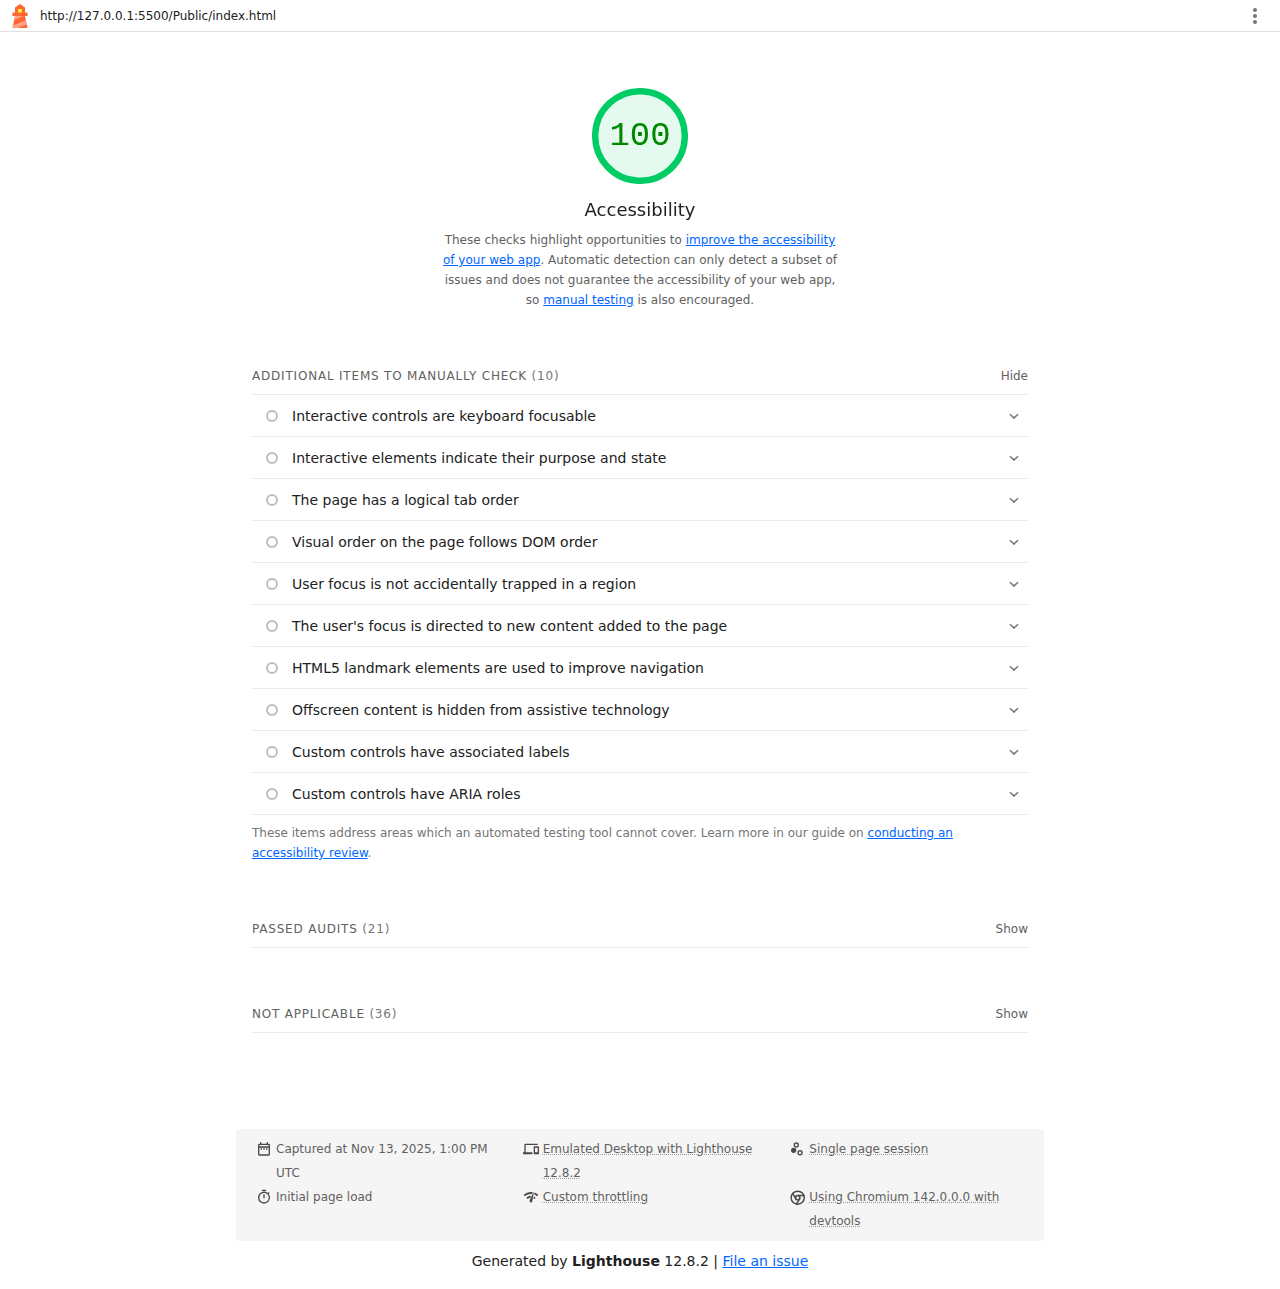
<file: evidence/evidence lighthouse-accessibility.html.html>
<!--
@license
Copyright 2018 Google LLC
SPDX-License-Identifier: Apache-2.0
-->
<!doctype html>
<html lang="en">
<head>
  <meta charset="utf-8">
  <meta name="viewport" content="width=device-width, initial-scale=1, minimum-scale=1">
  <link rel="icon" href='data:image/svg+xml;utf8,<svg fill="none" xmlns="http://www.w3.org/2000/svg" viewBox="0 0 48 48"><path d="m14 7 10-7 10 7v10h5v7h-5l5 24H9l5-24H9v-7h5V7Z" fill="%23F63"/><path d="M31.561 24H14l-1.689 8.105L31.561 24ZM18.983 48H9l1.022-4.907L35.723 32.27l1.663 7.98L18.983 48Z" fill="%23FFA385"/><path fill="%23FF3" d="M20.5 10h7v7h-7z"/></svg>'>
  <title>Lighthouse Report</title>
  <style>body {margin: 0}</style>
</head>
<body>
  <noscript>Lighthouse report requires JavaScript. Please enable.</noscript>

  <div id="lh-log"></div>

  <script>window.__LIGHTHOUSE_JSON__ = {"lighthouseVersion":"12.8.2","requestedUrl":"http://127.0.0.1:5500/Public/index.html","mainDocumentUrl":"http://127.0.0.1:5500/Public/index.html","finalDisplayedUrl":"http://127.0.0.1:5500/Public/index.html","finalUrl":"http://127.0.0.1:5500/Public/index.html","fetchTime":"2025-11-13T13:00:16.343Z","gatherMode":"navigation","runWarnings":[],"userAgent":"Mozilla/5.0 (Windows NT 10.0; Win64; x64) AppleWebKit/537.36 (KHTML, like Gecko) Chrome/142.0.0.0 Safari/537.36","environment":{"networkUserAgent":"Mozilla/5.0 (Macintosh; Intel Mac OS X 10_15_7) AppleWebKit/537.36 (KHTML, like Gecko) Chrome/136.0.0.0 Safari/537.36","hostUserAgent":"Mozilla/5.0 (Windows NT 10.0; Win64; x64) AppleWebKit/537.36 (KHTML, like Gecko) Chrome/142.0.0.0 Safari/537.36","benchmarkIndex":2117,"credits":{"axe-core":"4.10.3"}},"audits":{"accesskeys":{"id":"accesskeys","title":"`[accesskey]` values are unique","description":"Access keys let users quickly focus a part of the page. For proper navigation, each access key must be unique. [Learn more about access keys](https://dequeuniversity.com/rules/axe/4.10/accesskeys).","score":null,"scoreDisplayMode":"notApplicable"},"aria-allowed-attr":{"id":"aria-allowed-attr","title":"`[aria-*]` attributes match their roles","description":"Each ARIA `role` supports a specific subset of `aria-*` attributes. Mismatching these invalidates the `aria-*` attributes. [Learn how to match ARIA attributes to their roles](https://dequeuniversity.com/rules/axe/4.10/aria-allowed-attr).","score":1,"scoreDisplayMode":"binary","details":{"type":"table","headings":[{"key":"node","valueType":"node","subItemsHeading":{"key":"relatedNode","valueType":"node"},"label":"Failing Elements"}],"items":[]}},"aria-allowed-role":{"id":"aria-allowed-role","title":"Uses ARIA roles only on compatible elements","description":"Many HTML elements can only be assigned certain ARIA roles. Using ARIA roles where they are not allowed can interfere with the accessibility of the web page. [Learn more about ARIA roles](https://dequeuniversity.com/rules/axe/4.10/aria-allowed-role).","score":1,"scoreDisplayMode":"binary","details":{"type":"table","headings":[{"key":"node","valueType":"node","subItemsHeading":{"key":"relatedNode","valueType":"node"},"label":"Failing Elements"}],"items":[]}},"aria-command-name":{"id":"aria-command-name","title":"`button`, `link`, and `menuitem` elements have accessible names","description":"When an element doesn't have an accessible name, screen readers announce it with a generic name, making it unusable for users who rely on screen readers. [Learn how to make command elements more accessible](https://dequeuniversity.com/rules/axe/4.10/aria-command-name).","score":null,"scoreDisplayMode":"notApplicable"},"aria-conditional-attr":{"id":"aria-conditional-attr","title":"ARIA attributes are used as specified for the element's role","description":"Some ARIA attributes are only allowed on an element under certain conditions. [Learn more about conditional ARIA attributes](https://dequeuniversity.com/rules/axe/4.10/aria-conditional-attr).","score":1,"scoreDisplayMode":"binary","details":{"type":"table","headings":[{"key":"node","valueType":"node","subItemsHeading":{"key":"relatedNode","valueType":"node"},"label":"Failing Elements"}],"items":[]}},"aria-deprecated-role":{"id":"aria-deprecated-role","title":"Deprecated ARIA roles were not used","description":"Deprecated ARIA roles may not be processed correctly by assistive technology. [Learn more about deprecated ARIA roles](https://dequeuniversity.com/rules/axe/4.10/aria-deprecated-role).","score":1,"scoreDisplayMode":"binary","details":{"type":"table","headings":[{"key":"node","valueType":"node","subItemsHeading":{"key":"relatedNode","valueType":"node"},"label":"Failing Elements"}],"items":[]}},"aria-dialog-name":{"id":"aria-dialog-name","title":"Elements with `role=\"dialog\"` or `role=\"alertdialog\"` have accessible names.","description":"ARIA dialog elements without accessible names may prevent screen readers users from discerning the purpose of these elements. [Learn how to make ARIA dialog elements more accessible](https://dequeuniversity.com/rules/axe/4.10/aria-dialog-name).","score":null,"scoreDisplayMode":"notApplicable"},"aria-hidden-body":{"id":"aria-hidden-body","title":"`[aria-hidden=\"true\"]` is not present on the document `\u003cbody>`","description":"Assistive technologies, like screen readers, work inconsistently when `aria-hidden=\"true\"` is set on the document `\u003cbody>`. [Learn how `aria-hidden` affects the document body](https://dequeuniversity.com/rules/axe/4.10/aria-hidden-body).","score":1,"scoreDisplayMode":"binary","details":{"type":"table","headings":[{"key":"node","valueType":"node","subItemsHeading":{"key":"relatedNode","valueType":"node"},"label":"Failing Elements"}],"items":[]}},"aria-hidden-focus":{"id":"aria-hidden-focus","title":"`[aria-hidden=\"true\"]` elements do not contain focusable descendents","description":"Focusable descendents within an `[aria-hidden=\"true\"]` element prevent those interactive elements from being available to users of assistive technologies like screen readers. [Learn how `aria-hidden` affects focusable elements](https://dequeuniversity.com/rules/axe/4.10/aria-hidden-focus).","score":null,"scoreDisplayMode":"notApplicable"},"aria-input-field-name":{"id":"aria-input-field-name","title":"ARIA input fields have accessible names","description":"When an input field doesn't have an accessible name, screen readers announce it with a generic name, making it unusable for users who rely on screen readers. [Learn more about input field labels](https://dequeuniversity.com/rules/axe/4.10/aria-input-field-name).","score":null,"scoreDisplayMode":"notApplicable"},"aria-meter-name":{"id":"aria-meter-name","title":"ARIA `meter` elements have accessible names","description":"When a meter element doesn't have an accessible name, screen readers announce it with a generic name, making it unusable for users who rely on screen readers. [Learn how to name `meter` elements](https://dequeuniversity.com/rules/axe/4.10/aria-meter-name).","score":null,"scoreDisplayMode":"notApplicable"},"aria-progressbar-name":{"id":"aria-progressbar-name","title":"ARIA `progressbar` elements have accessible names","description":"When a `progressbar` element doesn't have an accessible name, screen readers announce it with a generic name, making it unusable for users who rely on screen readers. [Learn how to label `progressbar` elements](https://dequeuniversity.com/rules/axe/4.10/aria-progressbar-name).","score":null,"scoreDisplayMode":"notApplicable"},"aria-prohibited-attr":{"id":"aria-prohibited-attr","title":"Elements use only permitted ARIA attributes","description":"Using ARIA attributes in roles where they are prohibited can mean that important information is not communicated to users of assistive technologies. [Learn more about prohibited ARIA roles](https://dequeuniversity.com/rules/axe/4.10/aria-prohibited-attr).","score":1,"scoreDisplayMode":"binary","details":{"type":"table","headings":[{"key":"node","valueType":"node","subItemsHeading":{"key":"relatedNode","valueType":"node"},"label":"Failing Elements"}],"items":[]}},"aria-required-attr":{"id":"aria-required-attr","title":"`[role]`s have all required `[aria-*]` attributes","description":"Some ARIA roles have required attributes that describe the state of the element to screen readers. [Learn more about roles and required attributes](https://dequeuniversity.com/rules/axe/4.10/aria-required-attr).","score":1,"scoreDisplayMode":"binary","details":{"type":"table","headings":[{"key":"node","valueType":"node","subItemsHeading":{"key":"relatedNode","valueType":"node"},"label":"Failing Elements"}],"items":[]}},"aria-required-children":{"id":"aria-required-children","title":"Elements with an ARIA `[role]` that require children to contain a specific `[role]` have all required children.","description":"Some ARIA parent roles must contain specific child roles to perform their intended accessibility functions. [Learn more about roles and required children elements](https://dequeuniversity.com/rules/axe/4.10/aria-required-children).","score":null,"scoreDisplayMode":"notApplicable"},"aria-required-parent":{"id":"aria-required-parent","title":"`[role]`s are contained by their required parent element","description":"Some ARIA child roles must be contained by specific parent roles to properly perform their intended accessibility functions. [Learn more about ARIA roles and required parent element](https://dequeuniversity.com/rules/axe/4.10/aria-required-parent).","score":null,"scoreDisplayMode":"notApplicable"},"aria-roles":{"id":"aria-roles","title":"`[role]` values are valid","description":"ARIA roles must have valid values in order to perform their intended accessibility functions. [Learn more about valid ARIA roles](https://dequeuniversity.com/rules/axe/4.10/aria-roles).","score":1,"scoreDisplayMode":"binary","details":{"type":"table","headings":[{"key":"node","valueType":"node","subItemsHeading":{"key":"relatedNode","valueType":"node"},"label":"Failing Elements"}],"items":[]}},"aria-text":{"id":"aria-text","title":"Elements with the `role=text` attribute do not have focusable descendents.","description":"Adding `role=text` around a text node split by markup enables VoiceOver to treat it as one phrase, but the element's focusable descendents will not be announced. [Learn more about the `role=text` attribute](https://dequeuniversity.com/rules/axe/4.10/aria-text).","score":null,"scoreDisplayMode":"notApplicable"},"aria-toggle-field-name":{"id":"aria-toggle-field-name","title":"ARIA toggle fields have accessible names","description":"When a toggle field doesn't have an accessible name, screen readers announce it with a generic name, making it unusable for users who rely on screen readers. [Learn more about toggle fields](https://dequeuniversity.com/rules/axe/4.10/aria-toggle-field-name).","score":null,"scoreDisplayMode":"notApplicable"},"aria-tooltip-name":{"id":"aria-tooltip-name","title":"ARIA `tooltip` elements have accessible names","description":"When a tooltip element doesn't have an accessible name, screen readers announce it with a generic name, making it unusable for users who rely on screen readers. [Learn how to name `tooltip` elements](https://dequeuniversity.com/rules/axe/4.10/aria-tooltip-name).","score":null,"scoreDisplayMode":"notApplicable"},"aria-treeitem-name":{"id":"aria-treeitem-name","title":"ARIA `treeitem` elements have accessible names","description":"When a `treeitem` element doesn't have an accessible name, screen readers announce it with a generic name, making it unusable for users who rely on screen readers. [Learn more about labeling `treeitem` elements](https://dequeuniversity.com/rules/axe/4.10/aria-treeitem-name).","score":null,"scoreDisplayMode":"notApplicable"},"aria-valid-attr-value":{"id":"aria-valid-attr-value","title":"`[aria-*]` attributes have valid values","description":"Assistive technologies, like screen readers, can't interpret ARIA attributes with invalid values. [Learn more about valid values for ARIA attributes](https://dequeuniversity.com/rules/axe/4.10/aria-valid-attr-value).","score":1,"scoreDisplayMode":"binary","details":{"type":"table","headings":[{"key":"node","valueType":"node","subItemsHeading":{"key":"relatedNode","valueType":"node"},"label":"Failing Elements"}],"items":[]}},"aria-valid-attr":{"id":"aria-valid-attr","title":"`[aria-*]` attributes are valid and not misspelled","description":"Assistive technologies, like screen readers, can't interpret ARIA attributes with invalid names. [Learn more about valid ARIA attributes](https://dequeuniversity.com/rules/axe/4.10/aria-valid-attr).","score":1,"scoreDisplayMode":"binary","details":{"type":"table","headings":[{"key":"node","valueType":"node","subItemsHeading":{"key":"relatedNode","valueType":"node"},"label":"Failing Elements"}],"items":[]}},"button-name":{"id":"button-name","title":"Buttons have an accessible name","description":"When a button doesn't have an accessible name, screen readers announce it as \"button\", making it unusable for users who rely on screen readers. [Learn how to make buttons more accessible](https://dequeuniversity.com/rules/axe/4.10/button-name).","score":null,"scoreDisplayMode":"notApplicable"},"bypass":{"id":"bypass","title":"The page contains a heading, skip link, or landmark region","description":"Adding ways to bypass repetitive content lets keyboard users navigate the page more efficiently. [Learn more about bypass blocks](https://dequeuniversity.com/rules/axe/4.10/bypass).","score":null,"scoreDisplayMode":"notApplicable"},"color-contrast":{"id":"color-contrast","title":"Background and foreground colors have a sufficient contrast ratio","description":"Low-contrast text is difficult or impossible for many users to read. [Learn how to provide sufficient color contrast](https://dequeuniversity.com/rules/axe/4.10/color-contrast).","score":1,"scoreDisplayMode":"binary","details":{"type":"table","headings":[{"key":"node","valueType":"node","subItemsHeading":{"key":"relatedNode","valueType":"node"},"label":"Failing Elements"}],"items":[]}},"definition-list":{"id":"definition-list","title":"`\u003cdl>`'s contain only properly-ordered `\u003cdt>` and `\u003cdd>` groups, `\u003cscript>`, `\u003ctemplate>` or `\u003cdiv>` elements.","description":"When definition lists are not properly marked up, screen readers may produce confusing or inaccurate output. [Learn how to structure definition lists correctly](https://dequeuniversity.com/rules/axe/4.10/definition-list).","score":null,"scoreDisplayMode":"notApplicable"},"dlitem":{"id":"dlitem","title":"Definition list items are wrapped in `\u003cdl>` elements","description":"Definition list items (`\u003cdt>` and `\u003cdd>`) must be wrapped in a parent `\u003cdl>` element to ensure that screen readers can properly announce them. [Learn how to structure definition lists correctly](https://dequeuniversity.com/rules/axe/4.10/dlitem).","score":null,"scoreDisplayMode":"notApplicable"},"document-title":{"id":"document-title","title":"Document has a `\u003ctitle>` element","description":"The title gives screen reader users an overview of the page, and search engine users rely on it heavily to determine if a page is relevant to their search. [Learn more about document titles](https://dequeuniversity.com/rules/axe/4.10/document-title).","score":1,"scoreDisplayMode":"binary","details":{"type":"table","headings":[{"key":"node","valueType":"node","subItemsHeading":{"key":"relatedNode","valueType":"node"},"label":"Failing Elements"}],"items":[]}},"duplicate-id-aria":{"id":"duplicate-id-aria","title":"ARIA IDs are unique","description":"The value of an ARIA ID must be unique to prevent other instances from being overlooked by assistive technologies. [Learn how to fix duplicate ARIA IDs](https://dequeuniversity.com/rules/axe/4.10/duplicate-id-aria).","score":null,"scoreDisplayMode":"notApplicable"},"empty-heading":{"id":"empty-heading","title":"All heading elements contain content.","description":"A heading with no content or inaccessible text prevent screen reader users from accessing information on the page's structure. [Learn more about headings](https://dequeuniversity.com/rules/axe/4.10/empty-heading).","score":null,"scoreDisplayMode":"notApplicable"},"form-field-multiple-labels":{"id":"form-field-multiple-labels","title":"No form fields have multiple labels","description":"Form fields with multiple labels can be confusingly announced by assistive technologies like screen readers which use either the first, the last, or all of the labels. [Learn how to use form labels](https://dequeuniversity.com/rules/axe/4.10/form-field-multiple-labels).","score":null,"scoreDisplayMode":"notApplicable"},"frame-title":{"id":"frame-title","title":"`\u003cframe>` or `\u003ciframe>` elements have a title","description":"Screen reader users rely on frame titles to describe the contents of frames. [Learn more about frame titles](https://dequeuniversity.com/rules/axe/4.10/frame-title).","score":null,"scoreDisplayMode":"notApplicable"},"heading-order":{"id":"heading-order","title":"Heading elements appear in a sequentially-descending order","description":"Properly ordered headings that do not skip levels convey the semantic structure of the page, making it easier to navigate and understand when using assistive technologies. [Learn more about heading order](https://dequeuniversity.com/rules/axe/4.10/heading-order).","score":1,"scoreDisplayMode":"binary","details":{"type":"table","headings":[{"key":"node","valueType":"node","subItemsHeading":{"key":"relatedNode","valueType":"node"},"label":"Failing Elements"}],"items":[]}},"html-has-lang":{"id":"html-has-lang","title":"`\u003chtml>` element has a `[lang]` attribute","description":"If a page doesn't specify a `lang` attribute, a screen reader assumes that the page is in the default language that the user chose when setting up the screen reader. If the page isn't actually in the default language, then the screen reader might not announce the page's text correctly. [Learn more about the `lang` attribute](https://dequeuniversity.com/rules/axe/4.10/html-has-lang).","score":1,"scoreDisplayMode":"binary","details":{"type":"table","headings":[{"key":"node","valueType":"node","subItemsHeading":{"key":"relatedNode","valueType":"node"},"label":"Failing Elements"}],"items":[]}},"html-lang-valid":{"id":"html-lang-valid","title":"`\u003chtml>` element has a valid value for its `[lang]` attribute","description":"Specifying a valid [BCP 47 language](https://www.w3.org/International/questions/qa-choosing-language-tags#question) helps screen readers announce text properly. [Learn how to use the `lang` attribute](https://dequeuniversity.com/rules/axe/4.10/html-lang-valid).","score":1,"scoreDisplayMode":"binary","details":{"type":"table","headings":[{"key":"node","valueType":"node","subItemsHeading":{"key":"relatedNode","valueType":"node"},"label":"Failing Elements"}],"items":[]}},"html-xml-lang-mismatch":{"id":"html-xml-lang-mismatch","title":"`\u003chtml>` element has an `[xml:lang]` attribute with the same base language as the `[lang]` attribute.","description":"If the webpage does not specify a consistent language, then the screen reader might not announce the page's text correctly. [Learn more about the `lang` attribute](https://dequeuniversity.com/rules/axe/4.10/html-xml-lang-mismatch).","score":null,"scoreDisplayMode":"notApplicable"},"identical-links-same-purpose":{"id":"identical-links-same-purpose","title":"Identical links have the same purpose.","description":"Links with the same destination should have the same description, to help users understand the link's purpose and decide whether to follow it. [Learn more about identical links](https://dequeuniversity.com/rules/axe/4.10/identical-links-same-purpose).","score":null,"scoreDisplayMode":"notApplicable"},"image-alt":{"id":"image-alt","title":"Image elements have `[alt]` attributes","description":"Informative elements should aim for short, descriptive alternate text. Decorative elements can be ignored with an empty alt attribute. [Learn more about the `alt` attribute](https://dequeuniversity.com/rules/axe/4.10/image-alt).","score":null,"scoreDisplayMode":"notApplicable"},"image-redundant-alt":{"id":"image-redundant-alt","title":"Image elements do not have `[alt]` attributes that are redundant text.","description":"Informative elements should aim for short, descriptive alternative text. Alternative text that is exactly the same as the text adjacent to the link or image is potentially confusing for screen reader users, because the text will be read twice. [Learn more about the `alt` attribute](https://dequeuniversity.com/rules/axe/4.10/image-redundant-alt).","score":null,"scoreDisplayMode":"notApplicable"},"input-button-name":{"id":"input-button-name","title":"Input buttons have discernible text.","description":"Adding discernable and accessible text to input buttons may help screen reader users understand the purpose of the input button. [Learn more about input buttons](https://dequeuniversity.com/rules/axe/4.10/input-button-name).","score":null,"scoreDisplayMode":"notApplicable"},"input-image-alt":{"id":"input-image-alt","title":"`\u003cinput type=\"image\">` elements have `[alt]` text","description":"When an image is being used as an `\u003cinput>` button, providing alternative text can help screen reader users understand the purpose of the button. [Learn about input image alt text](https://dequeuniversity.com/rules/axe/4.10/input-image-alt).","score":null,"scoreDisplayMode":"notApplicable"},"label-content-name-mismatch":{"id":"label-content-name-mismatch","title":"Elements with visible text labels have matching accessible names.","description":"Visible text labels that do not match the accessible name can result in a confusing experience for screen reader users. [Learn more about accessible names](https://dequeuniversity.com/rules/axe/4.10/label-content-name-mismatch).","score":null,"scoreDisplayMode":"notApplicable"},"label":{"id":"label","title":"Form elements have associated labels","description":"Labels ensure that form controls are announced properly by assistive technologies, like screen readers. [Learn more about form element labels](https://dequeuniversity.com/rules/axe/4.10/label).","score":null,"scoreDisplayMode":"notApplicable"},"landmark-one-main":{"id":"landmark-one-main","title":"Document has a main landmark.","description":"One main landmark helps screen reader users navigate a web page. [Learn more about landmarks](https://dequeuniversity.com/rules/axe/4.10/landmark-one-main).","score":null,"scoreDisplayMode":"notApplicable"},"link-name":{"id":"link-name","title":"Links have a discernible name","description":"Link text (and alternate text for images, when used as links) that is discernible, unique, and focusable improves the navigation experience for screen reader users. [Learn how to make links accessible](https://dequeuniversity.com/rules/axe/4.10/link-name).","score":1,"scoreDisplayMode":"binary","details":{"type":"table","headings":[{"key":"node","valueType":"node","subItemsHeading":{"key":"relatedNode","valueType":"node"},"label":"Failing Elements"}],"items":[]}},"link-in-text-block":{"id":"link-in-text-block","title":"Links are distinguishable without relying on color.","description":"Low-contrast text is difficult or impossible for many users to read. Link text that is discernible improves the experience for users with low vision. [Learn how to make links distinguishable](https://dequeuniversity.com/rules/axe/4.10/link-in-text-block).","score":null,"scoreDisplayMode":"notApplicable"},"list":{"id":"list","title":"Lists contain only `\u003cli>` elements and script supporting elements (`\u003cscript>` and `\u003ctemplate>`).","description":"Screen readers have a specific way of announcing lists. Ensuring proper list structure aids screen reader output. [Learn more about proper list structure](https://dequeuniversity.com/rules/axe/4.10/list).","score":1,"scoreDisplayMode":"binary","details":{"type":"table","headings":[{"key":"node","valueType":"node","subItemsHeading":{"key":"relatedNode","valueType":"node"},"label":"Failing Elements"}],"items":[]}},"listitem":{"id":"listitem","title":"List items (`\u003cli>`) are contained within `\u003cul>`, `\u003col>` or `\u003cmenu>` parent elements","description":"Screen readers require list items (`\u003cli>`) to be contained within a parent `\u003cul>`, `\u003col>` or `\u003cmenu>` to be announced properly. [Learn more about proper list structure](https://dequeuniversity.com/rules/axe/4.10/listitem).","score":1,"scoreDisplayMode":"binary","details":{"type":"table","headings":[{"key":"node","valueType":"node","subItemsHeading":{"key":"relatedNode","valueType":"node"},"label":"Failing Elements"}],"items":[]}},"meta-refresh":{"id":"meta-refresh","title":"The document does not use `\u003cmeta http-equiv=\"refresh\">`","description":"Users do not expect a page to refresh automatically, and doing so will move focus back to the top of the page. This may create a frustrating or confusing experience. [Learn more about the refresh meta tag](https://dequeuniversity.com/rules/axe/4.10/meta-refresh).","score":null,"scoreDisplayMode":"notApplicable"},"meta-viewport":{"id":"meta-viewport","title":"`[user-scalable=\"no\"]` is not used in the `\u003cmeta name=\"viewport\">` element and the `[maximum-scale]` attribute is not less than 5.","description":"Disabling zooming is problematic for users with low vision who rely on screen magnification to properly see the contents of a web page. [Learn more about the viewport meta tag](https://dequeuniversity.com/rules/axe/4.10/meta-viewport).","score":1,"scoreDisplayMode":"binary","details":{"type":"table","headings":[{"key":"node","valueType":"node","subItemsHeading":{"key":"relatedNode","valueType":"node"},"label":"Failing Elements"}],"items":[]}},"object-alt":{"id":"object-alt","title":"`\u003cobject>` elements have alternate text","description":"Screen readers cannot translate non-text content. Adding alternate text to `\u003cobject>` elements helps screen readers convey meaning to users. [Learn more about alt text for `object` elements](https://dequeuniversity.com/rules/axe/4.10/object-alt).","score":null,"scoreDisplayMode":"notApplicable"},"select-name":{"id":"select-name","title":"Select elements have associated label elements.","description":"Form elements without effective labels can create frustrating experiences for screen reader users. [Learn more about the `select` element](https://dequeuniversity.com/rules/axe/4.10/select-name).","score":null,"scoreDisplayMode":"notApplicable"},"skip-link":{"id":"skip-link","title":"Skip links are focusable.","description":"Including a skip link can help users skip to the main content to save time. [Learn more about skip links](https://dequeuniversity.com/rules/axe/4.10/skip-link).","score":null,"scoreDisplayMode":"notApplicable"},"tabindex":{"id":"tabindex","title":"No element has a `[tabindex]` value greater than 0","description":"A value greater than 0 implies an explicit navigation ordering. Although technically valid, this often creates frustrating experiences for users who rely on assistive technologies. [Learn more about the `tabindex` attribute](https://dequeuniversity.com/rules/axe/4.10/tabindex).","score":1,"scoreDisplayMode":"binary","details":{"type":"table","headings":[{"key":"node","valueType":"node","subItemsHeading":{"key":"relatedNode","valueType":"node"},"label":"Failing Elements"}],"items":[]}},"table-duplicate-name":{"id":"table-duplicate-name","title":"Tables have different content in the summary attribute and `\u003ccaption>`.","description":"The summary attribute should describe the table structure, while `\u003ccaption>` should have the onscreen title. Accurate table mark-up helps users of screen readers. [Learn more about summary and caption](https://dequeuniversity.com/rules/axe/4.10/table-duplicate-name).","score":null,"scoreDisplayMode":"notApplicable"},"table-fake-caption":{"id":"table-fake-caption","title":"Tables use `\u003ccaption>` instead of cells with the `[colspan]` attribute to indicate a caption.","description":"Screen readers have features to make navigating tables easier. Ensuring that tables use the actual caption element instead of cells with the `[colspan]` attribute may improve the experience for screen reader users. [Learn more about captions](https://dequeuniversity.com/rules/axe/4.10/table-fake-caption).","score":null,"scoreDisplayMode":"notApplicable"},"target-size":{"id":"target-size","title":"Touch targets have sufficient size and spacing.","description":"Touch targets with sufficient size and spacing help users who may have difficulty targeting small controls to activate the targets. [Learn more about touch targets](https://dequeuniversity.com/rules/axe/4.10/target-size).","score":1,"scoreDisplayMode":"binary","details":{"type":"table","headings":[{"key":"node","valueType":"node","subItemsHeading":{"key":"relatedNode","valueType":"node"},"label":"Failing Elements"}],"items":[]}},"td-has-header":{"id":"td-has-header","title":"`\u003ctd>` elements in a large `\u003ctable>` have one or more table headers.","description":"Screen readers have features to make navigating tables easier. Ensuring that `\u003ctd>` elements in a large table (3 or more cells in width and height) have an associated table header may improve the experience for screen reader users. [Learn more about table headers](https://dequeuniversity.com/rules/axe/4.10/td-has-header).","score":null,"scoreDisplayMode":"notApplicable"},"td-headers-attr":{"id":"td-headers-attr","title":"Cells in a `\u003ctable>` element that use the `[headers]` attribute refer to table cells within the same table.","description":"Screen readers have features to make navigating tables easier. Ensuring `\u003ctd>` cells using the `[headers]` attribute only refer to other cells in the same table may improve the experience for screen reader users. [Learn more about the `headers` attribute](https://dequeuniversity.com/rules/axe/4.10/td-headers-attr).","score":null,"scoreDisplayMode":"notApplicable"},"th-has-data-cells":{"id":"th-has-data-cells","title":"`\u003cth>` elements and elements with `[role=\"columnheader\"/\"rowheader\"]` have data cells they describe.","description":"Screen readers have features to make navigating tables easier. Ensuring table headers always refer to some set of cells may improve the experience for screen reader users. [Learn more about table headers](https://dequeuniversity.com/rules/axe/4.10/th-has-data-cells).","score":null,"scoreDisplayMode":"notApplicable"},"valid-lang":{"id":"valid-lang","title":"`[lang]` attributes have a valid value","description":"Specifying a valid [BCP 47 language](https://www.w3.org/International/questions/qa-choosing-language-tags#question) on elements helps ensure that text is pronounced correctly by a screen reader. [Learn how to use the `lang` attribute](https://dequeuniversity.com/rules/axe/4.10/valid-lang).","score":null,"scoreDisplayMode":"notApplicable"},"video-caption":{"id":"video-caption","title":"`\u003cvideo>` elements contain a `\u003ctrack>` element with `[kind=\"captions\"]`","description":"When a video provides a caption it is easier for deaf and hearing impaired users to access its information. [Learn more about video captions](https://dequeuniversity.com/rules/axe/4.10/video-caption).","score":null,"scoreDisplayMode":"notApplicable"},"custom-controls-labels":{"id":"custom-controls-labels","title":"Custom controls have associated labels","description":"Custom interactive controls have associated labels, provided by aria-label or aria-labelledby. [Learn more about custom controls and labels](https://developer.chrome.com/docs/lighthouse/accessibility/custom-controls-labels/).","score":null,"scoreDisplayMode":"manual"},"custom-controls-roles":{"id":"custom-controls-roles","title":"Custom controls have ARIA roles","description":"Custom interactive controls have appropriate ARIA roles. [Learn how to add roles to custom controls](https://developer.chrome.com/docs/lighthouse/accessibility/custom-control-roles/).","score":null,"scoreDisplayMode":"manual"},"focus-traps":{"id":"focus-traps","title":"User focus is not accidentally trapped in a region","description":"A user can tab into and out of any control or region without accidentally trapping their focus. [Learn how to avoid focus traps](https://developer.chrome.com/docs/lighthouse/accessibility/focus-traps/).","score":null,"scoreDisplayMode":"manual"},"focusable-controls":{"id":"focusable-controls","title":"Interactive controls are keyboard focusable","description":"Custom interactive controls are keyboard focusable and display a focus indicator. [Learn how to make custom controls focusable](https://developer.chrome.com/docs/lighthouse/accessibility/focusable-controls/).","score":null,"scoreDisplayMode":"manual"},"interactive-element-affordance":{"id":"interactive-element-affordance","title":"Interactive elements indicate their purpose and state","description":"Interactive elements, such as links and buttons, should indicate their state and be distinguishable from non-interactive elements. [Learn how to decorate interactive elements with affordance hints](https://developer.chrome.com/docs/lighthouse/accessibility/interactive-element-affordance/).","score":null,"scoreDisplayMode":"manual"},"logical-tab-order":{"id":"logical-tab-order","title":"The page has a logical tab order","description":"Tabbing through the page follows the visual layout. Users cannot focus elements that are offscreen. [Learn more about logical tab ordering](https://developer.chrome.com/docs/lighthouse/accessibility/logical-tab-order/).","score":null,"scoreDisplayMode":"manual"},"managed-focus":{"id":"managed-focus","title":"The user's focus is directed to new content added to the page","description":"If new content, such as a dialog, is added to the page, the user's focus is directed to it. [Learn how to direct focus to new content](https://developer.chrome.com/docs/lighthouse/accessibility/managed-focus/).","score":null,"scoreDisplayMode":"manual"},"offscreen-content-hidden":{"id":"offscreen-content-hidden","title":"Offscreen content is hidden from assistive technology","description":"Offscreen content is hidden with display: none or aria-hidden=true. [Learn how to properly hide offscreen content](https://developer.chrome.com/docs/lighthouse/accessibility/offscreen-content-hidden/).","score":null,"scoreDisplayMode":"manual"},"use-landmarks":{"id":"use-landmarks","title":"HTML5 landmark elements are used to improve navigation","description":"Landmark elements (`\u003cmain>`, `\u003cnav>`, etc.) are used to improve the keyboard navigation of the page for assistive technology. [Learn more about landmark elements](https://developer.chrome.com/docs/lighthouse/accessibility/use-landmarks/).","score":null,"scoreDisplayMode":"manual"},"visual-order-follows-dom":{"id":"visual-order-follows-dom","title":"Visual order on the page follows DOM order","description":"DOM order matches the visual order, improving navigation for assistive technology. [Learn more about DOM and visual ordering](https://developer.chrome.com/docs/lighthouse/accessibility/visual-order-follows-dom/).","score":null,"scoreDisplayMode":"manual"}},"configSettings":{"output":"json","maxWaitForFcp":30000,"maxWaitForLoad":45000,"pauseAfterFcpMs":1000,"pauseAfterLoadMs":1000,"networkQuietThresholdMs":1000,"cpuQuietThresholdMs":1000,"formFactor":"desktop","throttling":{"rttMs":40,"throughputKbps":10240,"requestLatencyMs":0,"downloadThroughputKbps":0,"uploadThroughputKbps":0,"cpuSlowdownMultiplier":1},"throttlingMethod":"simulate","screenEmulation":{"mobile":true,"width":412,"height":823,"deviceScaleFactor":1.75,"disabled":true},"emulatedUserAgent":"Mozilla/5.0 (Macintosh; Intel Mac OS X 10_15_7) AppleWebKit/537.36 (KHTML, like Gecko) Chrome/136.0.0.0 Safari/537.36","auditMode":false,"gatherMode":false,"clearStorageTypes":["file_systems","shader_cache","service_workers","cache_storage"],"disableStorageReset":false,"debugNavigation":false,"channel":"devtools","usePassiveGathering":false,"disableFullPageScreenshot":false,"skipAboutBlank":false,"blankPage":"about:blank","ignoreStatusCode":true,"locale":"en-US","blockedUrlPatterns":null,"additionalTraceCategories":"","extraHeaders":null,"precomputedLanternData":null,"onlyAudits":null,"onlyCategories":["accessibility"],"skipAudits":null},"categories":{"accessibility":{"title":"Accessibility","description":"These checks highlight opportunities to [improve the accessibility of your web app](https://developer.chrome.com/docs/lighthouse/accessibility/). Automatic detection can only detect a subset of issues and does not guarantee the accessibility of your web app, so [manual testing](https://web.dev/articles/how-to-review) is also encouraged.","manualDescription":"These items address areas which an automated testing tool cannot cover. Learn more in our guide on [conducting an accessibility review](https://web.dev/articles/how-to-review).","supportedModes":["navigation","snapshot"],"auditRefs":[{"id":"accesskeys","weight":0,"group":"a11y-navigation"},{"id":"aria-allowed-attr","weight":10,"group":"a11y-aria"},{"id":"aria-allowed-role","weight":1,"group":"a11y-aria"},{"id":"aria-command-name","weight":0,"group":"a11y-aria"},{"id":"aria-conditional-attr","weight":7,"group":"a11y-aria"},{"id":"aria-deprecated-role","weight":1,"group":"a11y-aria"},{"id":"aria-dialog-name","weight":0,"group":"a11y-aria"},{"id":"aria-hidden-body","weight":10,"group":"a11y-aria"},{"id":"aria-hidden-focus","weight":0,"group":"a11y-aria"},{"id":"aria-input-field-name","weight":0,"group":"a11y-aria"},{"id":"aria-meter-name","weight":0,"group":"a11y-aria"},{"id":"aria-progressbar-name","weight":0,"group":"a11y-aria"},{"id":"aria-prohibited-attr","weight":7,"group":"a11y-aria"},{"id":"aria-required-attr","weight":10,"group":"a11y-aria"},{"id":"aria-required-children","weight":0,"group":"a11y-aria"},{"id":"aria-required-parent","weight":0,"group":"a11y-aria"},{"id":"aria-roles","weight":7,"group":"a11y-aria"},{"id":"aria-text","weight":0,"group":"a11y-aria"},{"id":"aria-toggle-field-name","weight":0,"group":"a11y-aria"},{"id":"aria-tooltip-name","weight":0,"group":"a11y-aria"},{"id":"aria-treeitem-name","weight":0,"group":"a11y-aria"},{"id":"aria-valid-attr-value","weight":10,"group":"a11y-aria"},{"id":"aria-valid-attr","weight":10,"group":"a11y-aria"},{"id":"button-name","weight":0,"group":"a11y-names-labels"},{"id":"bypass","weight":0,"group":"a11y-navigation"},{"id":"color-contrast","weight":7,"group":"a11y-color-contrast"},{"id":"definition-list","weight":0,"group":"a11y-tables-lists"},{"id":"dlitem","weight":0,"group":"a11y-tables-lists"},{"id":"document-title","weight":7,"group":"a11y-names-labels"},{"id":"duplicate-id-aria","weight":0,"group":"a11y-aria"},{"id":"form-field-multiple-labels","weight":0,"group":"a11y-names-labels"},{"id":"frame-title","weight":0,"group":"a11y-names-labels"},{"id":"heading-order","weight":3,"group":"a11y-navigation"},{"id":"html-has-lang","weight":7,"group":"a11y-language"},{"id":"html-lang-valid","weight":7,"group":"a11y-language"},{"id":"html-xml-lang-mismatch","weight":0,"group":"a11y-language"},{"id":"image-alt","weight":0,"group":"a11y-names-labels"},{"id":"image-redundant-alt","weight":0,"group":"a11y-names-labels"},{"id":"input-button-name","weight":0,"group":"a11y-names-labels"},{"id":"input-image-alt","weight":0,"group":"a11y-names-labels"},{"id":"label","weight":0,"group":"a11y-names-labels"},{"id":"link-in-text-block","weight":0,"group":"a11y-color-contrast"},{"id":"link-name","weight":7,"group":"a11y-names-labels"},{"id":"list","weight":7,"group":"a11y-tables-lists"},{"id":"listitem","weight":7,"group":"a11y-tables-lists"},{"id":"meta-refresh","weight":0,"group":"a11y-best-practices"},{"id":"meta-viewport","weight":10,"group":"a11y-best-practices"},{"id":"object-alt","weight":0,"group":"a11y-names-labels"},{"id":"select-name","weight":0,"group":"a11y-names-labels"},{"id":"skip-link","weight":0,"group":"a11y-names-labels"},{"id":"tabindex","weight":7,"group":"a11y-navigation"},{"id":"table-duplicate-name","weight":0,"group":"a11y-tables-lists"},{"id":"target-size","weight":7,"group":"a11y-best-practices"},{"id":"td-headers-attr","weight":0,"group":"a11y-tables-lists"},{"id":"th-has-data-cells","weight":0,"group":"a11y-tables-lists"},{"id":"valid-lang","weight":0,"group":"a11y-language"},{"id":"video-caption","weight":0,"group":"a11y-audio-video"},{"id":"focusable-controls","weight":0},{"id":"interactive-element-affordance","weight":0},{"id":"logical-tab-order","weight":0},{"id":"visual-order-follows-dom","weight":0},{"id":"focus-traps","weight":0},{"id":"managed-focus","weight":0},{"id":"use-landmarks","weight":0},{"id":"offscreen-content-hidden","weight":0},{"id":"custom-controls-labels","weight":0},{"id":"custom-controls-roles","weight":0},{"id":"empty-heading","weight":0,"group":"hidden"},{"id":"identical-links-same-purpose","weight":0,"group":"hidden"},{"id":"landmark-one-main","weight":0,"group":"hidden"},{"id":"label-content-name-mismatch","weight":0,"group":"hidden"},{"id":"table-fake-caption","weight":0,"group":"hidden"},{"id":"td-has-header","weight":0,"group":"hidden"}],"id":"accessibility","score":1}},"categoryGroups":{"metrics":{"title":"Metrics"},"insights":{"title":"Insights","description":"These insights are also available in the Chrome DevTools Performance Panel - [record a trace](https://developer.chrome.com/docs/devtools/performance/reference) to view more detailed information."},"diagnostics":{"title":"Diagnostics","description":"More information about the performance of your application. These numbers don't [directly affect](https://developer.chrome.com/docs/lighthouse/performance/performance-scoring/) the Performance score."},"a11y-best-practices":{"title":"Best practices","description":"These items highlight common accessibility best practices."},"a11y-color-contrast":{"title":"Contrast","description":"These are opportunities to improve the legibility of your content."},"a11y-names-labels":{"title":"Names and labels","description":"These are opportunities to improve the semantics of the controls in your application. This may enhance the experience for users of assistive technology, like a screen reader."},"a11y-navigation":{"title":"Navigation","description":"These are opportunities to improve keyboard navigation in your application."},"a11y-aria":{"title":"ARIA","description":"These are opportunities to improve the usage of ARIA in your application which may enhance the experience for users of assistive technology, like a screen reader."},"a11y-language":{"title":"Internationalization and localization","description":"These are opportunities to improve the interpretation of your content by users in different locales."},"a11y-audio-video":{"title":"Audio and video","description":"These are opportunities to provide alternative content for audio and video. This may improve the experience for users with hearing or vision impairments."},"a11y-tables-lists":{"title":"Tables and lists","description":"These are opportunities to improve the experience of reading tabular or list data using assistive technology, like a screen reader."},"seo-mobile":{"title":"Mobile Friendly","description":"Make sure your pages are mobile friendly so users don’t have to pinch or zoom in order to read the content pages. [Learn how to make pages mobile-friendly](https://developers.google.com/search/mobile-sites/)."},"seo-content":{"title":"Content Best Practices","description":"Format your HTML in a way that enables crawlers to better understand your app’s content."},"seo-crawl":{"title":"Crawling and Indexing","description":"To appear in search results, crawlers need access to your app."},"best-practices-trust-safety":{"title":"Trust and Safety"},"best-practices-ux":{"title":"User Experience"},"best-practices-browser-compat":{"title":"Browser Compatibility"},"best-practices-general":{"title":"General"},"hidden":{"title":""}},"stackPacks":[],"entities":[{"name":"127.0.0.1","origins":["http://127.0.0.1:5500"],"isFirstParty":true,"isUnrecognized":true},{"name":"Pop up blocker for Chrome™ - Poper Blocker","homepage":"https://chromewebstore.google.com/detail/bkkbcggnhapdmkeljlodobbkopceiche","origins":["chrome-extension://bkkbcggnhapdmkeljlodobbkopceiche"],"category":"Chrome Extension"}],"fullPageScreenshot":{"screenshot":{"data":"[data-uri]","width":981.6000366210938,"height":913.6000366210938},"nodes":{}},"timing":{"entries":[{"startTime":215.1,"name":"lh:config","duration":305.4,"entryType":"measure"},{"startTime":216.6,"name":"lh:config:resolveArtifactsToDefns","duration":2.7,"entryType":"measure"},{"startTime":520.7,"name":"lh:runner:gather","duration":6085.9,"entryType":"measure"},{"startTime":520.9,"name":"lh:driver:connect","duration":16.3,"entryType":"measure"},{"startTime":537.4,"name":"lh:driver:navigate","duration":100,"entryType":"measure"},{"startTime":637.9,"name":"lh:gather:getBenchmarkIndex","duration":1022.2,"entryType":"measure"},{"startTime":1660.3,"name":"lh:gather:getVersion","duration":4.3,"entryType":"measure"},{"startTime":1664.7,"name":"lh:gather:getDevicePixelRatio","duration":5.8,"entryType":"measure"},{"startTime":1670.9,"name":"lh:prepare:navigationMode","duration":171.6,"entryType":"measure"},{"startTime":1696.4,"name":"lh:storage:clearDataForOrigin","duration":23.3,"entryType":"measure"},{"startTime":1719.9,"name":"lh:storage:clearBrowserCaches","duration":120.8,"entryType":"measure"},{"startTime":1841.3,"name":"lh:gather:prepareThrottlingAndNetwork","duration":1.1,"entryType":"measure"},{"startTime":1851.2,"name":"lh:driver:navigate","duration":3362.9,"entryType":"measure"},{"startTime":5218.9,"name":"lh:computed:NetworkRecords","duration":0.6,"entryType":"measure"},{"startTime":5219.7,"name":"lh:gather:getArtifact:DevtoolsLog","duration":0.1,"entryType":"measure"},{"startTime":5219.8,"name":"lh:gather:getArtifact:Accessibility","duration":215.4,"entryType":"measure"},{"startTime":5435.4,"name":"lh:gather:getArtifact:NetworkUserAgent","duration":0.1,"entryType":"measure"},{"startTime":5435.5,"name":"lh:gather:collectStacks","duration":10.9,"entryType":"measure"},{"startTime":5435.5,"name":"lh:gather:getArtifact:Stacks","duration":10.9,"entryType":"measure"},{"startTime":5446.5,"name":"lh:gather:getArtifact:FullPageScreenshot","duration":1155.5,"entryType":"measure"},{"startTime":6607,"name":"lh:runner:audit","duration":210.7,"entryType":"measure"},{"startTime":6607.2,"name":"lh:runner:auditing","duration":210.2,"entryType":"measure"},{"startTime":6610,"name":"lh:audit:accesskeys","duration":1.7,"entryType":"measure"},{"startTime":6612.1,"name":"lh:audit:aria-allowed-attr","duration":4.7,"entryType":"measure"},{"startTime":6617,"name":"lh:audit:aria-allowed-role","duration":3.6,"entryType":"measure"},{"startTime":6620.9,"name":"lh:audit:aria-command-name","duration":1.2,"entryType":"measure"},{"startTime":6622.4,"name":"lh:audit:aria-conditional-attr","duration":6.4,"entryType":"measure"},{"startTime":6629.1,"name":"lh:audit:aria-deprecated-role","duration":3,"entryType":"measure"},{"startTime":6632.3,"name":"lh:audit:aria-dialog-name","duration":0.7,"entryType":"measure"},{"startTime":6633.2,"name":"lh:audit:aria-hidden-body","duration":2.8,"entryType":"measure"},{"startTime":6636.3,"name":"lh:audit:aria-hidden-focus","duration":0.8,"entryType":"measure"},{"startTime":6637.3,"name":"lh:audit:aria-input-field-name","duration":1.1,"entryType":"measure"},{"startTime":6638.6,"name":"lh:audit:aria-meter-name","duration":1.5,"entryType":"measure"},{"startTime":6640.5,"name":"lh:audit:aria-progressbar-name","duration":2.2,"entryType":"measure"},{"startTime":6642.8,"name":"lh:audit:aria-prohibited-attr","duration":3.3,"entryType":"measure"},{"startTime":6646.3,"name":"lh:audit:aria-required-attr","duration":2.7,"entryType":"measure"},{"startTime":6649.1,"name":"lh:audit:aria-required-children","duration":1.1,"entryType":"measure"},{"startTime":6650.3,"name":"lh:audit:aria-required-parent","duration":1,"entryType":"measure"},{"startTime":6651.4,"name":"lh:audit:aria-roles","duration":2.5,"entryType":"measure"},{"startTime":6654,"name":"lh:audit:aria-text","duration":1.1,"entryType":"measure"},{"startTime":6655.3,"name":"lh:audit:aria-toggle-field-name","duration":1.7,"entryType":"measure"},{"startTime":6657.4,"name":"lh:audit:aria-tooltip-name","duration":1.8,"entryType":"measure"},{"startTime":6659.5,"name":"lh:audit:aria-treeitem-name","duration":1.5,"entryType":"measure"},{"startTime":6661.2,"name":"lh:audit:aria-valid-attr-value","duration":2.6,"entryType":"measure"},{"startTime":6663.9,"name":"lh:audit:aria-valid-attr","duration":2.5,"entryType":"measure"},{"startTime":6666.7,"name":"lh:audit:button-name","duration":1.1,"entryType":"measure"},{"startTime":6667.9,"name":"lh:audit:bypass","duration":3.6,"entryType":"measure"},{"startTime":6672,"name":"lh:audit:color-contrast","duration":8.4,"entryType":"measure"},{"startTime":6680.9,"name":"lh:audit:definition-list","duration":3.6,"entryType":"measure"},{"startTime":6684.9,"name":"lh:audit:dlitem","duration":2.3,"entryType":"measure"},{"startTime":6687.4,"name":"lh:audit:document-title","duration":3.4,"entryType":"measure"},{"startTime":6691.1,"name":"lh:audit:duplicate-id-aria","duration":2.1,"entryType":"measure"},{"startTime":6693.4,"name":"lh:audit:empty-heading","duration":2.8,"entryType":"measure"},{"startTime":6696.4,"name":"lh:audit:form-field-multiple-labels","duration":1.5,"entryType":"measure"},{"startTime":6698,"name":"lh:audit:frame-title","duration":1.7,"entryType":"measure"},{"startTime":6699.9,"name":"lh:audit:heading-order","duration":13.6,"entryType":"measure"},{"startTime":6713.6,"name":"lh:audit:html-has-lang","duration":3.2,"entryType":"measure"},{"startTime":6717,"name":"lh:audit:html-lang-valid","duration":2.7,"entryType":"measure"},{"startTime":6719.8,"name":"lh:audit:html-xml-lang-mismatch","duration":1.7,"entryType":"measure"},{"startTime":6721.6,"name":"lh:audit:identical-links-same-purpose","duration":3.3,"entryType":"measure"},{"startTime":6725.1,"name":"lh:audit:image-alt","duration":2.3,"entryType":"measure"},{"startTime":6727.6,"name":"lh:audit:image-redundant-alt","duration":1.7,"entryType":"measure"},{"startTime":6729.5,"name":"lh:audit:input-button-name","duration":1.8,"entryType":"measure"},{"startTime":6731.6,"name":"lh:audit:input-image-alt","duration":2,"entryType":"measure"},{"startTime":6733.7,"name":"lh:audit:label-content-name-mismatch","duration":2,"entryType":"measure"},{"startTime":6735.8,"name":"lh:audit:label","duration":2,"entryType":"measure"},{"startTime":6738,"name":"lh:audit:landmark-one-main","duration":2.9,"entryType":"measure"},{"startTime":6741.2,"name":"lh:audit:link-name","duration":3.6,"entryType":"measure"},{"startTime":6745,"name":"lh:audit:link-in-text-block","duration":1.9,"entryType":"measure"},{"startTime":6747.1,"name":"lh:audit:list","duration":2.4,"entryType":"measure"},{"startTime":6749.7,"name":"lh:audit:listitem","duration":19.4,"entryType":"measure"},{"startTime":6769.3,"name":"lh:audit:meta-refresh","duration":2.8,"entryType":"measure"},{"startTime":6772.3,"name":"lh:audit:meta-viewport","duration":3.8,"entryType":"measure"},{"startTime":6776.3,"name":"lh:audit:object-alt","duration":2.3,"entryType":"measure"},{"startTime":6778.8,"name":"lh:audit:select-name","duration":2.1,"entryType":"measure"},{"startTime":6781.1,"name":"lh:audit:skip-link","duration":2.3,"entryType":"measure"},{"startTime":6783.5,"name":"lh:audit:tabindex","duration":4,"entryType":"measure"},{"startTime":6787.8,"name":"lh:audit:table-duplicate-name","duration":5.6,"entryType":"measure"},{"startTime":6793.8,"name":"lh:audit:table-fake-caption","duration":3.6,"entryType":"measure"},{"startTime":6797.7,"name":"lh:audit:target-size","duration":3.6,"entryType":"measure"},{"startTime":6801.5,"name":"lh:audit:td-has-header","duration":3,"entryType":"measure"},{"startTime":6804.7,"name":"lh:audit:td-headers-attr","duration":4.3,"entryType":"measure"},{"startTime":6809.2,"name":"lh:audit:th-has-data-cells","duration":2.9,"entryType":"measure"},{"startTime":6812.2,"name":"lh:audit:valid-lang","duration":2.3,"entryType":"measure"},{"startTime":6814.7,"name":"lh:audit:video-caption","duration":2.3,"entryType":"measure"},{"startTime":6817.1,"name":"lh:audit:custom-controls-labels","duration":0.1,"entryType":"measure"},{"startTime":6817.2,"name":"lh:audit:custom-controls-roles","duration":0,"entryType":"measure"},{"startTime":6817.2,"name":"lh:audit:focus-traps","duration":0.1,"entryType":"measure"},{"startTime":6817.3,"name":"lh:audit:focusable-controls","duration":0,"entryType":"measure"},{"startTime":6817.3,"name":"lh:audit:interactive-element-affordance","duration":0,"entryType":"measure"},{"startTime":6817.3,"name":"lh:audit:logical-tab-order","duration":0,"entryType":"measure"},{"startTime":6817.3,"name":"lh:audit:managed-focus","duration":0.1,"entryType":"measure"},{"startTime":6817.4,"name":"lh:audit:offscreen-content-hidden","duration":0,"entryType":"measure"},{"startTime":6817.4,"name":"lh:audit:use-landmarks","duration":0,"entryType":"measure"},{"startTime":6817.4,"name":"lh:audit:visual-order-follows-dom","duration":0,"entryType":"measure"},{"startTime":6817.4,"name":"lh:runner:generate","duration":0.3,"entryType":"measure"},{"startTime":6818,"name":"lh:computed:EntityClassification","duration":0.9,"entryType":"measure"}],"total":6296.599999999999},"i18n":{"rendererFormattedStrings":{},"icuMessagePaths":{"core/audits/accessibility/accesskeys.js | title":["audits.accesskeys.title"],"core/audits/accessibility/accesskeys.js | description":["audits.accesskeys.description"],"core/audits/accessibility/aria-allowed-attr.js | title":["audits[aria-allowed-attr].title"],"core/audits/accessibility/aria-allowed-attr.js | description":["audits[aria-allowed-attr].description"],"core/lib/i18n/i18n.js | columnFailingElem":["audits[aria-allowed-attr].details.headings[0].label","audits[aria-allowed-role].details.headings[0].label","audits[aria-conditional-attr].details.headings[0].label","audits[aria-deprecated-role].details.headings[0].label","audits[aria-hidden-body].details.headings[0].label","audits[aria-prohibited-attr].details.headings[0].label","audits[aria-required-attr].details.headings[0].label","audits[aria-roles].details.headings[0].label","audits[aria-valid-attr-value].details.headings[0].label","audits[aria-valid-attr].details.headings[0].label","audits[color-contrast].details.headings[0].label","audits[document-title].details.headings[0].label","audits[heading-order].details.headings[0].label","audits[html-has-lang].details.headings[0].label","audits[html-lang-valid].details.headings[0].label","audits[link-name].details.headings[0].label","audits.list.details.headings[0].label","audits.listitem.details.headings[0].label","audits[meta-viewport].details.headings[0].label","audits.tabindex.details.headings[0].label","audits[target-size].details.headings[0].label"],"core/audits/accessibility/aria-allowed-role.js | title":["audits[aria-allowed-role].title"],"core/audits/accessibility/aria-allowed-role.js | description":["audits[aria-allowed-role].description"],"core/audits/accessibility/aria-command-name.js | title":["audits[aria-command-name].title"],"core/audits/accessibility/aria-command-name.js | description":["audits[aria-command-name].description"],"core/audits/accessibility/aria-conditional-attr.js | title":["audits[aria-conditional-attr].title"],"core/audits/accessibility/aria-conditional-attr.js | description":["audits[aria-conditional-attr].description"],"core/audits/accessibility/aria-deprecated-role.js | title":["audits[aria-deprecated-role].title"],"core/audits/accessibility/aria-deprecated-role.js | description":["audits[aria-deprecated-role].description"],"core/audits/accessibility/aria-dialog-name.js | title":["audits[aria-dialog-name].title"],"core/audits/accessibility/aria-dialog-name.js | description":["audits[aria-dialog-name].description"],"core/audits/accessibility/aria-hidden-body.js | title":["audits[aria-hidden-body].title"],"core/audits/accessibility/aria-hidden-body.js | description":["audits[aria-hidden-body].description"],"core/audits/accessibility/aria-hidden-focus.js | title":["audits[aria-hidden-focus].title"],"core/audits/accessibility/aria-hidden-focus.js | description":["audits[aria-hidden-focus].description"],"core/audits/accessibility/aria-input-field-name.js | title":["audits[aria-input-field-name].title"],"core/audits/accessibility/aria-input-field-name.js | description":["audits[aria-input-field-name].description"],"core/audits/accessibility/aria-meter-name.js | title":["audits[aria-meter-name].title"],"core/audits/accessibility/aria-meter-name.js | description":["audits[aria-meter-name].description"],"core/audits/accessibility/aria-progressbar-name.js | title":["audits[aria-progressbar-name].title"],"core/audits/accessibility/aria-progressbar-name.js | description":["audits[aria-progressbar-name].description"],"core/audits/accessibility/aria-prohibited-attr.js | title":["audits[aria-prohibited-attr].title"],"core/audits/accessibility/aria-prohibited-attr.js | description":["audits[aria-prohibited-attr].description"],"core/audits/accessibility/aria-required-attr.js | title":["audits[aria-required-attr].title"],"core/audits/accessibility/aria-required-attr.js | description":["audits[aria-required-attr].description"],"core/audits/accessibility/aria-required-children.js | title":["audits[aria-required-children].title"],"core/audits/accessibility/aria-required-children.js | description":["audits[aria-required-children].description"],"core/audits/accessibility/aria-required-parent.js | title":["audits[aria-required-parent].title"],"core/audits/accessibility/aria-required-parent.js | description":["audits[aria-required-parent].description"],"core/audits/accessibility/aria-roles.js | title":["audits[aria-roles].title"],"core/audits/accessibility/aria-roles.js | description":["audits[aria-roles].description"],"core/audits/accessibility/aria-text.js | title":["audits[aria-text].title"],"core/audits/accessibility/aria-text.js | description":["audits[aria-text].description"],"core/audits/accessibility/aria-toggle-field-name.js | title":["audits[aria-toggle-field-name].title"],"core/audits/accessibility/aria-toggle-field-name.js | description":["audits[aria-toggle-field-name].description"],"core/audits/accessibility/aria-tooltip-name.js | title":["audits[aria-tooltip-name].title"],"core/audits/accessibility/aria-tooltip-name.js | description":["audits[aria-tooltip-name].description"],"core/audits/accessibility/aria-treeitem-name.js | title":["audits[aria-treeitem-name].title"],"core/audits/accessibility/aria-treeitem-name.js | description":["audits[aria-treeitem-name].description"],"core/audits/accessibility/aria-valid-attr-value.js | title":["audits[aria-valid-attr-value].title"],"core/audits/accessibility/aria-valid-attr-value.js | description":["audits[aria-valid-attr-value].description"],"core/audits/accessibility/aria-valid-attr.js | title":["audits[aria-valid-attr].title"],"core/audits/accessibility/aria-valid-attr.js | description":["audits[aria-valid-attr].description"],"core/audits/accessibility/button-name.js | title":["audits[button-name].title"],"core/audits/accessibility/button-name.js | description":["audits[button-name].description"],"core/audits/accessibility/bypass.js | title":["audits.bypass.title"],"core/audits/accessibility/bypass.js | description":["audits.bypass.description"],"core/audits/accessibility/color-contrast.js | title":["audits[color-contrast].title"],"core/audits/accessibility/color-contrast.js | description":["audits[color-contrast].description"],"core/audits/accessibility/definition-list.js | title":["audits[definition-list].title"],"core/audits/accessibility/definition-list.js | description":["audits[definition-list].description"],"core/audits/accessibility/dlitem.js | title":["audits.dlitem.title"],"core/audits/accessibility/dlitem.js | description":["audits.dlitem.description"],"core/audits/accessibility/document-title.js | title":["audits[document-title].title"],"core/audits/accessibility/document-title.js | description":["audits[document-title].description"],"core/audits/accessibility/duplicate-id-aria.js | title":["audits[duplicate-id-aria].title"],"core/audits/accessibility/duplicate-id-aria.js | description":["audits[duplicate-id-aria].description"],"core/audits/accessibility/empty-heading.js | title":["audits[empty-heading].title"],"core/audits/accessibility/empty-heading.js | description":["audits[empty-heading].description"],"core/audits/accessibility/form-field-multiple-labels.js | title":["audits[form-field-multiple-labels].title"],"core/audits/accessibility/form-field-multiple-labels.js | description":["audits[form-field-multiple-labels].description"],"core/audits/accessibility/frame-title.js | title":["audits[frame-title].title"],"core/audits/accessibility/frame-title.js | description":["audits[frame-title].description"],"core/audits/accessibility/heading-order.js | title":["audits[heading-order].title"],"core/audits/accessibility/heading-order.js | description":["audits[heading-order].description"],"core/audits/accessibility/html-has-lang.js | title":["audits[html-has-lang].title"],"core/audits/accessibility/html-has-lang.js | description":["audits[html-has-lang].description"],"core/audits/accessibility/html-lang-valid.js | title":["audits[html-lang-valid].title"],"core/audits/accessibility/html-lang-valid.js | description":["audits[html-lang-valid].description"],"core/audits/accessibility/html-xml-lang-mismatch.js | title":["audits[html-xml-lang-mismatch].title"],"core/audits/accessibility/html-xml-lang-mismatch.js | description":["audits[html-xml-lang-mismatch].description"],"core/audits/accessibility/identical-links-same-purpose.js | title":["audits[identical-links-same-purpose].title"],"core/audits/accessibility/identical-links-same-purpose.js | description":["audits[identical-links-same-purpose].description"],"core/audits/accessibility/image-alt.js | title":["audits[image-alt].title"],"core/audits/accessibility/image-alt.js | description":["audits[image-alt].description"],"core/audits/accessibility/image-redundant-alt.js | title":["audits[image-redundant-alt].title"],"core/audits/accessibility/image-redundant-alt.js | description":["audits[image-redundant-alt].description"],"core/audits/accessibility/input-button-name.js | title":["audits[input-button-name].title"],"core/audits/accessibility/input-button-name.js | description":["audits[input-button-name].description"],"core/audits/accessibility/input-image-alt.js | title":["audits[input-image-alt].title"],"core/audits/accessibility/input-image-alt.js | description":["audits[input-image-alt].description"],"core/audits/accessibility/label-content-name-mismatch.js | title":["audits[label-content-name-mismatch].title"],"core/audits/accessibility/label-content-name-mismatch.js | description":["audits[label-content-name-mismatch].description"],"core/audits/accessibility/label.js | title":["audits.label.title"],"core/audits/accessibility/label.js | description":["audits.label.description"],"core/audits/accessibility/landmark-one-main.js | title":["audits[landmark-one-main].title"],"core/audits/accessibility/landmark-one-main.js | description":["audits[landmark-one-main].description"],"core/audits/accessibility/link-name.js | title":["audits[link-name].title"],"core/audits/accessibility/link-name.js | description":["audits[link-name].description"],"core/audits/accessibility/link-in-text-block.js | title":["audits[link-in-text-block].title"],"core/audits/accessibility/link-in-text-block.js | description":["audits[link-in-text-block].description"],"core/audits/accessibility/list.js | title":["audits.list.title"],"core/audits/accessibility/list.js | description":["audits.list.description"],"core/audits/accessibility/listitem.js | title":["audits.listitem.title"],"core/audits/accessibility/listitem.js | description":["audits.listitem.description"],"core/audits/accessibility/meta-refresh.js | title":["audits[meta-refresh].title"],"core/audits/accessibility/meta-refresh.js | description":["audits[meta-refresh].description"],"core/audits/accessibility/meta-viewport.js | title":["audits[meta-viewport].title"],"core/audits/accessibility/meta-viewport.js | description":["audits[meta-viewport].description"],"core/audits/accessibility/object-alt.js | title":["audits[object-alt].title"],"core/audits/accessibility/object-alt.js | description":["audits[object-alt].description"],"core/audits/accessibility/select-name.js | title":["audits[select-name].title"],"core/audits/accessibility/select-name.js | description":["audits[select-name].description"],"core/audits/accessibility/skip-link.js | title":["audits[skip-link].title"],"core/audits/accessibility/skip-link.js | description":["audits[skip-link].description"],"core/audits/accessibility/tabindex.js | title":["audits.tabindex.title"],"core/audits/accessibility/tabindex.js | description":["audits.tabindex.description"],"core/audits/accessibility/table-duplicate-name.js | title":["audits[table-duplicate-name].title"],"core/audits/accessibility/table-duplicate-name.js | description":["audits[table-duplicate-name].description"],"core/audits/accessibility/table-fake-caption.js | title":["audits[table-fake-caption].title"],"core/audits/accessibility/table-fake-caption.js | description":["audits[table-fake-caption].description"],"core/audits/accessibility/target-size.js | title":["audits[target-size].title"],"core/audits/accessibility/target-size.js | description":["audits[target-size].description"],"core/audits/accessibility/td-has-header.js | title":["audits[td-has-header].title"],"core/audits/accessibility/td-has-header.js | description":["audits[td-has-header].description"],"core/audits/accessibility/td-headers-attr.js | title":["audits[td-headers-attr].title"],"core/audits/accessibility/td-headers-attr.js | description":["audits[td-headers-attr].description"],"core/audits/accessibility/th-has-data-cells.js | title":["audits[th-has-data-cells].title"],"core/audits/accessibility/th-has-data-cells.js | description":["audits[th-has-data-cells].description"],"core/audits/accessibility/valid-lang.js | title":["audits[valid-lang].title"],"core/audits/accessibility/valid-lang.js | description":["audits[valid-lang].description"],"core/audits/accessibility/video-caption.js | title":["audits[video-caption].title"],"core/audits/accessibility/video-caption.js | description":["audits[video-caption].description"],"core/config/default-config.js | a11yCategoryTitle":["categories.accessibility.title"],"core/config/default-config.js | a11yCategoryDescription":["categories.accessibility.description"],"core/config/default-config.js | a11yCategoryManualDescription":["categories.accessibility.manualDescription"],"core/config/default-config.js | metricGroupTitle":["categoryGroups.metrics.title"],"core/config/default-config.js | insightsGroupTitle":["categoryGroups.insights.title"],"core/config/default-config.js | insightsGroupDescription":["categoryGroups.insights.description"],"core/config/default-config.js | diagnosticsGroupTitle":["categoryGroups.diagnostics.title"],"core/config/default-config.js | diagnosticsGroupDescription":["categoryGroups.diagnostics.description"],"core/config/default-config.js | a11yBestPracticesGroupTitle":["categoryGroups[a11y-best-practices].title"],"core/config/default-config.js | a11yBestPracticesGroupDescription":["categoryGroups[a11y-best-practices].description"],"core/config/default-config.js | a11yColorContrastGroupTitle":["categoryGroups[a11y-color-contrast].title"],"core/config/default-config.js | a11yColorContrastGroupDescription":["categoryGroups[a11y-color-contrast].description"],"core/config/default-config.js | a11yNamesLabelsGroupTitle":["categoryGroups[a11y-names-labels].title"],"core/config/default-config.js | a11yNamesLabelsGroupDescription":["categoryGroups[a11y-names-labels].description"],"core/config/default-config.js | a11yNavigationGroupTitle":["categoryGroups[a11y-navigation].title"],"core/config/default-config.js | a11yNavigationGroupDescription":["categoryGroups[a11y-navigation].description"],"core/config/default-config.js | a11yAriaGroupTitle":["categoryGroups[a11y-aria].title"],"core/config/default-config.js | a11yAriaGroupDescription":["categoryGroups[a11y-aria].description"],"core/config/default-config.js | a11yLanguageGroupTitle":["categoryGroups[a11y-language].title"],"core/config/default-config.js | a11yLanguageGroupDescription":["categoryGroups[a11y-language].description"],"core/config/default-config.js | a11yAudioVideoGroupTitle":["categoryGroups[a11y-audio-video].title"],"core/config/default-config.js | a11yAudioVideoGroupDescription":["categoryGroups[a11y-audio-video].description"],"core/config/default-config.js | a11yTablesListsVideoGroupTitle":["categoryGroups[a11y-tables-lists].title"],"core/config/default-config.js | a11yTablesListsVideoGroupDescription":["categoryGroups[a11y-tables-lists].description"],"core/config/default-config.js | seoMobileGroupTitle":["categoryGroups[seo-mobile].title"],"core/config/default-config.js | seoMobileGroupDescription":["categoryGroups[seo-mobile].description"],"core/config/default-config.js | seoContentGroupTitle":["categoryGroups[seo-content].title"],"core/config/default-config.js | seoContentGroupDescription":["categoryGroups[seo-content].description"],"core/config/default-config.js | seoCrawlingGroupTitle":["categoryGroups[seo-crawl].title"],"core/config/default-config.js | seoCrawlingGroupDescription":["categoryGroups[seo-crawl].description"],"core/config/default-config.js | bestPracticesTrustSafetyGroupTitle":["categoryGroups[best-practices-trust-safety].title"],"core/config/default-config.js | bestPracticesUXGroupTitle":["categoryGroups[best-practices-ux].title"],"core/config/default-config.js | bestPracticesBrowserCompatGroupTitle":["categoryGroups[best-practices-browser-compat].title"],"core/config/default-config.js | bestPracticesGeneralGroupTitle":["categoryGroups[best-practices-general].title"]}}};</script>
  <script>"use strict";(()=>{function e({median:e,p10:t},n){if(e<=0)throw new Error("median must be greater than zero");if(t<=0)throw new Error("p10 must be greater than zero");if(t>=e)throw new Error("p10 must be less than the median");if(n<=0)return 1;let r,i=Math.max(Number.MIN_VALUE,n/e),a=Math.log(i),o=Math.max(Number.MIN_VALUE,t/e),l=(1-function(e){let t=Math.sign(e),n=1/(1+.3275911*(e=Math.abs(e)));return t*(1-n*(.254829592+n*(n*(1.421413741+n*(1.061405429*n-1.453152027))-.284496736))*Math.exp(-e*e))}(.9061938024368232*a/-Math.log(o)))/2;return r=n<=t?Math.max(.9,Math.min(1,l)):n<=e?Math.max(.5,Math.min(.8999999999999999,l)):Math.max(0,Math.min(.49999999999999994,l)),r}var t="…",n={PASS:{label:"pass",minScore:.9},AVERAGE:{label:"average",minScore:.5},FAIL:{label:"fail"},ERROR:{label:"error"}},r=["com","co","gov","edu","ac","org","go","gob","or","net","in","ne","nic","gouv","web","spb","blog","jus","kiev","mil","wi","qc","ca","bel","on"],i=class i{static get RATINGS(){return n}static get PASS_THRESHOLD(){return.9}static get MS_DISPLAY_VALUE(){return"%10d ms"}static getFinalDisplayedUrl(e){if(e.finalDisplayedUrl)return e.finalDisplayedUrl;if(e.finalUrl)return e.finalUrl;throw new Error("Could not determine final displayed URL")}static getMainDocumentUrl(e){return e.mainDocumentUrl||e.finalUrl}static getFullPageScreenshot(e){return e.fullPageScreenshot?e.fullPageScreenshot:e.audits["full-page-screenshot"]?.details}static getEntityFromUrl(e,t){return t&&t.find((t=>t.origins.find((t=>e.startsWith(t)))))||i.getPseudoRootDomain(e)}static splitMarkdownCodeSpans(e){let t=[],n=e.split(/`(.*?)`/g);for(let e=0;e<n.length;e++){let r=n[e];if(!r)continue;let i=e%2!=0;t.push({isCode:i,text:r})}return t}static splitMarkdownLink(e){let t=[],n=e.split(/\[([^\]]+?)\]\((https?:\/\/.*?)\)/g);for(;n.length;){let[e,r,i]=n.splice(0,3);e&&t.push({isLink:!1,text:e}),r&&i&&t.push({isLink:!0,text:r,linkHref:i})}return t}static truncate(e,t,n="…"){if(e.length<=t)return e;let r=new Intl.Segmenter(void 0,{granularity:"grapheme"}).segment(e)[Symbol.iterator](),i=0;for(let a=0;a<=t-n.length;a++){let t=r.next();if(t.done)return e;i=t.value.index}for(let t=0;t<n.length;t++)if(r.next().done)return e;return e.slice(0,i)+n}static getURLDisplayName(e,n){let r,i=void 0!==(n=n||{numPathParts:void 0,preserveQuery:void 0,preserveHost:void 0}).numPathParts?n.numPathParts:2,a=void 0===n.preserveQuery||n.preserveQuery,o=n.preserveHost||!1;if("about:"===e.protocol||"data:"===e.protocol)r=e.href;else{r=e.pathname;let n=r.split("/").filter((e=>e.length));i&&n.length>i&&(r=t+n.slice(-1*i).join("/")),o&&(r=`${e.host}/${r.replace(/^\//,"")}`),a&&(r=`${r}${e.search}`)}if("data:"!==e.protocol&&(r=r.slice(0,200),r=r.replace(/([a-f0-9]{7})[a-f0-9]{13}[a-f0-9]*/g,`$1${t}`),r=r.replace(/([a-zA-Z0-9-_]{9})(?=.*[a-z])(?=.*[A-Z])(?=.*[0-9])[a-zA-Z0-9-_]{10,}/g,`$1${t}`),r=r.replace(/(\d{3})\d{6,}/g,`$1${t}`),r=r.replace(/\u2026+/g,t),r.length>64&&r.includes("?")&&(r=r.replace(/\?([^=]*)(=)?.*/,`?$1$2${t}`),r.length>64&&(r=r.replace(/\?.*/,`?${t}`)))),r.length>64){let e=r.lastIndexOf(".");r=e>=0?r.slice(0,63-(r.length-e))+`${t}${r.slice(e)}`:r.slice(0,63)+t}return r}static getChromeExtensionOrigin(e){let t=new URL(e);return t.protocol+"//"+t.host}static parseURL(e){let t=new URL(e);return{file:i.getURLDisplayName(t),hostname:t.hostname,origin:"chrome-extension:"===t.protocol?i.getChromeExtensionOrigin(e):t.origin}}static createOrReturnURL(e){return e instanceof URL?e:new URL(e)}static getPseudoTld(e){let t=e.split(".").slice(-2);return r.includes(t[0])?`.${t.join(".")}`:`.${t[t.length-1]}`}static getPseudoRootDomain(e){let t=i.createOrReturnURL(e).hostname,n=i.getPseudoTld(t).split(".");return t.split(".").slice(-n.length).join(".")}static filterRelevantLines(e,t,n){if(0===t.length)return e.slice(0,2*n+1);let r=new Set;return(t=t.sort(((e,t)=>(e.lineNumber||0)-(t.lineNumber||0)))).forEach((({lineNumber:e})=>{let t=e-n,i=e+n;for(;t<1;)t++,i++;r.has(t-3-1)&&(t-=3);for(let e=t;e<=i;e++){let t=e;r.add(t)}})),e.filter((e=>r.has(e.lineNumber)))}static computeLogNormalScore(t,n){let r=e(t,n);return r>.9&&(r+=.05*(r-.9)),Math.floor(100*r)/100}};var a=class{constructor(e,t){this._document=e,this._lighthouseChannel="unknown",this._componentCache=new Map,this.rootEl=t,this._swappableSections=new WeakMap,this._onSwap=()=>{},this._onSwapHook=()=>{}}createElement(e,t){let n=this._document.createElement(e);if(t)for(let e of t.split(/\s+/))e&&n.classList.add(e);return n}createElementNS(e,t,n){let r=this._document.createElementNS(e,t);if(n)for(let e of n.split(/\s+/))e&&r.classList.add(e);return r}createSVGElement(e,t){return this._document.createElementNS("http://www.w3.org/2000/svg",e,t)}createFragment(){return this._document.createDocumentFragment()}createTextNode(e){return this._document.createTextNode(e)}createChildOf(e,t,n){let r=this.createElement(t,n);return e.append(r),r}createComponent(e){let t=this._componentCache.get(e);if(t){let e=t.cloneNode(!0);return this.findAll("style",e).forEach((e=>e.remove())),e}return t=function(e,t){switch(t){case"3pFilter":return function(e){let t=e.createFragment(),n=e.createElement("style");n.append("\n    .lh-3p-filter {\n      color: var(--color-gray-600);\n      float: right;\n      padding: 6px var(--stackpack-padding-horizontal);\n    }\n    .lh-3p-filter-label, .lh-3p-filter-input {\n      vertical-align: middle;\n      user-select: none;\n    }\n    .lh-3p-filter-input:disabled + .lh-3p-ui-string {\n      text-decoration: line-through;\n    }\n  "),t.append(n);let r=e.createElement("div","lh-3p-filter"),i=e.createElement("label","lh-3p-filter-label"),a=e.createElement("input","lh-3p-filter-input");a.setAttribute("type","checkbox"),a.setAttribute("checked","");let o=e.createElement("span","lh-3p-ui-string");o.append("Show 3rd party resources");let l=e.createElement("span","lh-3p-filter-count");return i.append(" ",a," ",o," (",l,") "),r.append(" ",i," "),t.append(r),t}(e);case"audit":return function(e){let t=e.createFragment(),n=e.createElement("div","lh-audit"),r=e.createElement("details","lh-expandable-details"),i=e.createElement("summary"),a=e.createElement("div","lh-audit__header lh-expandable-details__summary"),o=e.createElement("span","lh-audit__score-icon"),l=e.createElement("span","lh-audit__title-and-text"),s=e.createElement("span","lh-audit__title"),c=e.createElement("span","lh-audit__display-text");l.append(" ",s," ",c," ");let d=e.createElement("div","lh-chevron-container");a.append(" ",o," ",l," ",d," "),i.append(" ",a," ");let h=e.createElement("div","lh-audit__description"),p=e.createElement("div","lh-audit__stackpacks");return r.append(" ",i," ",h," ",p," "),n.append(" ",r," "),t.append(n),t}(e);case"categoryHeader":return function(e){let t=e.createFragment(),n=e.createElement("div","lh-category-header"),r=e.createElement("div","lh-score__gauge");r.setAttribute("role","heading"),r.setAttribute("aria-level","2");let i=e.createElement("div","lh-category-header__description");return n.append(" ",r," ",i," "),t.append(n),t}(e);case"chevron":return function(e){let t=e.createFragment(),n=e.createElementNS("http://www.w3.org/2000/svg","svg","lh-chevron");n.setAttribute("viewBox","0 0 100 100");let r=e.createElementNS("http://www.w3.org/2000/svg","g","lh-chevron__lines"),i=e.createElementNS("http://www.w3.org/2000/svg","path","lh-chevron__line lh-chevron__line-left");i.setAttribute("d","M10 50h40");let a=e.createElementNS("http://www.w3.org/2000/svg","path","lh-chevron__line lh-chevron__line-right");return a.setAttribute("d","M90 50H50"),r.append(" ",i," ",a," "),n.append(" ",r," "),t.append(n),t}(e);case"clump":return function(e){let t=e.createFragment(),n=e.createElement("div","lh-audit-group"),r=e.createElement("details","lh-clump"),i=e.createElement("summary"),a=e.createElement("div","lh-audit-group__summary"),o=e.createElement("div","lh-audit-group__header"),l=e.createElement("span","lh-audit-group__title"),s=e.createElement("span","lh-audit-group__itemcount");o.append(" ",l," ",s," "," "," ");let c=e.createElement("div","lh-clump-toggle"),d=e.createElement("span","lh-clump-toggletext--show"),h=e.createElement("span","lh-clump-toggletext--hide");return c.append(" ",d," ",h," "),a.append(" ",o," ",c," "),i.append(" ",a," "),r.append(" ",i," "),n.append(" "," ",r," "),t.append(n),t}(e);case"crc":return function(e){let t=e.createFragment(),n=e.createElement("div","lh-crc-container"),r=e.createElement("style");r.append('\n      .lh-crc .lh-tree-marker {\n        width: 12px;\n        height: 26px;\n        display: block;\n        float: left;\n        background-position: top left;\n      }\n      .lh-crc .lh-horiz-down {\n        background: url(\'data:image/svg+xml;utf8,<svg width="16" height="26" viewBox="0 0 16 26" xmlns="http://www.w3.org/2000/svg"><g fill="%23D8D8D8" fill-rule="evenodd"><path d="M16 12v2H-2v-2z"/><path d="M9 12v14H7V12z"/>\u003c/g>\u003c/svg>\');\n      }\n      .lh-crc .lh-right {\n        background: url(\'data:image/svg+xml;utf8,<svg width="16" height="26" viewBox="0 0 16 26" xmlns="http://www.w3.org/2000/svg"><path d="M16 12v2H0v-2z" fill="%23D8D8D8" fill-rule="evenodd"/>\u003c/svg>\');\n      }\n      .lh-crc .lh-up-right {\n        background: url(\'data:image/svg+xml;utf8,<svg width="16" height="26" viewBox="0 0 16 26" xmlns="http://www.w3.org/2000/svg"><path d="M7 0h2v14H7zm2 12h7v2H9z" fill="%23D8D8D8" fill-rule="evenodd"/>\u003c/svg>\');\n      }\n      .lh-crc .lh-vert-right {\n        background: url(\'data:image/svg+xml;utf8,<svg width="16" height="26" viewBox="0 0 16 26" xmlns="http://www.w3.org/2000/svg"><path d="M7 0h2v27H7zm2 12h7v2H9z" fill="%23D8D8D8" fill-rule="evenodd"/>\u003c/svg>\');\n      }\n      .lh-crc .lh-vert {\n        background: url(\'data:image/svg+xml;utf8,<svg width="16" height="26" viewBox="0 0 16 26" xmlns="http://www.w3.org/2000/svg"><path d="M7 0h2v26H7z" fill="%23D8D8D8" fill-rule="evenodd"/>\u003c/svg>\');\n      }\n      .lh-crc .lh-crc-tree {\n        font-size: 14px;\n        width: 100%;\n        overflow-x: auto;\n      }\n      .lh-crc .lh-crc-node {\n        height: 26px;\n        line-height: 26px;\n        white-space: nowrap;\n      }\n      .lh-crc .lh-crc-node__longest {\n        color: var(--color-average-secondary);\n      }\n      .lh-crc .lh-crc-node__tree-value {\n        margin-left: 10px;\n      }\n      .lh-crc .lh-crc-node__tree-value div {\n        display: inline;\n      }\n      .lh-crc .lh-crc-node__chain-duration {\n        font-weight: 700;\n      }\n      .lh-crc .lh-crc-initial-nav {\n        color: #595959;\n        font-style: italic;\n      }\n      .lh-crc__summary-value {\n        margin-bottom: 10px;\n      }\n    ');let i=e.createElement("div"),a=e.createElement("div","lh-crc__summary-value"),o=e.createElement("span","lh-crc__longest_duration_label"),l=e.createElement("b","lh-crc__longest_duration");a.append(" ",o," ",l," "),i.append(" ",a," ");let s=e.createElement("div","lh-crc"),c=e.createElement("div","lh-crc-initial-nav");return s.append(" ",c," "," "),n.append(" ",r," ",i," ",s," "),t.append(n),t}(e);case"crcChain":return function(e){let t=e.createFragment(),n=e.createElement("div","lh-crc-node"),r=e.createElement("span","lh-crc-node__tree-marker"),i=e.createElement("span","lh-crc-node__tree-value");return n.append(" ",r," ",i," "),t.append(n),t}(e);case"elementScreenshot":return function(e){let t=e.createFragment(),n=e.createElement("div","lh-element-screenshot"),r=e.createElement("div","lh-element-screenshot__content"),i=e.createElement("div","lh-element-screenshot__image"),a=e.createElement("div","lh-element-screenshot__mask"),o=e.createElementNS("http://www.w3.org/2000/svg","svg");o.setAttribute("height","0"),o.setAttribute("width","0");let l=e.createElementNS("http://www.w3.org/2000/svg","defs"),s=e.createElementNS("http://www.w3.org/2000/svg","clipPath");s.setAttribute("clipPathUnits","objectBoundingBox"),l.append(" ",s," "," "),o.append(" ",l," "),a.append(" ",o," ");let c=e.createElement("div","lh-element-screenshot__element-marker");return i.append(" ",a," ",c," "),r.append(" ",i," "),n.append(" ",r," "),t.append(n),t}(e);case"explodeyGauge":return function(e){let t=e.createFragment(),n=e.createElement("div","lh-exp-gauge-component"),r=e.createElement("div","lh-exp-gauge__wrapper");r.setAttribute("target","_blank");let i=e.createElement("div","lh-exp-gauge__svg-wrapper"),a=e.createElementNS("http://www.w3.org/2000/svg","svg","lh-exp-gauge"),o=e.createElementNS("http://www.w3.org/2000/svg","g","lh-exp-gauge__inner"),l=e.createElementNS("http://www.w3.org/2000/svg","circle","lh-exp-gauge__bg"),s=e.createElementNS("http://www.w3.org/2000/svg","circle","lh-exp-gauge__base lh-exp-gauge--faded"),c=e.createElementNS("http://www.w3.org/2000/svg","circle","lh-exp-gauge__arc"),d=e.createElementNS("http://www.w3.org/2000/svg","text","lh-exp-gauge__percentage");o.append(" ",l," ",s," ",c," ",d," ");let h=e.createElementNS("http://www.w3.org/2000/svg","g","lh-exp-gauge__outer"),p=e.createElementNS("http://www.w3.org/2000/svg","circle","lh-cover");h.append(" ",p," ");let g=e.createElementNS("http://www.w3.org/2000/svg","text","lh-exp-gauge__label");return g.setAttribute("text-anchor","middle"),g.setAttribute("x","0"),g.setAttribute("y","60"),a.append(" ",o," ",h," ",g," "),i.append(" ",a," "),r.append(" ",i," "),n.append(" ",r," "),t.append(n),t}(e);case"footer":return function(e){let t=e.createFragment(),n=e.createElement("style");n.append("\n    .lh-footer {\n      padding: var(--footer-padding-vertical) calc(var(--default-padding) * 2);\n      max-width: var(--report-content-max-width);\n      margin: 0 auto;\n    }\n    .lh-footer .lh-generated {\n      text-align: center;\n    }\n  "),t.append(n);let r=e.createElement("footer","lh-footer"),i=e.createElement("ul","lh-meta__items");i.append(" ");let a=e.createElement("div","lh-generated"),o=e.createElement("b");o.append("Lighthouse");let l=e.createElement("span","lh-footer__version"),s=e.createElement("a","lh-footer__version_issue");return s.setAttribute("href","https://github.com/GoogleChrome/Lighthouse/issues"),s.setAttribute("target","_blank"),s.setAttribute("rel","noopener"),s.append("File an issue"),a.append(" "," Generated by ",o," ",l," | ",s," "),r.append(" ",i," ",a," "),t.append(r),t}(e);case"fraction":return function(e){let t=e.createFragment(),n=e.createElement("a","lh-fraction__wrapper"),r=e.createElement("div","lh-fraction__content-wrapper"),i=e.createElement("div","lh-fraction__content"),a=e.createElement("div","lh-fraction__background");i.append(" ",a," "),r.append(" ",i," ");let o=e.createElement("div","lh-fraction__label");return n.append(" ",r," ",o," "),t.append(n),t}(e);case"gauge":return function(e){let t=e.createFragment(),n=e.createElement("a","lh-gauge__wrapper"),r=e.createElement("div","lh-gauge__svg-wrapper"),i=e.createElementNS("http://www.w3.org/2000/svg","svg","lh-gauge");i.setAttribute("viewBox","0 0 120 120");let a=e.createElementNS("http://www.w3.org/2000/svg","circle","lh-gauge-base");a.setAttribute("r","56"),a.setAttribute("cx","60"),a.setAttribute("cy","60"),a.setAttribute("stroke-width","8");let o=e.createElementNS("http://www.w3.org/2000/svg","circle","lh-gauge-arc");o.setAttribute("r","56"),o.setAttribute("cx","60"),o.setAttribute("cy","60"),o.setAttribute("stroke-width","8"),i.append(" ",a," ",o," "),r.append(" ",i," ");let l=e.createElement("div","lh-gauge__percentage"),s=e.createElement("div","lh-gauge__label");return n.append(" "," ",r," ",l," "," ",s," "),t.append(n),t}(e);case"heading":return function(e){let t=e.createFragment(),n=e.createElement("style");n.append("\n    /* CSS Fireworks. Originally by Eddie Lin\n       https://codepen.io/paulirish/pen/yEVMbP\n    */\n    .lh-pyro {\n      display: none;\n      z-index: 1;\n      pointer-events: none;\n    }\n    .lh-score100 .lh-pyro {\n      display: block;\n    }\n    .lh-score100 .lh-lighthouse stop:first-child {\n      stop-color: hsla(200, 12%, 95%, 0);\n    }\n    .lh-score100 .lh-lighthouse stop:last-child {\n      stop-color: hsla(65, 81%, 76%, 1);\n    }\n\n    .lh-pyro > .lh-pyro-before, .lh-pyro > .lh-pyro-after {\n      position: absolute;\n      width: 5px;\n      height: 5px;\n      border-radius: 2.5px;\n      box-shadow: 0 0 #fff, 0 0 #fff, 0 0 #fff, 0 0 #fff, 0 0 #fff, 0 0 #fff, 0 0 #fff, 0 0 #fff, 0 0 #fff, 0 0 #fff, 0 0 #fff, 0 0 #fff, 0 0 #fff, 0 0 #fff, 0 0 #fff, 0 0 #fff, 0 0 #fff, 0 0 #fff, 0 0 #fff, 0 0 #fff, 0 0 #fff, 0 0 #fff, 0 0 #fff, 0 0 #fff, 0 0 #fff, 0 0 #fff, 0 0 #fff, 0 0 #fff, 0 0 #fff, 0 0 #fff, 0 0 #fff, 0 0 #fff, 0 0 #fff, 0 0 #fff, 0 0 #fff, 0 0 #fff, 0 0 #fff, 0 0 #fff, 0 0 #fff, 0 0 #fff, 0 0 #fff, 0 0 #fff, 0 0 #fff, 0 0 #fff, 0 0 #fff, 0 0 #fff, 0 0 #fff, 0 0 #fff, 0 0 #fff, 0 0 #fff, 0 0 #fff;\n      animation: 1s bang ease-out infinite backwards,  1s gravity ease-in infinite backwards,  5s position linear infinite backwards;\n      animation-delay: 1s, 1s, 1s;\n    }\n\n    .lh-pyro > .lh-pyro-after {\n      animation-delay: 2.25s, 2.25s, 2.25s;\n      animation-duration: 1.25s, 1.25s, 6.25s;\n    }\n\n    @keyframes bang {\n      to {\n        opacity: 1;\n        box-shadow: -70px -115.67px #47ebbc, -28px -99.67px #eb47a4, 58px -31.67px #7eeb47, 13px -141.67px #eb47c5, -19px 6.33px #7347eb, -2px -74.67px #ebd247, 24px -151.67px #eb47e0, 57px -138.67px #b4eb47, -51px -104.67px #479eeb, 62px 8.33px #ebcf47, -93px 0.33px #d547eb, -16px -118.67px #47bfeb, 53px -84.67px #47eb83, 66px -57.67px #eb47bf, -93px -65.67px #91eb47, 30px -13.67px #86eb47, -2px -59.67px #83eb47, -44px 1.33px #eb47eb, 61px -58.67px #47eb73, 5px -22.67px #47e8eb, -66px -28.67px #ebe247, 42px -123.67px #eb5547, -75px 26.33px #7beb47, 15px -52.67px #a147eb, 36px -51.67px #eb8347, -38px -12.67px #eb5547, -46px -59.67px #47eb81, 78px -114.67px #eb47ba, 15px -156.67px #eb47bf, -36px 1.33px #eb4783, -72px -86.67px #eba147, 31px -46.67px #ebe247, -68px 29.33px #47e2eb, -55px 19.33px #ebe047, -56px 27.33px #4776eb, -13px -91.67px #eb5547, -47px -138.67px #47ebc7, -18px -96.67px #eb47ac, 11px -88.67px #4783eb, -67px -28.67px #47baeb, 53px 10.33px #ba47eb, 11px 19.33px #5247eb, -5px -11.67px #eb4791, -68px -4.67px #47eba7, 95px -37.67px #eb478b, -67px -162.67px #eb5d47, -54px -120.67px #eb6847, 49px -12.67px #ebe047, 88px 8.33px #47ebda, 97px 33.33px #eb8147, 6px -71.67px #ebbc47;\n      }\n    }\n    @keyframes gravity {\n      from {\n        opacity: 1;\n      }\n      to {\n        transform: translateY(80px);\n        opacity: 0;\n      }\n    }\n    @keyframes position {\n      0%, 19.9% {\n        margin-top: 4%;\n        margin-left: 47%;\n      }\n      20%, 39.9% {\n        margin-top: 7%;\n        margin-left: 30%;\n      }\n      40%, 59.9% {\n        margin-top: 6%;\n        margin-left: 70%;\n      }\n      60%, 79.9% {\n        margin-top: 3%;\n        margin-left: 20%;\n      }\n      80%, 99.9% {\n        margin-top: 3%;\n        margin-left: 80%;\n      }\n    }\n  "),t.append(n);let r=e.createElement("div","lh-header-container"),i=e.createElement("div","lh-scores-wrapper-placeholder");return r.append(" ",i," "),t.append(r),t}(e);case"metric":return function(e){let t=e.createFragment(),n=e.createElement("div","lh-metric"),r=e.createElement("div","lh-metric__innerwrap"),i=e.createElement("div","lh-metric__icon"),a=e.createElement("span","lh-metric__title"),o=e.createElement("div","lh-metric__value"),l=e.createElement("div","lh-metric__description");return r.append(" ",i," ",a," ",o," ",l," "),n.append(" ",r," "),t.append(n),t}(e);case"scorescale":return function(e){let t=e.createFragment(),n=e.createElement("div","lh-scorescale"),r=e.createElement("span","lh-scorescale-range lh-scorescale-range--fail");r.append("0–49");let i=e.createElement("span","lh-scorescale-range lh-scorescale-range--average");i.append("50–89");let a=e.createElement("span","lh-scorescale-range lh-scorescale-range--pass");return a.append("90–100"),n.append(" ",r," ",i," ",a," "),t.append(n),t}(e);case"scoresWrapper":return function(e){let t=e.createFragment(),n=e.createElement("style");n.append("\n    .lh-scores-container {\n      display: flex;\n      flex-direction: column;\n      padding: var(--default-padding) 0;\n      position: relative;\n      width: 100%;\n    }\n\n    .lh-sticky-header {\n      --gauge-circle-size: var(--gauge-circle-size-sm);\n      --plugin-badge-size: 16px;\n      --plugin-icon-size: 75%;\n      --gauge-wrapper-width: 60px;\n      --gauge-percentage-font-size: 13px;\n      position: fixed;\n      left: 0;\n      right: 0;\n      top: var(--topbar-height);\n      font-weight: 500;\n      display: none;\n      justify-content: center;\n      background-color: var(--sticky-header-background-color);\n      border-bottom: 1px solid var(--color-gray-200);\n      padding-top: var(--score-container-padding);\n      padding-bottom: 4px;\n      z-index: 2;\n      pointer-events: none;\n    }\n\n    .lh-devtools .lh-sticky-header {\n      /* The report within DevTools is placed in a container with overflow, which changes the placement of this header unless we change `position` to `sticky.` */\n      position: sticky;\n    }\n\n    .lh-sticky-header--visible {\n      display: grid;\n      grid-auto-flow: column;\n      pointer-events: auto;\n    }\n\n    /* Disable the gauge arc animation for the sticky header, so toggling display: none\n       does not play the animation. */\n    .lh-sticky-header .lh-gauge-arc {\n      animation: none;\n    }\n\n    .lh-sticky-header .lh-gauge__label,\n    .lh-sticky-header .lh-fraction__label {\n      display: none;\n    }\n\n    .lh-highlighter {\n      width: var(--gauge-wrapper-width);\n      height: 1px;\n      background-color: var(--highlighter-background-color);\n      /* Position at bottom of first gauge in sticky header. */\n      position: absolute;\n      grid-column: 1;\n      bottom: -1px;\n      left: 0px;\n      right: 0px;\n    }\n  "),t.append(n);let r=e.createElement("div","lh-scores-wrapper"),i=e.createElement("div","lh-scores-container"),a=e.createElement("div","lh-pyro"),o=e.createElement("div","lh-pyro-before"),l=e.createElement("div","lh-pyro-after");return a.append(" ",o," ",l," "),i.append(" ",a," "),r.append(" ",i," "),t.append(r),t}(e);case"snippet":return function(e){let t=e.createFragment(),n=e.createElement("div","lh-snippet"),r=e.createElement("style");return r.append('\n          :root {\n            --snippet-highlight-light: #fbf1f2;\n            --snippet-highlight-dark: #ffd6d8;\n          }\n\n         .lh-snippet__header {\n          position: relative;\n          overflow: hidden;\n          padding: 10px;\n          border-bottom: none;\n          color: var(--snippet-color);\n          background-color: var(--snippet-background-color);\n          border: 1px solid var(--report-border-color-secondary);\n        }\n        .lh-snippet__title {\n          font-weight: bold;\n          float: left;\n        }\n        .lh-snippet__node {\n          float: left;\n          margin-left: 4px;\n        }\n        .lh-snippet__toggle-expand {\n          padding: 1px 7px;\n          margin-top: -1px;\n          margin-right: -7px;\n          float: right;\n          background: transparent;\n          border: none;\n          cursor: pointer;\n          font-size: 14px;\n          color: #0c50c7;\n        }\n\n        .lh-snippet__snippet {\n          overflow: auto;\n          border: 1px solid var(--report-border-color-secondary);\n        }\n        /* Container needed so that all children grow to the width of the scroll container */\n        .lh-snippet__snippet-inner {\n          display: inline-block;\n          min-width: 100%;\n        }\n\n        .lh-snippet:not(.lh-snippet--expanded) .lh-snippet__show-if-expanded {\n          display: none;\n        }\n        .lh-snippet.lh-snippet--expanded .lh-snippet__show-if-collapsed {\n          display: none;\n        }\n\n        .lh-snippet__line {\n          background: white;\n          white-space: pre;\n          display: flex;\n        }\n        .lh-snippet__line:not(.lh-snippet__line--message):first-child {\n          padding-top: 4px;\n        }\n        .lh-snippet__line:not(.lh-snippet__line--message):last-child {\n          padding-bottom: 4px;\n        }\n        .lh-snippet__line--content-highlighted {\n          background: var(--snippet-highlight-dark);\n        }\n        .lh-snippet__line--message {\n          background: var(--snippet-highlight-light);\n        }\n        .lh-snippet__line--message .lh-snippet__line-number {\n          padding-top: 10px;\n          padding-bottom: 10px;\n        }\n        .lh-snippet__line--message code {\n          padding: 10px;\n          padding-left: 5px;\n          color: var(--color-fail);\n          font-family: var(--report-font-family);\n        }\n        .lh-snippet__line--message code {\n          white-space: normal;\n        }\n        .lh-snippet__line-icon {\n          padding-top: 10px;\n          display: none;\n        }\n        .lh-snippet__line--message .lh-snippet__line-icon {\n          display: block;\n        }\n        .lh-snippet__line-icon:before {\n          content: "";\n          display: inline-block;\n          vertical-align: middle;\n          margin-right: 4px;\n          width: var(--score-icon-size);\n          height: var(--score-icon-size);\n          background-image: var(--fail-icon-url);\n        }\n        .lh-snippet__line-number {\n          flex-shrink: 0;\n          width: 40px;\n          text-align: right;\n          font-family: monospace;\n          padding-right: 5px;\n          margin-right: 5px;\n          color: var(--color-gray-600);\n          user-select: none;\n        }\n    '),n.append(" ",r," "),t.append(n),t}(e);case"snippetContent":return function(e){let t=e.createFragment(),n=e.createElement("div","lh-snippet__snippet"),r=e.createElement("div","lh-snippet__snippet-inner");return n.append(" ",r," "),t.append(n),t}(e);case"snippetHeader":return function(e){let t=e.createFragment(),n=e.createElement("div","lh-snippet__header"),r=e.createElement("div","lh-snippet__title"),i=e.createElement("div","lh-snippet__node"),a=e.createElement("button","lh-snippet__toggle-expand"),o=e.createElement("span","lh-snippet__btn-label-collapse lh-snippet__show-if-expanded"),l=e.createElement("span","lh-snippet__btn-label-expand lh-snippet__show-if-collapsed");return a.append(" ",o," ",l," "),n.append(" ",r," ",i," ",a," "),t.append(n),t}(e);case"snippetLine":return function(e){let t=e.createFragment(),n=e.createElement("div","lh-snippet__line"),r=e.createElement("div","lh-snippet__line-number"),i=e.createElement("div","lh-snippet__line-icon"),a=e.createElement("code");return n.append(" ",r," ",i," ",a," "),t.append(n),t}(e);case"styles":return function(e){let t=e.createFragment(),n=e.createElement("style");return n.append('/**\n * @license\n * Copyright 2017 Google LLC\n * SPDX-License-Identifier: Apache-2.0\n */\n\n/*\n  Naming convention:\n\n  If a variable is used for a specific component: --{component}-{property name}-{modifier}\n\n  Both {component} and {property name} should be kebab-case. If the target is the entire page,\n  use \'report\' for the component. The property name should not be abbreviated. Use the\n  property name the variable is intended for - if it\'s used for multiple, a common descriptor\n  is fine (ex: \'size\' for a variable applied to \'width\' and \'height\'). If a variable is shared\n  across multiple components, either create more variables or just drop the "{component}-"\n  part of the name. Append any modifiers at the end (ex: \'big\', \'dark\').\n\n  For colors: --color-{hue}-{intensity}\n\n  {intensity} is the Material Design tag - 700, A700, etc.\n*/\n.lh-vars {\n  /* Palette using Material Design Colors\n   * https://www.materialui.co/colors */\n  --color-amber-50: #FFF8E1;\n  --color-blue-200: #90CAF9;\n  --color-blue-900: #0D47A1;\n  --color-blue-A700: #2962FF;\n  --color-blue-primary: #06f;\n  --color-cyan-500: #00BCD4;\n  --color-gray-100: #F5F5F5;\n  --color-gray-300: #CFCFCF;\n  --color-gray-200: #E0E0E0;\n  --color-gray-400: #BDBDBD;\n  --color-gray-50: #FAFAFA;\n  --color-gray-500: #9E9E9E;\n  --color-gray-600: #757575;\n  --color-gray-700: #616161;\n  --color-gray-800: #424242;\n  --color-gray-900: #212121;\n  --color-gray: #000000;\n  --color-green-700: #080;\n  --color-green: #0c6;\n  --color-lime-400: #D3E156;\n  --color-orange-50: #FFF3E0;\n  --color-orange-700: #C33300;\n  --color-orange: #fa3;\n  --color-red-700: #c00;\n  --color-red: #f33;\n  --color-teal-600: #00897B;\n  --color-white: #FFFFFF;\n\n  /* Context-specific colors */\n  --color-average-secondary: var(--color-orange-700);\n  --color-average: var(--color-orange);\n  --color-fail-secondary: var(--color-red-700);\n  --color-fail: var(--color-red);\n  --color-hover: var(--color-gray-50);\n  --color-informative: var(--color-blue-900);\n  --color-pass-secondary: var(--color-green-700);\n  --color-pass: var(--color-green);\n  --color-not-applicable: var(--color-gray-600);\n\n  /* Component variables */\n  --audit-description-padding-left: calc(var(--score-icon-size) + var(--score-icon-margin-left) + var(--score-icon-margin-right));\n  --audit-explanation-line-height: 16px;\n  --audit-group-margin-bottom: calc(var(--default-padding) * 6);\n  --audit-group-padding-vertical: 8px;\n  --audit-margin-horizontal: 5px;\n  --audit-padding-vertical: 8px;\n  --category-padding: calc(var(--default-padding) * 6) var(--edge-gap-padding) calc(var(--default-padding) * 4);\n  --chevron-line-stroke: var(--color-gray-600);\n  --chevron-size: 12px;\n  --default-padding: 8px;\n  --edge-gap-padding: calc(var(--default-padding) * 4);\n  --env-item-background-color: var(--color-gray-100);\n  --env-item-font-size: 28px;\n  --env-item-line-height: 36px;\n  --env-item-padding: 10px 0px;\n  --env-name-min-width: 220px;\n  --footer-padding-vertical: 16px;\n  --gauge-circle-size-big: 96px;\n  --gauge-circle-size: 48px;\n  --gauge-circle-size-sm: 32px;\n  --gauge-label-font-size-big: 18px;\n  --gauge-label-font-size: var(--report-font-size-secondary);\n  --gauge-label-line-height-big: 24px;\n  --gauge-label-line-height: var(--report-line-height-secondary);\n  --gauge-percentage-font-size-big: 38px;\n  --gauge-percentage-font-size: var(--report-font-size-secondary);\n  --gauge-wrapper-width: 120px;\n  --header-line-height: 24px;\n  --highlighter-background-color: var(--report-text-color);\n  --icon-square-size: calc(var(--score-icon-size) * 0.88);\n  --image-preview-size: 48px;\n  --link-color: var(--color-blue-primary);\n  --locale-selector-background-color: var(--color-white);\n  --metric-toggle-lines-fill: #7F7F7F;\n  --metric-value-font-size: calc(var(--report-font-size) * 1.8);\n  --metrics-toggle-background-color: var(--color-gray-200);\n  --plugin-badge-background-color: var(--color-white);\n  --plugin-badge-size-big: calc(var(--gauge-circle-size-big) / 2.7);\n  --plugin-badge-size: calc(var(--gauge-circle-size) / 2.7);\n  --plugin-icon-size: 65%;\n  --report-background-color: #fff;\n  --report-border-color-secondary: #ebebeb;\n  --report-font-family-monospace: monospace, \'Roboto Mono\', \'Menlo\', \'dejavu sans mono\', \'Consolas\', \'Lucida Console\';\n  --report-font-family: system-ui, Roboto, Helvetica, Arial, sans-serif;\n  --report-font-size: 14px;\n  --report-font-size-secondary: 12px;\n  --report-icon-size: var(--score-icon-background-size);\n  --report-line-height: 24px;\n  --report-line-height-secondary: 20px;\n  --report-monospace-font-size: calc(var(--report-font-size) * 0.85);\n  --report-text-color-secondary: var(--color-gray-800);\n  --report-text-color: var(--color-gray-900);\n  --report-content-max-width: calc(60 * var(--report-font-size)); /* defaults to 840px */\n  --report-content-min-width: 360px;\n  --report-content-max-width-minus-edge-gap: calc(var(--report-content-max-width) - var(--edge-gap-padding) * 2);\n  --score-container-padding: 8px;\n  --score-icon-background-size: 24px;\n  --score-icon-margin-left: 6px;\n  --score-icon-margin-right: 14px;\n  --score-icon-margin: 0 var(--score-icon-margin-right) 0 var(--score-icon-margin-left);\n  --score-icon-size: 12px;\n  --score-icon-size-big: 16px;\n  --screenshot-overlay-background: rgba(0, 0, 0, 0.3);\n  --section-padding-vertical: calc(var(--default-padding) * 6);\n  --snippet-background-color: var(--color-gray-50);\n  --snippet-color: #0938C2;\n  --stackpack-padding-horizontal: 10px;\n  --sticky-header-background-color: var(--report-background-color);\n  --sticky-header-buffer: var(--topbar-height);\n  --sticky-header-height: calc(var(--gauge-circle-size-sm) + var(--score-container-padding) * 2 + 1em);\n  --table-group-header-background-color: #EEF1F4;\n  --table-group-header-text-color: var(--color-gray-700);\n  --table-higlight-background-color: #F5F7FA;\n  --tools-icon-color: var(--color-gray-600);\n  --topbar-background-color: var(--color-white);\n  --topbar-height: 32px;\n  --topbar-logo-size: 24px;\n  --topbar-padding: 0 8px;\n  --toplevel-warning-background-color: hsla(30, 100%, 75%, 10%);\n  --toplevel-warning-message-text-color: var(--color-average-secondary);\n  --toplevel-warning-padding: 18px;\n  --toplevel-warning-text-color: var(--report-text-color);\n\n  /* SVGs */\n  --plugin-icon-url-dark: url(\'data:image/svg+xml;utf8,<svg xmlns="http://www.w3.org/2000/svg" width="24px" height="24px" viewBox="0 0 24 24" fill="%23FFFFFF"><path d="M0 0h24v24H0z" fill="none"/><path d="M20.5 11H19V7c0-1.1-.9-2-2-2h-4V3.5C13 2.12 11.88 1 10.5 1S8 2.12 8 3.5V5H4c-1.1 0-1.99.9-1.99 2v3.8H3.5c1.49 0 2.7 1.21 2.7 2.7s-1.21 2.7-2.7 2.7H2V20c0 1.1.9 2 2 2h3.8v-1.5c0-1.49 1.21-2.7 2.7-2.7 1.49 0 2.7 1.21 2.7 2.7V22H17c1.1 0 2-.9 2-2v-4h1.5c1.38 0 2.5-1.12 2.5-2.5S21.88 11 20.5 11z"/>\u003c/svg>\');\n  --plugin-icon-url: url(\'data:image/svg+xml;utf8,<svg xmlns="http://www.w3.org/2000/svg" width="24px" height="24px" viewBox="0 0 24 24" fill="%23757575"><path d="M0 0h24v24H0z" fill="none"/><path d="M20.5 11H19V7c0-1.1-.9-2-2-2h-4V3.5C13 2.12 11.88 1 10.5 1S8 2.12 8 3.5V5H4c-1.1 0-1.99.9-1.99 2v3.8H3.5c1.49 0 2.7 1.21 2.7 2.7s-1.21 2.7-2.7 2.7H2V20c0 1.1.9 2 2 2h3.8v-1.5c0-1.49 1.21-2.7 2.7-2.7 1.49 0 2.7 1.21 2.7 2.7V22H17c1.1 0 2-.9 2-2v-4h1.5c1.38 0 2.5-1.12 2.5-2.5S21.88 11 20.5 11z"/>\u003c/svg>\');\n\n  --pass-icon-url: url(\'data:image/svg+xml;utf8,<svg xmlns="http://www.w3.org/2000/svg" viewBox="0 0 48 48"><title>check\u003c/title><path fill="%23178239" d="M24 4C12.95 4 4 12.95 4 24c0 11.04 8.95 20 20 20 11.04 0 20-8.96 20-20 0-11.05-8.96-20-20-20zm-4 30L10 24l2.83-2.83L20 28.34l15.17-15.17L38 16 20 34z"/>\u003c/svg>\');\n  --average-icon-url: url(\'data:image/svg+xml;utf8,<svg xmlns="http://www.w3.org/2000/svg" viewBox="0 0 48 48"><title>info\u003c/title><path fill="%23E67700" d="M24 4C12.95 4 4 12.95 4 24s8.95 20 20 20 20-8.95 20-20S35.05 4 24 4zm2 30h-4V22h4v12zm0-16h-4v-4h4v4z"/>\u003c/svg>\');\n  --fail-icon-url: url(\'data:image/svg+xml;utf8,<svg xmlns="http://www.w3.org/2000/svg" viewBox="0 0 48 48"><title>warn\u003c/title><path fill="%23C7221F" d="M2 42h44L24 4 2 42zm24-6h-4v-4h4v4zm0-8h-4v-8h4v8z"/>\u003c/svg>\');\n  --error-icon-url: url(\'data:image/svg+xml;utf8,<svg xmlns="http://www.w3.org/2000/svg" viewBox="0 0 3 15"><title>error\u003c/title><path d="M0 15H 3V 12H 0V" fill="%23FF4E42"/><path d="M0 9H 3V 0H 0V" fill="%23FF4E42"/>\u003c/svg>\');\n\n  --swap-locale-icon-url: url(\'data:image/svg+xml;utf8,<svg xmlns="http://www.w3.org/2000/svg" height="24px" viewBox="0 0 24 24" width="24px" fill="%23000000"><path d="M0 0h24v24H0V0z" fill="none"/><path d="M12.87 15.07l-2.54-2.51.03-.03c1.74-1.94 2.98-4.17 3.71-6.53H17V4h-7V2H8v2H1v1.99h11.17C11.5 7.92 10.44 9.75 9 11.35 8.07 10.32 7.3 9.19 6.69 8h-2c.73 1.63 1.73 3.17 2.98 4.56l-5.09 5.02L4 19l5-5 3.11 3.11.76-2.04zM18.5 10h-2L12 22h2l1.12-3h4.75L21 22h2l-4.5-12zm-2.62 7l1.62-4.33L19.12 17h-3.24z"/>\u003c/svg>\');\n\n  --insights-icon-url: url(\'data:image/svg+xml;utf8,<svg xmlns="http://www.w3.org/2000/svg" viewBox="0 0 24 24" width="24" height="24" fill="%23000000"><path d="M18 13V11H22V13H18ZM19.2 20L16 17.6L17.2 16L20.4 18.4L19.2 20ZM17.2 8L16 6.4L19.2 4L20.4 5.6L17.2 8ZM5 19V15H4C3.45 15 2.975 14.8083 2.575 14.425C2.19167 14.025 2 13.55 2 13V11C2 10.45 2.19167 9.98333 2.575 9.6C2.975 9.2 3.45 9 4 9H8L13 6V18L8 15H7V19H5ZM11 14.45V9.55L8.55 11H4V13H8.55L11 14.45ZM14 15.35V8.65C14.45 9.05 14.8083 9.54167 15.075 10.125C15.3583 10.6917 15.5 11.3167 15.5 12C15.5 12.6833 15.3583 13.3167 15.075 13.9C14.8083 14.4667 14.45 14.95 14 15.35Z"/>\u003c/svg>\');\n  --insights-icon-url-dark: url(\'data:image/svg+xml;utf8,<svg xmlns="http://www.w3.org/2000/svg" viewBox="0 0 24 24" width="24" height="24" fill="%239e9e9e"><path d="M18 13V11H22V13H18ZM19.2 20L16 17.6L17.2 16L20.4 18.4L19.2 20ZM17.2 8L16 6.4L19.2 4L20.4 5.6L17.2 8ZM5 19V15H4C3.45 15 2.975 14.8083 2.575 14.425C2.19167 14.025 2 13.55 2 13V11C2 10.45 2.19167 9.98333 2.575 9.6C2.975 9.2 3.45 9 4 9H8L13 6V18L8 15H7V19H5ZM11 14.45V9.55L8.55 11H4V13H8.55L11 14.45ZM14 15.35V8.65C14.45 9.05 14.8083 9.54167 15.075 10.125C15.3583 10.6917 15.5 11.3167 15.5 12C15.5 12.6833 15.3583 13.3167 15.075 13.9C14.8083 14.4667 14.45 14.95 14 15.35Z"/>\u003c/svg>\');\n}\n\n@media not print {\n  .lh-dark {\n    /* Pallete */\n    --color-gray-200: var(--color-gray-800);\n    --color-gray-300: #616161;\n    --color-gray-400: var(--color-gray-600);\n    --color-gray-700: var(--color-gray-400);\n    --color-gray-50: #757575;\n    --color-gray-600: var(--color-gray-500);\n    --color-green-700: var(--color-green);\n    --color-orange-700: var(--color-orange);\n    --color-red-700: var(--color-red);\n    --color-teal-600: var(--color-cyan-500);\n\n    /* Context-specific colors */\n    --color-hover: rgba(0, 0, 0, 0.2);\n    --color-informative: var(--color-blue-200);\n\n    /* Component variables */\n    --env-item-background-color: #393535;\n    --link-color: var(--color-blue-200);\n    --locale-selector-background-color: var(--color-gray-200);\n    --plugin-badge-background-color: var(--color-gray-800);\n    --report-background-color: var(--color-gray-900);\n    --report-border-color-secondary: var(--color-gray-200);\n    --report-text-color-secondary: var(--color-gray-400);\n    --report-text-color: var(--color-gray-100);\n    --snippet-color: var(--color-cyan-500);\n    --topbar-background-color: var(--color-gray);\n    --toplevel-warning-background-color: hsl(33deg 14% 18%);\n    --toplevel-warning-message-text-color: var(--color-orange-700);\n    --toplevel-warning-text-color: var(--color-gray-100);\n    --table-group-header-background-color: rgba(186, 196, 206, 0.15);\n    --table-group-header-text-color: var(--color-gray-100);\n    --table-higlight-background-color: rgba(186, 196, 206, 0.09);\n\n    /* SVGs */\n    --plugin-icon-url: var(--plugin-icon-url-dark);\n  }\n}\n\n/**\n* This media query is a temporary fallback for browsers that do not support `@container query`.\n* TODO: remove this media query when `@container query` is fully supported by browsers\n* See https://github.com/GoogleChrome/lighthouse/pull/16332\n*/\n@media only screen and (max-width: 480px) {\n  .lh-vars {\n    --audit-group-margin-bottom: 20px;\n    --edge-gap-padding: var(--default-padding);\n    --env-name-min-width: 120px;\n    --gauge-circle-size-big: 96px;\n    --gauge-circle-size: 72px;\n    --gauge-label-font-size-big: 22px;\n    --gauge-label-font-size: 14px;\n    --gauge-label-line-height-big: 26px;\n    --gauge-label-line-height: 20px;\n    --gauge-percentage-font-size-big: 34px;\n    --gauge-percentage-font-size: 26px;\n    --gauge-wrapper-width: 112px;\n    --header-padding: 16px 0 16px 0;\n    --image-preview-size: 24px;\n    --plugin-icon-size: 75%;\n    --report-font-size: 14px;\n    --report-line-height: 20px;\n    --score-icon-margin-left: 2px;\n    --score-icon-size: 10px;\n    --topbar-height: 28px;\n    --topbar-logo-size: 20px;\n  }\n}\n\n@container lh-container (max-width: 480px) {\n  .lh-vars {\n    --audit-group-margin-bottom: 20px;\n    --edge-gap-padding: var(--default-padding);\n    --env-name-min-width: 120px;\n    --gauge-circle-size-big: 96px;\n    --gauge-circle-size: 72px;\n    --gauge-label-font-size-big: 22px;\n    --gauge-label-font-size: 14px;\n    --gauge-label-line-height-big: 26px;\n    --gauge-label-line-height: 20px;\n    --gauge-percentage-font-size-big: 34px;\n    --gauge-percentage-font-size: 26px;\n    --gauge-wrapper-width: 112px;\n    --header-padding: 16px 0 16px 0;\n    --image-preview-size: 24px;\n    --plugin-icon-size: 75%;\n    --report-font-size: 14px;\n    --report-line-height: 20px;\n    --score-icon-margin-left: 2px;\n    --score-icon-size: 10px;\n    --topbar-height: 28px;\n    --topbar-logo-size: 20px;\n  }\n}\n\n.lh-vars.lh-devtools {\n  --audit-explanation-line-height: 14px;\n  --audit-group-margin-bottom: 20px;\n  --audit-group-padding-vertical: 12px;\n  --audit-padding-vertical: 4px;\n  --category-padding: 12px;\n  --default-padding: 12px;\n  --env-name-min-width: 120px;\n  --footer-padding-vertical: 8px;\n  --gauge-circle-size-big: 72px;\n  --gauge-circle-size: 64px;\n  --gauge-label-font-size-big: 22px;\n  --gauge-label-font-size: 14px;\n  --gauge-label-line-height-big: 26px;\n  --gauge-label-line-height: 20px;\n  --gauge-percentage-font-size-big: 34px;\n  --gauge-percentage-font-size: 26px;\n  --gauge-wrapper-width: 97px;\n  --header-line-height: 20px;\n  --header-padding: 16px 0 16px 0;\n  --screenshot-overlay-background: transparent;\n  --plugin-icon-size: 75%;\n  --report-font-size: 12px;\n  --report-line-height: 20px;\n  --score-icon-margin-left: 2px;\n  --score-icon-size: 10px;\n  --section-padding-vertical: 8px;\n}\n\n.lh-container:has(.lh-sticky-header) {\n  --sticky-header-buffer: calc(var(--topbar-height) + var(--sticky-header-height));\n}\n\n.lh-container:not(.lh-topbar + .lh-container) {\n  --topbar-height: 0;\n  --sticky-header-height: 0;\n  --sticky-header-buffer: 0;\n}\n\n.lh-max-viewport {\n  display: flex;\n  flex-direction: column;\n  min-height: 100vh;\n  width: 100%;\n}\n\n.lh-devtools.lh-root {\n  height: 100%;\n}\n.lh-devtools.lh-root img {\n  /* Override devtools default \'min-width: 0\' so svg without size in a flexbox isn\'t collapsed. */\n  min-width: auto;\n}\n.lh-devtools .lh-container {\n  overflow-y: scroll;\n  height: calc(100% - var(--topbar-height));\n  /** The .lh-container is the scroll parent in DevTools so we exclude the topbar from the sticky header buffer. */\n  --sticky-header-buffer: 0;\n}\n.lh-devtools .lh-container:has(.lh-sticky-header) {\n  /** The .lh-container is the scroll parent in DevTools so we exclude the topbar from the sticky header buffer. */\n  --sticky-header-buffer: var(--sticky-header-height);\n}\n@media print {\n  .lh-devtools .lh-container {\n    overflow: unset;\n  }\n}\n.lh-devtools .lh-sticky-header {\n  /* This is normally the height of the topbar, but we want it to stick to the top of our scroll container .lh-container` */\n  top: 0;\n}\n.lh-devtools .lh-element-screenshot__overlay {\n  position: absolute;\n}\n\n@keyframes fadeIn {\n  0% { opacity: 0;}\n  100% { opacity: 0.6;}\n}\n\n.lh-root *, .lh-root *::before, .lh-root *::after {\n  box-sizing: border-box;\n}\n\n.lh-root {\n  font-family: var(--report-font-family);\n  font-size: var(--report-font-size);\n  margin: 0;\n  line-height: var(--report-line-height);\n  background: var(--report-background-color);\n  color: var(--report-text-color);\n}\n\n.lh-root [hidden] {\n  display: none !important;\n}\n\n.lh-root pre {\n  margin: 0;\n}\n\n.lh-root pre,\n.lh-root code {\n  font-family: var(--report-font-family-monospace);\n}\n\n.lh-root details > summary {\n  cursor: pointer;\n}\n\n.lh-hidden {\n  display: none !important;\n}\n\n.lh-container {\n  /*\n  Text wrapping in the report is so much FUN!\n  We have a `word-break: break-word;` globally here to prevent a few common scenarios, namely\n  long non-breakable text (usually URLs) found in:\n    1. The footer\n    2. .lh-node (outerHTML)\n    3. .lh-code\n\n  With that sorted, the next challenge is appropriate column sizing and text wrapping inside our\n  .lh-details tables. Even more fun.\n    * We don\'t want table headers ("Est Savings (ms)") to wrap or their column values, but\n      we\'d be happy for the URL column to wrap if the URLs are particularly long.\n    * We want the narrow columns to remain narrow, providing the most column width for URL\n    * We don\'t want the table to extend past 100% width.\n    * Long URLs in the URL column can wrap. Util.getURLDisplayName maxes them out at 64 characters,\n      but they do not get any overflow:ellipsis treatment.\n  */\n  word-break: break-word;\n\n  container-name: lh-container;\n  container-type: inline-size;\n}\n\n.lh-audit-group a,\n.lh-category-header__description a,\n.lh-audit__description a,\n.lh-warnings a,\n.lh-footer a,\n.lh-table-column--link a {\n  color: var(--link-color);\n}\n\n.lh-audit__description, .lh-audit__stackpack, .lh-list-section__description {\n  --inner-audit-padding-right: var(--stackpack-padding-horizontal);\n  padding-left: var(--audit-description-padding-left);\n  padding-right: var(--inner-audit-padding-right);\n  padding-top: 8px;\n  padding-bottom: 8px;\n}\n\n.lh-details {\n  margin-top: var(--default-padding);\n  margin-bottom: var(--default-padding);\n  margin-left: var(--audit-description-padding-left);\n}\n\n.lh-audit__stackpack {\n  display: flex;\n  align-items: center;\n}\n\n.lh-audit__stackpack__img {\n  max-width: 30px;\n  margin-right: var(--default-padding)\n}\n\n/* Report header */\n\n.lh-report-icon {\n  display: flex;\n  align-items: center;\n  padding: 10px 12px;\n  cursor: pointer;\n}\n.lh-report-icon[disabled] {\n  opacity: 0.3;\n  pointer-events: none;\n}\n\n.lh-report-icon::before {\n  content: "";\n  margin: 4px;\n  background-repeat: no-repeat;\n  width: var(--report-icon-size);\n  height: var(--report-icon-size);\n  opacity: 0.7;\n  display: inline-block;\n  vertical-align: middle;\n}\n.lh-report-icon:hover::before {\n  opacity: 1;\n}\n.lh-dark .lh-report-icon::before {\n  filter: invert(1);\n}\n.lh-report-icon--print::before {\n  background-image: url(\'data:image/svg+xml;utf8,<svg xmlns="http://www.w3.org/2000/svg" width="24" height="24" viewBox="0 0 24 24"><path d="M19 8H5c-1.66 0-3 1.34-3 3v6h4v4h12v-4h4v-6c0-1.66-1.34-3-3-3zm-3 11H8v-5h8v5zm3-7c-.55 0-1-.45-1-1s.45-1 1-1 1 .45 1 1-.45 1-1 1zm-1-9H6v4h12V3z"/><path fill="none" d="M0 0h24v24H0z"/>\u003c/svg>\');\n}\n.lh-report-icon--copy::before {\n  background-image: url(\'data:image/svg+xml;utf8,<svg height="24" viewBox="0 0 24 24" width="24" xmlns="http://www.w3.org/2000/svg"><path d="M0 0h24v24H0z" fill="none"/><path d="M16 1H4c-1.1 0-2 .9-2 2v14h2V3h12V1zm3 4H8c-1.1 0-2 .9-2 2v14c0 1.1.9 2 2 2h11c1.1 0 2-.9 2-2V7c0-1.1-.9-2-2-2zm0 16H8V7h11v14z"/>\u003c/svg>\');\n}\n.lh-report-icon--open::before {\n  background-image: url(\'data:image/svg+xml;utf8,<svg height="24" viewBox="0 0 24 24" width="24" xmlns="http://www.w3.org/2000/svg"><path d="M0 0h24v24H0z" fill="none"/><path d="M19 4H5c-1.11 0-2 .9-2 2v12c0 1.1.89 2 2 2h4v-2H5V8h14v10h-4v2h4c1.1 0 2-.9 2-2V6c0-1.1-.89-2-2-2zm-7 6l-4 4h3v6h2v-6h3l-4-4z"/>\u003c/svg>\');\n}\n.lh-report-icon--download::before {\n  background-image: url(\'data:image/svg+xml;utf8,<svg height="24" viewBox="0 0 24 24" width="24" xmlns="http://www.w3.org/2000/svg"><path d="M19 9h-4V3H9v6H5l7 7 7-7zM5 18v2h14v-2H5z"/><path d="M0 0h24v24H0z" fill="none"/>\u003c/svg>\');\n}\n.lh-report-icon--dark::before {\n  background-image:url(\'data:image/svg+xml;utf8,<svg xmlns="http://www.w3.org/2000/svg" height="24" viewBox="0 0 100 125"><path d="M50 23.587c-16.27 0-22.799 12.574-22.799 21.417 0 12.917 10.117 22.451 12.436 32.471h20.726c2.32-10.02 12.436-19.554 12.436-32.471 0-8.843-6.528-21.417-22.799-21.417zM39.637 87.161c0 3.001 1.18 4.181 4.181 4.181h.426l.41 1.231C45.278 94.449 46.042 95 48.019 95h3.963c1.978 0 2.74-.551 3.365-2.427l.409-1.231h.427c3.002 0 4.18-1.18 4.18-4.181V80.91H39.637v6.251zM50 18.265c1.26 0 2.072-.814 2.072-2.073v-9.12C52.072 5.813 51.26 5 50 5c-1.259 0-2.072.813-2.072 2.073v9.12c0 1.259.813 2.072 2.072 2.072zM68.313 23.727c.994.774 2.135.634 2.91-.357l5.614-7.187c.776-.992.636-2.135-.356-2.909-.992-.776-2.135-.636-2.91.357l-5.613 7.186c-.778.993-.636 2.135.355 2.91zM91.157 36.373c-.306-1.222-1.291-1.815-2.513-1.51l-8.85 2.207c-1.222.305-1.814 1.29-1.51 2.512.305 1.223 1.291 1.814 2.513 1.51l8.849-2.206c1.223-.305 1.816-1.291 1.511-2.513zM86.757 60.48l-8.331-3.709c-1.15-.512-2.225-.099-2.736 1.052-.512 1.151-.1 2.224 1.051 2.737l8.33 3.707c1.15.514 2.225.101 2.736-1.05.513-1.149.1-2.223-1.05-2.737zM28.779 23.37c.775.992 1.917 1.131 2.909.357.992-.776 1.132-1.917.357-2.91l-5.615-7.186c-.775-.992-1.917-1.132-2.909-.357s-1.131 1.917-.356 2.909l5.614 7.187zM21.715 39.583c.305-1.223-.288-2.208-1.51-2.513l-8.849-2.207c-1.222-.303-2.208.289-2.513 1.511-.303 1.222.288 2.207 1.511 2.512l8.848 2.206c1.222.304 2.208-.287 2.513-1.509zM21.575 56.771l-8.331 3.711c-1.151.511-1.563 1.586-1.05 2.735.511 1.151 1.586 1.563 2.736 1.052l8.331-3.711c1.151-.511 1.563-1.586 1.05-2.735-.512-1.15-1.585-1.562-2.736-1.052z"/>\u003c/svg>\');\n}\n.lh-report-icon--treemap::before {\n  background-image: url(\'data:image/svg+xml;utf8,<svg xmlns="http://www.w3.org/2000/svg" height="24px" viewBox="0 0 24 24" width="24px" fill="black"><path d="M3 5v14h19V5H3zm2 2h15v4H5V7zm0 10v-4h4v4H5zm6 0v-4h9v4h-9z"/>\u003c/svg>\');\n}\n\n.lh-report-icon--date::before {\n  background-image: url(\'data:image/svg+xml;utf8,<svg xmlns="http://www.w3.org/2000/svg" viewBox="0 0 24 24"><path d="M7 11h2v2H7v-2zm14-5v14a2 2 0 01-2 2H5a2 2 0 01-2-2V6c0-1.1.9-2 2-2h1V2h2v2h8V2h2v2h1a2 2 0 012 2zM5 8h14V6H5v2zm14 12V10H5v10h14zm-4-7h2v-2h-2v2zm-4 0h2v-2h-2v2z"/>\u003c/svg>\');\n}\n.lh-report-icon--devices::before {\n  background-image: url(\'data:image/svg+xml;utf8,<svg xmlns="http://www.w3.org/2000/svg" viewBox="0 0 24 24"><path d="M4 6h18V4H4a2 2 0 00-2 2v11H0v3h14v-3H4V6zm19 2h-6a1 1 0 00-1 1v10c0 .6.5 1 1 1h6c.6 0 1-.5 1-1V9c0-.6-.5-1-1-1zm-1 9h-4v-7h4v7z"/>\u003c/svg>\');\n}\n.lh-report-icon--world::before {\n  background-image: url(\'data:image/svg+xml;utf8,<svg xmlns="http://www.w3.org/2000/svg" viewBox="0 0 24 24"><path d="M12 2a10 10 0 1 0 0 20 10 10 0 0 0 0-20zm7 6h-3c-.3-1.3-.8-2.5-1.4-3.6A8 8 0 0 1 18.9 8zm-7-4a14 14 0 0 1 2 4h-4a14 14 0 0 1 2-4zM4.3 14a8.2 8.2 0 0 1 0-4h3.3a16.5 16.5 0 0 0 0 4H4.3zm.8 2h3a14 14 0 0 0 1.3 3.6A8 8 0 0 1 5.1 16zm3-8H5a8 8 0 0 1 4.3-3.6L8 8zM12 20a14 14 0 0 1-2-4h4a14 14 0 0 1-2 4zm2.3-6H9.7a14.7 14.7 0 0 1 0-4h4.6a14.6 14.6 0 0 1 0 4zm.3 5.6c.6-1.2 1-2.4 1.4-3.6h3a8 8 0 0 1-4.4 3.6zm1.8-5.6a16.5 16.5 0 0 0 0-4h3.3a8.2 8.2 0 0 1 0 4h-3.3z"/>\u003c/svg>\');\n}\n.lh-report-icon--stopwatch::before {\n  background-image: url(\'data:image/svg+xml;utf8,<svg xmlns="http://www.w3.org/2000/svg" viewBox="0 0 24 24"><path d="M15 1H9v2h6V1zm-4 13h2V8h-2v6zm8.1-6.6L20.5 6l-1.4-1.4L17.7 6A9 9 0 0 0 3 13a9 9 0 1 0 16-5.6zm-7 12.6a7 7 0 1 1 0-14 7 7 0 0 1 0 14z"/>\u003c/svg>\');\n}\n.lh-report-icon--networkspeed::before {\n  background-image: url(\'data:image/svg+xml;utf8,<svg xmlns="http://www.w3.org/2000/svg" viewBox="0 0 24 24"><path d="M15.9 5c-.2 0-.3 0-.4.2v.2L10.1 17a2 2 0 0 0-.2 1 2 2 0 0 0 4 .4l2.4-12.9c0-.3-.2-.5-.5-.5zM1 9l2 2c2.9-2.9 6.8-4 10.5-3.6l1.2-2.7C10 3.8 4.7 5.3 1 9zm20 2 2-2a15.4 15.4 0 0 0-5.6-3.6L17 8.2c1.5.7 2.9 1.6 4.1 2.8zm-4 4 2-2a9.9 9.9 0 0 0-2.7-1.9l-.5 3 1.2.9zM5 13l2 2a7.1 7.1 0 0 1 4-2l1.3-2.9C9.7 10.1 7 11 5 13z"/>\u003c/svg>\');\n}\n.lh-report-icon--samples-one::before {\n  background-image: url(\'data:image/svg+xml;utf8,<svg xmlns="http://www.w3.org/2000/svg" viewBox="0 0 24 24"><circle cx="7" cy="14" r="3"/><path d="M7 18a4 4 0 1 1 0-8 4 4 0 0 1 0 8zm0-6c-1.1 0-2 .9-2 2s.9 2 2 2 2-.9 2-2-.9-2-2-2zm4-2a4 4 0 1 1 0-8 4 4 0 0 1 0 8zm0-6c-1.1 0-2 .9-2 2s.9 2 2 2 2-.9 2-2-.9-2-2-2zm5.6 17.6a4 4 0 1 1 0-8 4 4 0 0 1 0 8zm0-6c-1.1 0-2 .9-2 2s.9 2 2 2 2-.9 2-2-.9-2-2-2z"/>\u003c/svg>\');\n}\n.lh-report-icon--samples-many::before {\n  background-image: url(\'data:image/svg+xml;utf8,<svg xmlns="http://www.w3.org/2000/svg" viewBox="0 0 24 24"><path d="M7 18a4 4 0 1 1 0-8 4 4 0 0 1 0 8zm0-6c-1.1 0-2 .9-2 2s.9 2 2 2 2-.9 2-2-.9-2-2-2zm4-2a4 4 0 1 1 0-8 4 4 0 0 1 0 8zm0-6c-1.1 0-2 .9-2 2s.9 2 2 2 2-.9 2-2-.9-2-2-2zm5.6 17.6a4 4 0 1 1 0-8 4 4 0 0 1 0 8zm0-6c-1.1 0-2 .9-2 2s.9 2 2 2 2-.9 2-2-.9-2-2-2z"/><circle cx="7" cy="14" r="3"/><circle cx="11" cy="6" r="3"/>\u003c/svg>\');\n}\n.lh-report-icon--chrome::before {\n  background-image: url(\'data:image/svg+xml;utf8,<svg xmlns="http://www.w3.org/2000/svg" viewBox="-50 -50 562 562"><path d="M256 25.6v25.6a204 204 0 0 1 144.8 60 204 204 0 0 1 60 144.8 204 204 0 0 1-60 144.8 204 204 0 0 1-144.8 60 204 204 0 0 1-144.8-60 204 204 0 0 1-60-144.8 204 204 0 0 1 60-144.8 204 204 0 0 1 144.8-60V0a256 256 0 1 0 0 512 256 256 0 0 0 0-512v25.6z"/><path d="M256 179.2v25.6a51.3 51.3 0 0 1 0 102.4 51.3 51.3 0 0 1 0-102.4v-51.2a102.3 102.3 0 1 0-.1 204.7 102.3 102.3 0 0 0 .1-204.7v25.6z"/><path d="M256 204.8h217.6a25.6 25.6 0 0 0 0-51.2H256a25.6 25.6 0 0 0 0 51.2m44.3 76.8L191.5 470.1a25.6 25.6 0 1 0 44.4 25.6l108.8-188.5a25.6 25.6 0 1 0-44.4-25.6m-88.6 0L102.9 93.2a25.7 25.7 0 0 0-35-9.4 25.7 25.7 0 0 0-9.4 35l108.8 188.5a25.7 25.7 0 0 0 35 9.4 25.9 25.9 0 0 0 9.4-35.1"/>\u003c/svg>\');\n}\n.lh-report-icon--external::before {\n  background-image: url(\'data:image/svg+xml;utf8,<svg xmlns="http://www.w3.org/2000/svg"><path d="M3.15 11.9a1.01 1.01 0 0 1-.743-.307 1.01 1.01 0 0 1-.306-.743v-7.7c0-.292.102-.54.306-.744a1.01 1.01 0 0 1 .744-.306H7v1.05H3.15v7.7h7.7V7h1.05v3.85c0 .291-.103.54-.307.743a1.01 1.01 0 0 1-.743.307h-7.7Zm2.494-2.8-.743-.744 5.206-5.206H8.401V2.1h3.5v3.5h-1.05V3.893L5.644 9.1Z"/>\u003c/svg>\');\n}\n.lh-report-icon--experiment::before {\n  background-image: url(\'data:image/svg+xml;utf8,<svg xmlns="http://www.w3.org/2000/svg" viewBox="0 0 20 20" fill="none"><path d="M4.50002 17C3.86136 17 3.40302 16.7187 3.12502 16.156C2.84702 15.5933 2.90936 15.069 3.31202 14.583L7.50002 9.5V4.5H6.75002C6.54202 4.5 6.36502 4.427 6.21902 4.281C6.07302 4.135 6.00002 3.958 6.00002 3.75C6.00002 3.542 6.07302 3.365 6.21902 3.219C6.36502 3.073 6.54202 3 6.75002 3H13.25C13.458 3 13.635 3.073 13.781 3.219C13.927 3.365 14 3.542 14 3.75C14 3.958 13.927 4.135 13.781 4.281C13.635 4.427 13.458 4.5 13.25 4.5H12.5V9.5L16.688 14.583C17.0767 15.069 17.132 15.5933 16.854 16.156C16.5767 16.7187 16.1254 17 15.5 17H4.50002ZM4.50002 15.5H15.5L11 10V4.5H9.00002V10L4.50002 15.5Z" fill="black"/>\u003c/svg>\');\n}\n\n/** These are still icons, but w/o the auto-color invert / opacity / etc. that come with .lh-report-icon */\n\n.lh-report-plain-icon {\n  display: flex;\n  align-items: center;\n}\n.lh-report-plain-icon::before {\n  content: "";\n  background-repeat: no-repeat;\n  width: var(--report-icon-size);\n  height: var(--report-icon-size);\n  display: inline-block;\n  margin-right: 5px;\n}\n\n.lh-report-plain-icon--checklist-pass::before {\n  --icon-url: url(\'data:image/svg+xml;utf8,<svg xmlns="http://www.w3.org/2000/svg" viewBox="0 0 20 20"><path d="M8.938 13L13.896 8.062L12.833 7L8.938 10.875L7.167 9.125L6.104 10.188L8.938 13ZM10 18C8.90267 18 7.868 17.7917 6.896 17.375C5.924 16.9583 5.07333 16.3853 4.344 15.656C3.61467 14.9267 3.04167 14.076 2.625 13.104C2.20833 12.132 2 11.0973 2 10C2 8.88867 2.20833 7.85033 2.625 6.885C3.04167 5.92033 3.61467 5.07333 4.344 4.344C5.07333 3.61467 5.924 3.04167 6.896 2.625C7.868 2.20833 8.90267 2 10 2C11.1113 2 12.1497 2.20833 13.115 2.625C14.0797 3.04167 14.9267 3.61467 15.656 4.344C16.3853 5.07333 16.9583 5.92033 17.375 6.885C17.7917 7.85033 18 8.88867 18 10C18 11.0973 17.7917 12.132 17.375 13.104C16.9583 14.076 16.3853 14.9267 15.656 15.656C14.9267 16.3853 14.0797 16.9583 13.115 17.375C12.1497 17.7917 11.1113 18 10 18ZM10 16.5C11.8053 16.5 13.34 15.868 14.604 14.604C15.868 13.34 16.5 11.8053 16.5 10C16.5 8.19467 15.868 6.66 14.604 5.396C13.34 4.132 11.8053 3.5 10 3.5C8.19467 3.5 6.66 4.132 5.396 5.396C4.132 6.66 3.5 8.19467 3.5 10C3.5 11.8053 4.132 13.34 5.396 14.604C6.66 15.868 8.19467 16.5 10 16.5Z" fill="black"/>\u003c/svg>\');\n  background-color: var(--color-pass);\n  mask: var(--icon-url) center / contain no-repeat;\n}\n.lh-report-plain-icon--checklist-fail::before {\n  --icon-url: url(\'data:image/svg+xml;utf8,<svg xmlns="http://www.w3.org/2000/svg" viewBox="0 0 20 20"><path fill-rule="evenodd" clip-rule="evenodd" d="M17.5 10C17.5 14.1421 14.1421 17.5 10 17.5C5.85786 17.5 2.5 14.1421 2.5 10C2.5 5.85786 5.85786 2.5 10 2.5C14.1421 2.5 17.5 5.85786 17.5 10ZM16 10C16 13.3137 13.3137 16 10 16C8.6135 16 7.33683 15.5297 6.32083 14.7399L14.7399 6.32083C15.5297 7.33683 16 8.6135 16 10ZM5.26016 13.6793L13.6793 5.26016C12.6633 4.47033 11.3866 4 10 4C6.68629 4 4 6.68629 4 10C4 11.3866 4.47033 12.6633 5.26016 13.6793Z" fill="black"/>\u003c/svg>\');\n  background-color: var(--color-fail);\n  mask: var(--icon-url) center / contain no-repeat;\n}\n\n.lh-buttons {\n  display: flex;\n  flex-wrap: wrap;\n  margin: var(--default-padding) 0;\n}\n.lh-button {\n  height: 32px;\n  border: 1px solid var(--report-border-color-secondary);\n  border-radius: 3px;\n  color: var(--link-color);\n  background-color: var(--report-background-color);\n  margin: 5px;\n}\n\n.lh-button:first-of-type {\n  margin-left: 0;\n}\n\n/* Node */\n.lh-node {\n  display: flow-root;\n}\n\n.lh-node__snippet {\n  font-family: var(--report-font-family-monospace);\n  color: var(--snippet-color);\n  font-size: var(--report-monospace-font-size);\n  line-height: 20px;\n}\n\n.lh-checklist {\n  list-style: none;\n  padding: 0;\n}\n\n.lh-checklist-item {\n  margin: 10px 0 10px 0;\n}\n\n/* Score */\n\n.lh-audit__score-icon {\n  width: var(--score-icon-size);\n  height: var(--score-icon-size);\n  margin: var(--score-icon-margin);\n}\n\n.lh-audit--pass .lh-audit__display-text {\n  color: var(--color-pass-secondary);\n}\n.lh-audit--pass .lh-audit__score-icon,\n.lh-scorescale-range--pass::before {\n  border-radius: 100%;\n  background: var(--color-pass);\n}\n\n.lh-audit--average .lh-audit__display-text {\n  color: var(--color-average-secondary);\n}\n.lh-audit--average .lh-audit__score-icon,\n.lh-scorescale-range--average::before {\n  background: var(--color-average);\n  width: var(--icon-square-size);\n  height: var(--icon-square-size);\n}\n\n.lh-audit--fail .lh-audit__display-text {\n  color: var(--color-fail-secondary);\n}\n.lh-audit--fail .lh-audit__score-icon,\n.lh-audit--error .lh-audit__score-icon,\n.lh-scorescale-range--fail::before {\n  border-left: calc(var(--score-icon-size) / 2) solid transparent;\n  border-right: calc(var(--score-icon-size) / 2) solid transparent;\n  border-bottom: var(--score-icon-size) solid var(--color-fail);\n}\n\n.lh-audit--error .lh-audit__score-icon,\n.lh-metric--error .lh-metric__icon {\n  background-image: var(--error-icon-url);\n  background-repeat: no-repeat;\n  background-position: center;\n  border: none;\n}\n\n.lh-gauge__wrapper--fail .lh-gauge--error {\n  background-image: var(--error-icon-url);\n  background-repeat: no-repeat;\n  background-position: center;\n  transform: scale(0.5);\n  top: var(--score-container-padding);\n}\n\n.lh-audit--manual .lh-audit__display-text,\n.lh-audit--notapplicable .lh-audit__display-text {\n  color: var(--color-gray-600);\n}\n.lh-audit--manual .lh-audit__score-icon,\n.lh-audit--notapplicable .lh-audit__score-icon {\n  border: calc(0.2 * var(--score-icon-size)) solid var(--color-gray-400);\n  border-radius: 100%;\n  background: none;\n}\n\n.lh-audit--informative .lh-audit__display-text {\n  color: var(--color-gray-600);\n}\n\n.lh-audit--informative .lh-audit__score-icon {\n  border: calc(0.2 * var(--score-icon-size)) solid var(--color-gray-400);\n  border-radius: 100%;\n}\n\n.lh-audit__description,\n.lh-audit__stackpack {\n  color: var(--report-text-color-secondary);\n}\n.lh-audit__adorn {\n  border: 1px solid var(--color-gray-500);\n  border-radius: 3px;\n  margin: 0 3px;\n  padding: 0 2px;\n  line-height: 1.1;\n  display: inline-block;\n  font-size: 90%;\n  color: var(--report-text-color-secondary);\n}\n\n.lh-category-header__description  {\n  text-align: center;\n  color: var(--color-gray-700);\n  margin: 0px auto;\n  max-width: 400px;\n}\n\n\n.lh-audit__display-text,\n.lh-chevron-container {\n  margin: 0 var(--audit-margin-horizontal);\n}\n.lh-chevron-container {\n  margin-right: 0;\n}\n\n.lh-audit__title-and-text {\n  flex: 1;\n}\n\n.lh-audit__title-and-text code {\n  color: var(--snippet-color);\n  font-size: var(--report-monospace-font-size);\n}\n\n/* Prepend display text with em dash separator. */\n.lh-audit__display-text:not(:empty):before {\n  content: \'—\';\n  margin-right: var(--audit-margin-horizontal);\n}\n\n/* Expandable Details (Audit Groups, Audits) */\n.lh-audit__header {\n  display: flex;\n  align-items: center;\n  padding: var(--default-padding);\n}\n\n\n.lh-metricfilter {\n  display: grid;\n  justify-content: end;\n  align-items: center;\n  grid-auto-flow: column;\n  gap: 4px;\n  color: var(--color-gray-700);\n}\n\n.lh-metricfilter__radio {\n  /*\n   * Instead of hiding, position offscreen so it\'s still accessible to screen readers\n   * https://bugs.chromium.org/p/chromium/issues/detail?id=1439785\n   */\n  position: fixed;\n  left: -9999px;\n}\n.lh-metricfilter input[type=\'radio\']:focus-visible + label {\n  outline: -webkit-focus-ring-color auto 1px;\n}\n\n.lh-metricfilter__label {\n  display: inline-flex;\n  padding: 0 4px;\n  height: 16px;\n  text-decoration: underline;\n  align-items: center;\n  cursor: pointer;\n  font-size: 90%;\n}\n\n.lh-metricfilter__label--active {\n  background: var(--color-blue-primary);\n  color: var(--color-white);\n  border-radius: 3px;\n  text-decoration: none;\n}\n/* Give the \'All\' choice a more muted display */\n.lh-metricfilter__label--active[for="metric-All"] {\n  background-color: var(--color-blue-200) !important;\n  color: black !important;\n}\n\n.lh-metricfilter__text {\n  margin-right: 8px;\n}\n\n/* If audits are filtered, hide the itemcount for Passed Audits… */\n.lh-category--filtered .lh-audit-group .lh-audit-group__itemcount {\n  display: none;\n}\n\n\n.lh-audit__header:hover {\n  background-color: var(--color-hover);\n}\n\n/* We want to hide the browser\'s default arrow marker on summary elements. Admittedly, it\'s complicated. */\n.lh-root details > summary {\n  /* Blink 89+ and Firefox will hide the arrow when display is changed from (new) default of `list-item` to block.  https://chromestatus.com/feature/6730096436051968*/\n  display: block;\n}\n/* Safari and Blink <=88 require using the -webkit-details-marker selector */\n.lh-root details > summary::-webkit-details-marker {\n  display: none;\n}\n\n/* Perf Metric */\n\n.lh-metrics-container {\n  display: grid;\n  grid-auto-rows: 1fr;\n  grid-template-columns: 1fr 1fr;\n  grid-column-gap: var(--report-line-height);\n  margin-bottom: var(--default-padding);\n}\n\n.lh-metric {\n  border-top: 1px solid var(--report-border-color-secondary);\n}\n\n.lh-category:not(.lh--hoisted-meta) .lh-metric:nth-last-child(-n+2) {\n  border-bottom: 1px solid var(--report-border-color-secondary);\n}\n\n.lh-metric__innerwrap {\n  display: grid;\n  /**\n   * Icon -- Metric Name\n   *      -- Metric Value\n   */\n  grid-template-columns: calc(var(--score-icon-size) + var(--score-icon-margin-left) + var(--score-icon-margin-right)) 1fr;\n  align-items: center;\n  padding: var(--default-padding);\n}\n\n.lh-metric__details {\n  order: -1;\n}\n\n.lh-metric__title {\n  flex: 1;\n}\n\n.lh-calclink {\n  padding-left: calc(1ex / 3);\n}\n\n.lh-metric__description {\n  display: none;\n  grid-column-start: 2;\n  grid-column-end: 4;\n  color: var(--report-text-color-secondary);\n}\n\n.lh-metric__value {\n  font-size: var(--metric-value-font-size);\n  margin: calc(var(--default-padding) / 2) 0;\n  white-space: nowrap; /* No wrapping between metric value and the icon */\n  grid-column-start: 2;\n}\n\n/**\n* This media query is a temporary fallback for browsers that do not support `@container query`.\n* TODO: remove this media query when `@container query` is fully supported by browsers\n* See https://github.com/GoogleChrome/lighthouse/pull/16332\n*/\n@media screen and (max-width: 535px) {\n  .lh-metrics-container {\n    display: block;\n  }\n\n  .lh-metric {\n    border-bottom: none !important;\n  }\n  .lh-category:not(.lh--hoisted-meta) .lh-metric:nth-last-child(1) {\n    border-bottom: 1px solid var(--report-border-color-secondary) !important;\n  }\n\n  /* Change the grid to 3 columns for narrow viewport. */\n  .lh-metric__innerwrap {\n  /**\n   * Icon -- Metric Name -- Metric Value\n   */\n    grid-template-columns: calc(var(--score-icon-size) + var(--score-icon-margin-left) + var(--score-icon-margin-right)) 2fr 1fr;\n  }\n  .lh-metric__value {\n    justify-self: end;\n    grid-column-start: unset;\n  }\n}\n\n@container lh-container (max-width: 535px) {\n  .lh-metrics-container {\n    display: block;\n  }\n\n  .lh-metric {\n    border-bottom: none !important;\n  }\n  .lh-category:not(.lh--hoisted-meta) .lh-metric:nth-last-child(1) {\n    border-bottom: 1px solid var(--report-border-color-secondary) !important;\n  }\n\n  /* Change the grid to 3 columns for narrow viewport. */\n  .lh-metric__innerwrap {\n  /**\n   * Icon -- Metric Name -- Metric Value\n   */\n    grid-template-columns: calc(var(--score-icon-size) + var(--score-icon-margin-left) + var(--score-icon-margin-right)) 2fr 1fr;\n  }\n  .lh-metric__value {\n    justify-self: end;\n    grid-column-start: unset;\n  }\n}\n\n/* No-JS toggle switch */\n/* Keep this selector sync\'d w/ `magicSelector` in report-ui-features-test.js */\n .lh-metrics-toggle__input:checked ~ .lh-metrics-container .lh-metric__description {\n  display: block;\n}\n\n/* TODO get rid of the SVGS and clean up these some more */\n.lh-metrics-toggle__input {\n  opacity: 0;\n  position: absolute;\n  right: 0;\n  top: 0px;\n}\n\n.lh-metrics-toggle__input + div > label > .lh-metrics-toggle__labeltext--hide,\n.lh-metrics-toggle__input:checked + div > label > .lh-metrics-toggle__labeltext--show {\n  display: none;\n}\n.lh-metrics-toggle__input:checked + div > label > .lh-metrics-toggle__labeltext--hide {\n  display: inline;\n}\n.lh-metrics-toggle__input:focus + div > label {\n  outline: -webkit-focus-ring-color auto 3px;\n}\n\n.lh-metrics-toggle__label {\n  cursor: pointer;\n  font-size: var(--report-font-size-secondary);\n  line-height: var(--report-line-height-secondary);\n  color: var(--color-gray-700);\n}\n\n/* Pushes the metric description toggle button to the right. */\n.lh-audit-group--metrics .lh-audit-group__header {\n  display: flex;\n  justify-content: space-between;\n}\n\n.lh-metric__icon,\n.lh-scorescale-range::before {\n  content: \'\';\n  width: var(--score-icon-size);\n  height: var(--score-icon-size);\n  display: inline-block;\n  margin: var(--score-icon-margin);\n}\n\n.lh-metric--pass .lh-metric__value {\n  color: var(--color-pass-secondary);\n}\n.lh-metric--pass .lh-metric__icon {\n  border-radius: 100%;\n  background: var(--color-pass);\n}\n\n.lh-metric--average .lh-metric__value {\n  color: var(--color-average-secondary);\n}\n.lh-metric--average .lh-metric__icon {\n  background: var(--color-average);\n  width: var(--icon-square-size);\n  height: var(--icon-square-size);\n}\n\n.lh-metric--fail .lh-metric__value {\n  color: var(--color-fail-secondary);\n}\n.lh-metric--fail .lh-metric__icon {\n  border-left: calc(var(--score-icon-size) / 2) solid transparent;\n  border-right: calc(var(--score-icon-size) / 2) solid transparent;\n  border-bottom: var(--score-icon-size) solid var(--color-fail);\n}\n\n.lh-metric--error .lh-metric__value,\n.lh-metric--error .lh-metric__description {\n  color: var(--color-fail-secondary);\n}\n\n/* Filmstrip */\n\n.lh-filmstrip-container {\n  /* smaller gap between metrics and filmstrip */\n  margin: -8px auto 0 auto;\n}\n\n.lh-filmstrip {\n  display: flex;\n  justify-content: space-between;\n  justify-items: center;\n  margin-bottom: var(--default-padding);\n  width: 100%;\n}\n\n.lh-filmstrip__frame {\n  overflow: hidden;\n  line-height: 0;\n}\n\n.lh-filmstrip__thumbnail {\n  border: 1px solid var(--report-border-color-secondary);\n  max-height: 150px;\n  max-width: 120px;\n}\n\n/* Toggle Insights banner */\n.lh-perf-insights-toggle {\n  margin: calc(var(--default-padding) * 2) 0 var(--default-padding);\n  display: flex;\n  gap: var(--default-padding);\n  align-items: center;\n  background-color: rgba(30, 164, 70, 0.08);\n\n  padding: var(--toplevel-warning-padding);\n  border-radius: 8px;\n}\n\n.lh-perf-insights-toggle button {\n  cursor: pointer;\n  margin: 0;\n  flex: 1;\n}\n\n.lh-perf-toggle-text {\n  align-items: center;\n  flex: 5;\n}\n.lh-dark .lh-perf-toggle-text {\n  color: rgba(30, 164, 70, 1);\n}\n\n.lh-perf-toggle-text a {\n  color: var(--link-color);\n}\n\n.lh-perf-insights-icon {\n  margin: 4px;\n  background-repeat: no-repeat;\n  background-image: var(--insights-icon-url);\n  width: var(--report-icon-size);\n  height: var(--report-icon-size);\n  display: inline-block;\n  vertical-align: middle;\n}\n\n.lh-dark .lh-perf-insights-icon {\n  background-image: var(--insights-icon-url-dark);\n}\n\n/* Audit */\n\n.lh-audit {\n  border-bottom: 1px solid var(--report-border-color-secondary);\n}\n\n/* Apply border-top to just the first audit. */\n.lh-audit {\n  border-top: 1px solid var(--report-border-color-secondary);\n}\n.lh-audit ~ .lh-audit {\n  border-top: none;\n}\n\n\n.lh-audit--error .lh-audit__display-text {\n  color: var(--color-fail-secondary);\n}\n\n/* Audit Group */\n\n.lh-audit-group {\n  margin-bottom: var(--audit-group-margin-bottom);\n  position: relative;\n}\n.lh-audit-group--metrics {\n  margin-bottom: calc(var(--audit-group-margin-bottom) / 2);\n}\n\n.lh-audit-group--metrics .lh-audit-group__summary {\n  margin-top: 0;\n  margin-bottom: 0;\n}\n\n.lh-audit-group__summary {\n  display: flex;\n  justify-content: space-between;\n  align-items: center;\n}\n\n.lh-audit-group__header .lh-chevron {\n  margin-top: calc((var(--report-line-height) - 5px) / 2);\n}\n\n.lh-audit-group__header {\n  letter-spacing: 0.8px;\n  padding: var(--default-padding);\n  padding-left: 0;\n}\n\n.lh-audit-group__header, .lh-audit-group__summary {\n  font-size: var(--report-font-size-secondary);\n  line-height: var(--report-line-height-secondary);\n  color: var(--color-gray-700);\n}\n\n.lh-audit-group__title {\n  text-transform: uppercase;\n  font-weight: 500;\n}\n\n.lh-audit-group__itemcount {\n  color: var(--color-gray-600);\n}\n\n.lh-audit-group__footer {\n  color: var(--color-gray-600);\n  display: block;\n  margin-top: var(--default-padding);\n}\n\n.lh-details,\n.lh-category-header__description,\n.lh-audit-group__footer {\n  font-size: var(--report-font-size-secondary);\n  line-height: var(--report-line-height-secondary);\n}\n\n.lh-audit-explanation {\n  margin: var(--audit-padding-vertical) 0 calc(var(--audit-padding-vertical) / 2) var(--audit-margin-horizontal);\n  line-height: var(--audit-explanation-line-height);\n  display: inline-block;\n}\n\n.lh-audit--fail .lh-audit-explanation {\n  color: var(--color-fail-secondary);\n}\n\n/* Report */\n.lh-list {\n  margin-right: calc(var(--default-padding) * 2);\n}\n.lh-list > :not(:last-child) {\n  margin-bottom: calc(var(--default-padding) * 2);\n  border-bottom: 1px solid #A8C7FA;\n}\n.lh-list-section {\n  padding: calc(var(--default-padding) * 2) 0;\n}\n.lh-list-section__title {\n  text-decoration: underline;\n}\n\n.lh-header-container {\n  display: block;\n  margin: 0 auto;\n  position: relative;\n  word-wrap: break-word;\n}\n\n.lh-header-container .lh-scores-wrapper {\n  border-bottom: 1px solid var(--color-gray-200);\n}\n\n\n.lh-report {\n  min-width: var(--report-content-min-width);\n}\n\n.lh-exception {\n  font-size: large;\n}\n\n.lh-code {\n  white-space: normal;\n  margin-top: 0;\n  font-size: var(--report-monospace-font-size);\n}\n\n.lh-warnings {\n  --item-margin: calc(var(--report-line-height) / 6);\n  color: var(--color-average-secondary);\n  margin: var(--audit-padding-vertical) 0;\n  padding: var(--default-padding)\n    var(--default-padding)\n    var(--default-padding)\n    calc(var(--audit-description-padding-left));\n  background-color: var(--toplevel-warning-background-color);\n}\n.lh-warnings span {\n  font-weight: bold;\n}\n\n.lh-warnings--toplevel {\n  --item-margin: calc(var(--header-line-height) / 4);\n  color: var(--toplevel-warning-text-color);\n  margin-left: auto;\n  margin-right: auto;\n  max-width: var(--report-content-max-width-minus-edge-gap);\n  padding: var(--toplevel-warning-padding);\n  border-radius: 8px;\n}\n\n.lh-warnings__msg {\n  color: var(--toplevel-warning-message-text-color);\n  margin: 0;\n}\n\n.lh-warnings ul {\n  margin: 0;\n}\n.lh-warnings li {\n  margin: var(--item-margin) 0;\n}\n.lh-warnings li:last-of-type {\n  margin-bottom: 0;\n}\n\n.lh-scores-header {\n  display: flex;\n  flex-wrap: wrap;\n  justify-content: center;\n}\n.lh-scores-header__solo {\n  padding: 0;\n  border: 0;\n}\n\n/* Gauge */\n\n.lh-gauge__wrapper--pass {\n  color: var(--color-pass-secondary);\n  fill: var(--color-pass);\n  stroke: var(--color-pass);\n}\n\n.lh-gauge__wrapper--average {\n  color: var(--color-average-secondary);\n  fill: var(--color-average);\n  stroke: var(--color-average);\n}\n\n.lh-gauge__wrapper--fail {\n  color: var(--color-fail-secondary);\n  fill: var(--color-fail);\n  stroke: var(--color-fail);\n}\n\n.lh-gauge__wrapper--not-applicable {\n  color: var(--color-not-applicable);\n  fill: var(--color-not-applicable);\n  stroke: var(--color-not-applicable);\n}\n\n.lh-fraction__wrapper .lh-fraction__content::before {\n  content: \'\';\n  height: var(--score-icon-size);\n  width: var(--score-icon-size);\n  margin: var(--score-icon-margin);\n  display: inline-block;\n}\n.lh-fraction__wrapper--pass .lh-fraction__content {\n  color: var(--color-pass-secondary);\n}\n.lh-fraction__wrapper--pass .lh-fraction__background {\n  background-color: var(--color-pass);\n}\n.lh-fraction__wrapper--pass .lh-fraction__content::before {\n  background-color: var(--color-pass);\n  border-radius: 50%;\n}\n.lh-fraction__wrapper--average .lh-fraction__content {\n  color: var(--color-average-secondary);\n}\n.lh-fraction__wrapper--average .lh-fraction__background,\n.lh-fraction__wrapper--average .lh-fraction__content::before {\n  background-color: var(--color-average);\n}\n.lh-fraction__wrapper--fail .lh-fraction__content {\n  color: var(--color-fail);\n}\n.lh-fraction__wrapper--fail .lh-fraction__background {\n  background-color: var(--color-fail);\n}\n.lh-fraction__wrapper--fail .lh-fraction__content::before {\n  border-left: calc(var(--score-icon-size) / 2) solid transparent;\n  border-right: calc(var(--score-icon-size) / 2) solid transparent;\n  border-bottom: var(--score-icon-size) solid var(--color-fail);\n}\n.lh-fraction__wrapper--null .lh-fraction__content {\n  color: var(--color-gray-700);\n}\n.lh-fraction__wrapper--null .lh-fraction__background {\n  background-color: var(--color-gray-700);\n}\n.lh-fraction__wrapper--null .lh-fraction__content::before {\n  border-radius: 50%;\n  border: calc(0.2 * var(--score-icon-size)) solid var(--color-gray-700);\n}\n\n.lh-fraction__background {\n  position: absolute;\n  height: 100%;\n  width: 100%;\n  border-radius: calc(var(--gauge-circle-size) / 2);\n  opacity: 0.1;\n  z-index: -1;\n}\n\n.lh-fraction__content-wrapper {\n  height: var(--gauge-circle-size);\n  display: flex;\n  align-items: center;\n}\n\n.lh-fraction__content {\n  display: flex;\n  position: relative;\n  align-items: center;\n  justify-content: center;\n  font-size: calc(0.3 * var(--gauge-circle-size));\n  line-height: calc(0.4 * var(--gauge-circle-size));\n  width: max-content;\n  min-width: calc(1.5 * var(--gauge-circle-size));\n  padding: calc(0.1 * var(--gauge-circle-size)) calc(0.2 * var(--gauge-circle-size));\n  --score-icon-size: calc(0.21 * var(--gauge-circle-size));\n  --score-icon-margin: 0 calc(0.15 * var(--gauge-circle-size)) 0 0;\n}\n\n.lh-gauge {\n  stroke-linecap: round;\n  width: var(--gauge-circle-size);\n  height: var(--gauge-circle-size);\n}\n\n.lh-category .lh-gauge {\n  --gauge-circle-size: var(--gauge-circle-size-big);\n}\n\n.lh-gauge-base {\n  opacity: 0.1;\n}\n\n.lh-gauge-arc {\n  fill: none;\n  transform-origin: 50% 50%;\n  animation: load-gauge var(--transition-length) ease both;\n  animation-delay: 250ms;\n}\n\n.lh-gauge__svg-wrapper {\n  position: relative;\n  height: var(--gauge-circle-size);\n}\n.lh-category .lh-gauge__svg-wrapper,\n.lh-category .lh-fraction__wrapper {\n  --gauge-circle-size: var(--gauge-circle-size-big);\n}\n\n/* The plugin badge overlay */\n.lh-gauge__wrapper--plugin .lh-gauge__svg-wrapper::before {\n  width: var(--plugin-badge-size);\n  height: var(--plugin-badge-size);\n  background-color: var(--plugin-badge-background-color);\n  background-image: var(--plugin-icon-url);\n  background-repeat: no-repeat;\n  background-size: var(--plugin-icon-size);\n  background-position: 58% 50%;\n  content: "";\n  position: absolute;\n  right: -6px;\n  bottom: 0px;\n  display: block;\n  z-index: 100;\n  box-shadow: 0 0 4px rgba(0,0,0,.2);\n  border-radius: 25%;\n}\n.lh-category .lh-gauge__wrapper--plugin .lh-gauge__svg-wrapper::before {\n  width: var(--plugin-badge-size-big);\n  height: var(--plugin-badge-size-big);\n}\n\n@keyframes load-gauge {\n  from { stroke-dasharray: 0 352; }\n}\n\n.lh-gauge__percentage {\n  width: 100%;\n  height: var(--gauge-circle-size);\n  line-height: var(--gauge-circle-size);\n  position: absolute;\n  font-family: var(--report-font-family-monospace);\n  font-size: calc(var(--gauge-circle-size) * 0.34 + 1.3px);\n  text-align: center;\n  top: var(--score-container-padding);\n}\n\n.lh-category .lh-gauge__percentage {\n  --gauge-circle-size: var(--gauge-circle-size-big);\n  --gauge-percentage-font-size: var(--gauge-percentage-font-size-big);\n}\n\n.lh-gauge__wrapper,\n.lh-fraction__wrapper {\n  position: relative;\n  display: flex;\n  align-items: center;\n  flex-direction: column;\n  text-decoration: none;\n  padding: var(--score-container-padding);\n\n  --transition-length: 1s;\n\n  /* Contain the layout style paint & layers during animation*/\n  contain: content;\n  will-change: opacity; /* Only using for layer promotion */\n}\n\n.lh-gauge__label,\n.lh-fraction__label {\n  font-size: var(--gauge-label-font-size);\n  font-weight: 500;\n  line-height: var(--gauge-label-line-height);\n  margin-top: 10px;\n  text-align: center;\n  color: var(--report-text-color);\n  word-break: keep-all;\n}\n\n/* TODO(#8185) use more BEM (.lh-gauge__label--big) instead of relying on descendant selector */\n.lh-category .lh-gauge__label,\n.lh-category .lh-fraction__label {\n  --gauge-label-font-size: var(--gauge-label-font-size-big);\n  --gauge-label-line-height: var(--gauge-label-line-height-big);\n  margin-top: 14px;\n}\n\n.lh-scores-header .lh-gauge__wrapper,\n.lh-scores-header .lh-fraction__wrapper,\n.lh-sticky-header .lh-gauge__wrapper,\n.lh-sticky-header .lh-fraction__wrapper {\n  width: var(--gauge-wrapper-width);\n}\n\n.lh-scorescale {\n  display: inline-flex;\n\n  gap: calc(var(--default-padding) * 4);\n  margin: 16px auto 0 auto;\n  font-size: var(--report-font-size-secondary);\n  color: var(--color-gray-700);\n\n}\n\n.lh-scorescale-range {\n  display: flex;\n  align-items: center;\n  font-family: var(--report-font-family-monospace);\n  white-space: nowrap;\n}\n\n.lh-category-header__finalscreenshot .lh-scorescale {\n  border: 0;\n  display: flex;\n  justify-content: center;\n}\n\n.lh-category-header__finalscreenshot .lh-scorescale-range {\n  font-family: unset;\n  font-size: 12px;\n}\n\n.lh-scorescale-wrap {\n  display: contents;\n}\n\n/* Hide category score gauages if it\'s a single category report */\n.lh-header--solo-category .lh-scores-wrapper {\n  display: none;\n}\n\n\n.lh-categories {\n  width: 100%;\n}\n\n.lh-category {\n  padding: var(--category-padding);\n  max-width: var(--report-content-max-width);\n  margin: 0 auto;\n\n  scroll-margin-top: calc(var(--sticky-header-buffer) - 1em);\n}\n\n.lh-category-wrapper {\n  border-bottom: 1px solid var(--color-gray-200);\n}\n.lh-category-wrapper:last-of-type {\n  border-bottom: 0;\n}\n\n.lh-category-header {\n  margin-bottom: var(--section-padding-vertical);\n}\n\n.lh-category-header .lh-score__gauge {\n  max-width: 400px;\n  width: auto;\n  margin: 0px auto;\n}\n\n.lh-category-header__finalscreenshot {\n  display: grid;\n  grid-template: none / 1fr 1px 1fr;\n  justify-items: center;\n  align-items: center;\n  gap: var(--report-line-height);\n  min-height: 288px;\n  margin-bottom: var(--default-padding);\n}\n\n.lh-final-ss-image {\n  /* constrain the size of the image to not be too large */\n  max-height: calc(var(--gauge-circle-size-big) * 2.8);\n  max-width: calc(var(--gauge-circle-size-big) * 3.5);\n  border: 1px solid var(--color-gray-200);\n  padding: 4px;\n  border-radius: 3px;\n  display: block;\n}\n\n.lh-category-headercol--separator {\n  background: var(--color-gray-200);\n  width: 1px;\n  height: var(--gauge-circle-size-big);\n}\n\n/**\n* This media query is a temporary fallback for browsers that do not support `@container query`.\n* TODO: remove this media query when `@container query` is fully supported by browsers\n* See https://github.com/GoogleChrome/lighthouse/pull/16332\n*/\n@media screen and (max-width: 780px) {\n  .lh-category-header__finalscreenshot {\n    grid-template: 1fr 1fr / none\n  }\n  .lh-category-headercol--separator {\n    display: none;\n  }\n}\n\n@container lh-container (max-width: 780px) {\n  .lh-category-header__finalscreenshot {\n    grid-template: 1fr 1fr / none\n  }\n  .lh-category-headercol--separator {\n    display: none;\n  }\n}\n\n/**\n* This media query is a temporary fallback for browsers that do not support `@container query`.\n* TODO: remove this media query when `@container query` is fully supported by browsers\n* See https://github.com/GoogleChrome/lighthouse/pull/16332\n*/\n@media screen and (max-width: 964px) {\n  .lh-report {\n    margin-left: 0;\n    width: 100%;\n  }\n}\n\n/* 964 fits the min-width of the filmstrip */\n@container lh-container (max-width: 964px) {\n  .lh-report {\n    margin-left: 0;\n    width: 100%;\n  }\n}\n\n@media print {\n  body {\n    -webkit-print-color-adjust: exact; /* print background colors */\n  }\n  .lh-container {\n    display: block;\n  }\n  .lh-report {\n    margin-left: 0;\n    padding-top: 0;\n  }\n  .lh-categories {\n    margin-top: 0;\n  }\n  .lh-buttons, .lh-highlighter {\n    /* hide stickyheader marker when printing. crbug.com/41486992 */\n    display: none;\n  }\n}\n\n.lh-table {\n  position: relative;\n  border-collapse: separate;\n  border-spacing: 0;\n  /* Can\'t assign padding to table, so shorten the width instead. */\n  width: calc(100% - var(--audit-description-padding-left) - var(--stackpack-padding-horizontal));\n  border: 1px solid var(--report-border-color-secondary);\n}\n\n.lh-table thead th {\n  position: sticky;\n  top: var(--sticky-header-buffer);\n  z-index: 1;\n  background-color: var(--report-background-color);\n  border-bottom: 1px solid var(--report-border-color-secondary);\n  font-weight: normal;\n  color: var(--color-gray-600);\n  /* See text-wrapping comment on .lh-container. */\n  word-break: normal;\n}\n\n.lh-row--group {\n  background-color: var(--table-group-header-background-color);\n}\n\n.lh-row--group td {\n  font-weight: bold;\n  font-size: 1.05em;\n  color: var(--table-group-header-text-color);\n}\n\n.lh-row--group td:first-child {\n  display: block;\n  min-width: max-content;\n  font-weight: normal;\n}\n\n.lh-row--group .lh-text {\n  color: inherit;\n  text-decoration: none;\n  display: inline-block;\n}\n\n.lh-row--group a.lh-link:hover {\n  text-decoration: underline;\n}\n\n.lh-row--group .lh-audit__adorn {\n  text-transform: capitalize;\n  font-weight: normal;\n  padding: 2px 3px 1px 3px;\n}\n\n.lh-row--group .lh-audit__adorn1p {\n  color: var(--link-color);\n  border-color: var(--link-color);\n}\n\n.lh-row--group .lh-report-icon--external::before {\n  content: "";\n  background-repeat: no-repeat;\n  width: 14px;\n  height: 16px;\n  opacity: 0.7;\n  display: inline-block;\n  vertical-align: middle;\n}\n\n.lh-row--group .lh-report-icon--external {\n  visibility: hidden;\n}\n\n.lh-row--group:hover .lh-report-icon--external {\n  visibility: visible;\n}\n\n.lh-dark .lh-report-icon--external::before {\n  filter: invert(1);\n}\n\n/** Manages indentation of two-level and three-level nested adjacent rows */\n\n.lh-row--group ~ [data-entity]:not(.lh-row--group) td:first-child {\n  padding-left: 20px;\n}\n\n.lh-row--group ~ [data-entity]:not(.lh-row--group) ~ .lh-sub-item-row td:first-child {\n  margin-left: 20px;\n  padding-left: 10px;\n  border-left: 1px solid #A8C7FA;\n  display: block;\n}\n\n.lh-row--even {\n  background-color: var(--table-group-header-background-color);\n}\n.lh-row--hidden {\n  display: none;\n}\n\n.lh-table th,\n.lh-table td {\n  padding: var(--default-padding);\n}\n\n.lh-table tr {\n  vertical-align: middle;\n}\n\n.lh-table tr:hover {\n  background-color: var(--table-higlight-background-color);\n}\n\n/* Looks unnecessary, but mostly for keeping the <th>s left-aligned */\n.lh-table-column--text,\n.lh-table-column--source-location,\n.lh-table-column--url,\n/* .lh-table-column--thumbnail, */\n/* .lh-table-column--empty,*/\n.lh-table-column--code,\n.lh-table-column--node {\n  text-align: left;\n}\n\n.lh-table-column--code {\n  min-width: 100px;\n}\n\n.lh-table-column--bytes,\n.lh-table-column--timespanMs,\n.lh-table-column--ms,\n.lh-table-column--numeric {\n  text-align: right;\n  word-break: normal;\n}\n\n\n\n.lh-table .lh-table-column--thumbnail {\n  width: var(--image-preview-size);\n}\n\n.lh-table-column--url {\n  min-width: 250px;\n}\n\n.lh-table-column--text {\n  min-width: 80px;\n}\n\n/* Keep columns narrow if they follow the URL column */\n/* 12% was determined to be a decent narrow width, but wide enough for column headings */\n.lh-table-column--url + th.lh-table-column--bytes,\n.lh-table-column--url + .lh-table-column--bytes + th.lh-table-column--bytes,\n.lh-table-column--url + .lh-table-column--ms,\n.lh-table-column--url + .lh-table-column--ms + th.lh-table-column--bytes,\n.lh-table-column--url + .lh-table-column--bytes + th.lh-table-column--timespanMs {\n  width: 12%;\n}\n\n/** Tweak styling for tables in insight audits. */\n.lh-audit[id$="-insight"] .lh-table {\n  border: none;\n}\n\n.lh-audit[id$="-insight"] .lh-table thead th {\n  font-weight: bold;\n  color: unset;\n}\n\n.lh-audit[id$="-insight"] .lh-table th,\n.lh-audit[id$="-insight"] .lh-table td {\n  padding: calc(var(--default-padding) / 2);\n}\n\n.lh-audit[id$="-insight"] .lh-table .lh-row--even,\n.lh-audit[id$="-insight"] .lh-table tr:not(.lh-row--group):hover {\n  background-color: unset;\n}\n\n.lh-text__url-host {\n  display: inline;\n}\n\n.lh-text__url-host {\n  margin-left: calc(var(--report-font-size) / 2);\n  opacity: 0.6;\n  font-size: 90%\n}\n\n.lh-thumbnail {\n  object-fit: cover;\n  width: var(--image-preview-size);\n  height: var(--image-preview-size);\n  display: block;\n}\n\n.lh-unknown pre {\n  overflow: scroll;\n  border: solid 1px var(--color-gray-200);\n}\n\n.lh-text__url > a {\n  color: inherit;\n  text-decoration: none;\n}\n\n.lh-text__url > a:hover {\n  text-decoration: underline dotted #999;\n}\n\n.lh-sub-item-row {\n  margin-left: 20px;\n  margin-bottom: 0;\n  color: var(--color-gray-700);\n}\n\n.lh-sub-item-row td {\n  padding-top: 4px;\n  padding-bottom: 4px;\n  padding-left: 20px;\n}\n\n.lh-sub-item-row .lh-element-screenshot {\n  zoom: 0.6;\n}\n\n/* Chevron\n   https://codepen.io/paulirish/pen/LmzEmK\n */\n.lh-chevron {\n  --chevron-angle: 42deg;\n  /* Edge doesn\'t support transform: rotate(calc(...)), so we define it here */\n  --chevron-angle-right: -42deg;\n  width: var(--chevron-size);\n  height: var(--chevron-size);\n  margin-top: calc((var(--report-line-height) - 12px) / 2);\n}\n\n.lh-chevron__lines {\n  transition: transform 0.4s;\n  transform: translateY(var(--report-line-height));\n}\n.lh-chevron__line {\n stroke: var(--chevron-line-stroke);\n stroke-width: var(--chevron-size);\n stroke-linecap: square;\n transform-origin: 50%;\n transform: rotate(var(--chevron-angle));\n transition: transform 300ms, stroke 300ms;\n}\n\n.lh-expandable-details .lh-chevron__line-right,\n.lh-expandable-details[open] .lh-chevron__line-left {\n transform: rotate(var(--chevron-angle-right));\n}\n\n.lh-expandable-details[open] .lh-chevron__line-right {\n  transform: rotate(var(--chevron-angle));\n}\n\n\n.lh-expandable-details[open]  .lh-chevron__lines {\n transform: translateY(calc(var(--chevron-size) * -1));\n}\n\n.lh-expandable-details[open] {\n  animation: 300ms openDetails forwards;\n  padding-bottom: var(--default-padding);\n}\n\n@keyframes openDetails {\n  from {\n    outline: 1px solid var(--report-background-color);\n  }\n  to {\n   outline: 1px solid;\n   box-shadow: 0 2px 4px rgba(0, 0, 0, .24);\n  }\n}\n\n/**\n* This media query is a temporary fallback for browsers that do not support `@container query`.\n* TODO: remove this media query when `@container query` is fully supported by browsers\n* See https://github.com/GoogleChrome/lighthouse/pull/16332\n*/\n@media screen and (max-width: 780px) {\n  /* no black outline if we\'re not confident the entire table can be displayed within bounds */\n  .lh-expandable-details[open] {\n    animation: none;\n  }\n}\n\n@container lh-container (max-width: 780px) {\n  /* no black outline if we\'re not confident the entire table can be displayed within bounds */\n  .lh-expandable-details[open] {\n    animation: none;\n  }\n}\n\n.lh-expandable-details[open] summary, details.lh-clump > summary {\n  border-bottom: 1px solid var(--report-border-color-secondary);\n}\ndetails.lh-clump[open] > summary {\n  border-bottom-width: 0;\n}\n\n\n\ndetails .lh-clump-toggletext--hide,\ndetails[open] .lh-clump-toggletext--show { display: none; }\ndetails[open] .lh-clump-toggletext--hide { display: block;}\n\n\n/* Tooltip */\n.lh-tooltip-boundary {\n  position: relative;\n}\n\n.lh-tooltip {\n  position: absolute;\n  display: none; /* Don\'t retain these layers when not needed */\n  opacity: 0;\n  background: #ffffff;\n  white-space: pre-line; /* Render newlines in the text */\n  min-width: 246px;\n  max-width: 275px;\n  padding: 15px;\n  border-radius: 5px;\n  text-align: initial;\n  line-height: 1.4;\n}\n\n/**\n* This media query is a temporary fallback for browsers that do not support `@container query`.\n* TODO: remove this media query when `@container query` is fully supported by browsers\n* See https://github.com/GoogleChrome/lighthouse/pull/16332\n*/\n@media screen and (max-width: 535px) {\n  .lh-tooltip {\n    min-width: 45vw;\n    padding: 3vw;\n  }\n}\n\n/* shrink tooltips to not be cutoff on left edge of narrow container\n   45vw is chosen to be ~= width of the left column of metrics\n*/\n@container lh-container (max-width: 535px) {\n  .lh-tooltip {\n    min-width: 45vw;\n    padding: 3vw;\n  }\n}\n\n.lh-tooltip-boundary:hover .lh-tooltip {\n  display: block;\n  animation: fadeInTooltip 250ms;\n  animation-fill-mode: forwards;\n  animation-delay: 850ms;\n  bottom: 100%;\n  z-index: 1;\n  will-change: opacity;\n  right: 0;\n  pointer-events: none;\n}\n\n.lh-tooltip::before {\n  content: "";\n  border: solid transparent;\n  border-bottom-color: #fff;\n  border-width: 10px;\n  position: absolute;\n  bottom: -20px;\n  right: 6px;\n  transform: rotate(180deg);\n  pointer-events: none;\n}\n\n@keyframes fadeInTooltip {\n  0% { opacity: 0; }\n  75% { opacity: 1; }\n  100% { opacity: 1;  filter: drop-shadow(1px 0px 1px #aaa) drop-shadow(0px 2px 4px hsla(206, 6%, 25%, 0.15)); pointer-events: auto; }\n}\n\n/* Element screenshot */\n.lh-element-screenshot {\n  float: left;\n  margin-right: 20px;\n}\n.lh-element-screenshot__content {\n  overflow: hidden;\n  min-width: 110px;\n  display: flex;\n  justify-content: center;\n  background-color: var(--report-background-color);\n}\n.lh-element-screenshot__image {\n  position: relative;\n  /* Set by ElementScreenshotRenderer.installFullPageScreenshotCssVariable */\n  background-image: var(--element-screenshot-url);\n  outline: 2px solid #777;\n  background-color: white;\n  background-repeat: no-repeat;\n}\n.lh-element-screenshot__mask {\n  position: absolute;\n  background: #555;\n  opacity: 0.8;\n}\n.lh-element-screenshot__element-marker {\n  position: absolute;\n  outline: 2px solid var(--color-lime-400);\n}\n.lh-element-screenshot__overlay {\n  position: fixed;\n  top: 0;\n  left: 0;\n  right: 0;\n  bottom: 0;\n  z-index: 2000; /* .lh-topbar is 1000 */\n  background: var(--screenshot-overlay-background);\n  display: flex;\n  align-items: center;\n  justify-content: center;\n  cursor: zoom-out;\n}\n\n.lh-element-screenshot__overlay .lh-element-screenshot {\n  margin-right: 0; /* clearing margin used in thumbnail case */\n  outline: 1px solid var(--color-gray-700);\n}\n\n.lh-screenshot-overlay--enabled .lh-element-screenshot {\n  cursor: zoom-out;\n}\n.lh-screenshot-overlay--enabled .lh-node .lh-element-screenshot {\n  cursor: zoom-in;\n}\n\n\n.lh-meta__items {\n  --meta-icon-size: calc(var(--report-icon-size) * 0.667);\n  padding: var(--default-padding);\n  display: grid;\n  grid-template-columns: 1fr 1fr 1fr;\n  background-color: var(--env-item-background-color);\n  border-radius: 3px;\n  margin: 0 0 var(--default-padding) 0;\n  font-size: 12px;\n  column-gap: var(--default-padding);\n  color: var(--color-gray-700);\n}\n\n.lh-meta__item {\n  display: block;\n  list-style-type: none;\n  position: relative;\n  padding: 0 0 0 calc(var(--meta-icon-size) + var(--default-padding) * 2);\n  cursor: unset; /* disable pointer cursor from report-icon */\n}\n\n.lh-meta__item.lh-tooltip-boundary {\n  text-decoration: dotted underline var(--color-gray-500);\n  cursor: help;\n}\n\n.lh-meta__item.lh-report-icon::before {\n  position: absolute;\n  left: var(--default-padding);\n  width: var(--meta-icon-size);\n  height: var(--meta-icon-size);\n}\n\n.lh-meta__item.lh-report-icon:hover::before {\n  opacity: 0.7;\n}\n\n.lh-meta__item .lh-tooltip {\n  color: var(--color-gray-800);\n}\n\n.lh-meta__item .lh-tooltip::before {\n  right: auto; /* Set the tooltip arrow to the leftside */\n  left: 6px;\n}\n\n/**\n* This media query is a temporary fallback for browsers that do not support `@container query`.\n* TODO: remove this media query when `@container query` is fully supported by browsers\n* See https://github.com/GoogleChrome/lighthouse/pull/16332\n*/\n@media screen and (max-width: 640px) {\n  .lh-meta__items {\n    grid-template-columns: 1fr 1fr;\n  }\n}\n\n/* Change the grid for narrow container */\n@container lh-container (max-width: 640px) {\n  .lh-meta__items {\n    grid-template-columns: 1fr 1fr;\n  }\n}\n\n/**\n* This media query is a temporary fallback for browsers that do not support `@container query`.\n* TODO: remove this media query when `@container query` is fully supported by browsers\n* See https://github.com/GoogleChrome/lighthouse/pull/16332\n*/\n@media screen and (max-width: 535px) {\n  .lh-meta__items {\n    display: block;\n  }\n}\n\n@container lh-container (max-width: 535px) {\n  .lh-meta__items {\n    display: block;\n  }\n}\n\n/* Explodey gauge */\n\n.lh-exp-gauge-component {\n  margin-bottom: 10px;\n}\n\n.lh-exp-gauge-component circle {\n  stroke: currentcolor;\n  r: var(--radius);\n}\n\n.lh-exp-gauge-component text {\n  font-size: calc(var(--radius) * 0.2);\n}\n\n.lh-exp-gauge-component .lh-exp-gauge {\n  margin: 0 auto;\n  width: 225px;\n  stroke-width: var(--stroke-width);\n  stroke-linecap: round;\n\n  /* for better rendering perf */\n  contain: strict;\n  height: 225px;\n  will-change: transform;\n}\n.lh-exp-gauge-component .lh-exp-gauge--faded {\n  opacity: 0.1;\n}\n.lh-exp-gauge-component .lh-exp-gauge__wrapper {\n  font-family: var(--report-font-family-monospace);\n  text-align: center;\n  text-decoration: none;\n  transition: .3s;\n}\n.lh-exp-gauge-component .lh-exp-gauge__wrapper--pass {\n  color: var(--color-pass);\n}\n.lh-exp-gauge-component .lh-exp-gauge__wrapper--average {\n  color: var(--color-average);\n}\n.lh-exp-gauge-component .lh-exp-gauge__wrapper--fail {\n  color: var(--color-fail);\n}\n.lh-exp-gauge-component .state--expanded {\n  transition: color .3s;\n}\n.lh-exp-gauge-component .state--highlight {\n  color: var(--color-highlight);\n}\n.lh-exp-gauge-component .lh-exp-gauge__svg-wrapper {\n  display: flex;\n  flex-direction: column-reverse;\n}\n\n.lh-exp-gauge-component .lh-exp-gauge__label {\n  fill: var(--report-text-color);\n  font-family: var(--report-font-family);\n  font-size: 12px;\n}\n\n.lh-exp-gauge-component .lh-exp-gauge__cutout {\n  opacity: .999;\n  transition: opacity .3s;\n}\n.lh-exp-gauge-component .state--highlight .lh-exp-gauge__cutout {\n  opacity: 0;\n}\n\n.lh-exp-gauge-component .lh-exp-gauge__inner {\n  color: inherit;\n}\n.lh-exp-gauge-component .lh-exp-gauge__base {\n  fill: currentcolor;\n}\n\n\n.lh-exp-gauge-component .lh-exp-gauge__arc {\n  fill: none;\n  transition: opacity .3s;\n}\n.lh-exp-gauge-component .lh-exp-gauge__arc--metric {\n  color: var(--metric-color);\n  stroke-dashoffset: var(--metric-offset);\n  opacity: 0.3;\n}\n.lh-exp-gauge-component .lh-exp-gauge-hovertarget {\n  color: currentcolor;\n  opacity: 0.001;\n  stroke-linecap: butt;\n  stroke-width: 24;\n  /* hack. move the hover target out of the center. ideally i tweak the r instead but that rquires considerably more math. */\n  transform: scale(1.15);\n}\n.lh-exp-gauge-component .lh-exp-gauge__arc--metric.lh-exp-gauge--miniarc {\n  opacity: 0;\n  stroke-dasharray: 0 calc(var(--circle-meas) * var(--radius));\n  transition: 0s .005s;\n}\n.lh-exp-gauge-component .state--expanded .lh-exp-gauge__arc--metric.lh-exp-gauge--miniarc {\n  opacity: .999;\n  stroke-dasharray: var(--metric-array);\n  transition: 0.3s; /*  calc(.005s + var(--i)*.05s); entrace animation */\n}\n.lh-exp-gauge-component .state--expanded .lh-exp-gauge__inner .lh-exp-gauge__arc {\n  opacity: 0;\n}\n\n\n.lh-exp-gauge-component .lh-exp-gauge__percentage {\n  text-anchor: middle;\n  dominant-baseline: middle;\n  opacity: .999;\n  font-size: calc(var(--radius) * 0.625);\n  transition: opacity .3s ease-in;\n}\n.lh-exp-gauge-component .state--highlight .lh-exp-gauge__percentage {\n  opacity: 0;\n}\n\n.lh-exp-gauge-component .lh-exp-gauge__wrapper--fail .lh-exp-gauge__percentage {\n  fill: var(--color-fail);\n}\n.lh-exp-gauge-component .lh-exp-gauge__wrapper--average .lh-exp-gauge__percentage {\n  fill: var(--color-average);\n}\n.lh-exp-gauge-component .lh-exp-gauge__wrapper--pass .lh-exp-gauge__percentage {\n  fill: var(--color-pass);\n}\n\n.lh-exp-gauge-component .lh-cover {\n  fill: none;\n  opacity: .001;\n  pointer-events: none;\n}\n.lh-exp-gauge-component .state--expanded .lh-cover {\n  pointer-events: auto;\n}\n\n.lh-exp-gauge-component .metric {\n  transform: scale(var(--scale-initial));\n  opacity: 0;\n  transition: transform .1s .2s ease-out,  opacity .3s ease-out;\n  pointer-events: none;\n}\n.lh-exp-gauge-component .metric text {\n  pointer-events: none;\n}\n.lh-exp-gauge-component .metric__value {\n  fill: currentcolor;\n  opacity: 0;\n  transition: opacity 0.2s;\n}\n.lh-exp-gauge-component .state--expanded .metric {\n  transform: scale(1);\n  opacity: .999;\n  transition: transform .3s ease-out,  opacity .3s ease-in,  stroke-width .1s ease-out;\n  transition-delay: calc(var(--i)*.05s);\n  pointer-events: auto;\n}\n.lh-exp-gauge-component .state--highlight .metric {\n  opacity: .3;\n}\n.lh-exp-gauge-component .state--highlight .metric--highlight {\n  opacity: .999;\n  stroke-width: calc(1.5*var(--stroke-width));\n}\n.lh-exp-gauge-component .state--highlight .metric--highlight .metric__value {\n  opacity: 0.999;\n}\n\n\n/*\n the initial first load peek\n*/\n.lh-exp-gauge-component .lh-exp-gauge__bg {  /* needed for the use zindex stacking w/ transparency */\n  fill: var(--report-background-color);\n  stroke: var(--report-background-color);\n}\n.lh-exp-gauge-component .state--peek .metric {\n  transition-delay: 0ms;\n  animation: peek var(--peek-dur) cubic-bezier(0.46, 0.03, 0.52, 0.96);\n  animation-fill-mode: forwards;\n}\n.lh-exp-gauge-component .state--peek .lh-exp-gauge__inner .lh-exp-gauge__arc {\n  opacity: 1;\n}\n.lh-exp-gauge-component .state--peek .lh-exp-gauge__arc.lh-exp-gauge--faded {\n  opacity: 0.3; /* just a tad stronger cuz its fighting with a big solid arg */\n}\n/* do i need to set expanded and override this? */\n.lh-exp-gauge-component .state--peek .lh-exp-gauge__arc--metric.lh-exp-gauge--miniarc {\n  transition: opacity 0.3s;\n}\n.lh-exp-gauge-component .state--peek {\n  color: unset;\n}\n.lh-exp-gauge-component .state--peek .metric__label {\n  display: none;\n}\n\n.lh-exp-gauge-component .metric__label {\n  fill: var(--report-text-color);\n}\n\n@keyframes peek {\n  /* biggest it should go is 0.92. smallest is 0.8 */\n  0% {\n    transform: scale(0.8);\n    opacity: 0.8;\n  }\n\n  50% {\n    transform: scale(0.92);\n    opacity: 1;\n  }\n\n  100% {\n    transform: scale(0.8);\n    opacity: 0.8;\n  }\n}\n\n.lh-exp-gauge-component .wrapper {\n  width: 620px;\n}\n\n/*# sourceURL=report-styles.css */\n'),t.append(n),t}(e);case"topbar":return function(e){let t=e.createFragment(),n=e.createElement("style");n.append("\n    .lh-topbar {\n      position: sticky;\n      top: 0;\n      left: 0;\n      right: 0;\n      z-index: 1000;\n      display: flex;\n      align-items: center;\n      height: var(--topbar-height);\n      padding: var(--topbar-padding);\n      font-size: var(--report-font-size-secondary);\n      background-color: var(--topbar-background-color);\n      border-bottom: 1px solid var(--color-gray-200);\n    }\n\n    .lh-topbar__logo {\n      width: var(--topbar-logo-size);\n      height: var(--topbar-logo-size);\n      user-select: none;\n      flex: none;\n    }\n\n    .lh-topbar__url {\n      margin: var(--topbar-padding);\n      text-decoration: none;\n      color: var(--report-text-color);\n      text-overflow: ellipsis;\n      overflow: hidden;\n      white-space: nowrap;\n    }\n\n    .lh-tools {\n      display: flex;\n      align-items: center;\n      margin-left: auto;\n      will-change: transform;\n      min-width: var(--report-icon-size);\n    }\n    .lh-tools__button {\n      width: var(--report-icon-size);\n      min-width: 24px;\n      height: var(--report-icon-size);\n      cursor: pointer;\n      margin-right: 5px;\n      /* This is actually a button element, but we want to style it like a transparent div. */\n      display: flex;\n      background: none;\n      color: inherit;\n      border: none;\n      padding: 0;\n      font: inherit;\n      outline: inherit;\n    }\n    .lh-tools__button svg {\n      fill: var(--tools-icon-color);\n    }\n    .lh-dark .lh-tools__button svg {\n      filter: invert(1);\n    }\n    .lh-tools__button.lh-active + .lh-tools__dropdown {\n      opacity: 1;\n      clip: rect(-1px, 194px, 270px, -3px);\n      visibility: visible;\n    }\n    .lh-tools__dropdown {\n      position: absolute;\n      background-color: var(--report-background-color);\n      border: 1px solid var(--report-border-color);\n      border-radius: 3px;\n      padding: calc(var(--default-padding) / 2) 0;\n      cursor: pointer;\n      top: 36px;\n      right: 0;\n      box-shadow: 1px 1px 3px #ccc;\n      min-width: 125px;\n      clip: rect(0, 164px, 0, 0);\n      visibility: hidden;\n      opacity: 0;\n      transition: all 200ms cubic-bezier(0,0,0.2,1);\n    }\n    .lh-tools__dropdown a {\n      color: currentColor;\n      text-decoration: none;\n      white-space: nowrap;\n      padding: 0 6px;\n      line-height: 2;\n    }\n    .lh-tools__dropdown a:hover,\n    .lh-tools__dropdown a:focus {\n      background-color: var(--color-gray-200);\n      outline: none;\n    }\n    /* save-gist option hidden in report. */\n    .lh-tools__dropdown a[data-action='save-gist'] {\n      display: none;\n    }\n\n    .lh-locale-selector {\n      width: 100%;\n      color: var(--report-text-color);\n      background-color: var(--locale-selector-background-color);\n      padding: 2px;\n    }\n    .lh-tools-locale {\n      display: flex;\n      align-items: center;\n      flex-direction: row-reverse;\n    }\n    .lh-tools-locale__selector-wrapper {\n      transition: opacity 0.15s;\n      opacity: 0;\n      max-width: 200px;\n    }\n    .lh-button.lh-tool-locale__button {\n      height: var(--topbar-height);\n      color: var(--tools-icon-color);\n      padding: calc(var(--default-padding) / 2);\n    }\n    .lh-tool-locale__button.lh-active + .lh-tools-locale__selector-wrapper {\n      opacity: 1;\n      clip: rect(-1px, 255px, 242px, -3px);\n      visibility: visible;\n      margin: 0 4px;\n    }\n\n    /**\n    * This media query is a temporary fallback for browsers that do not support `@container query`.\n    * TODO: remove this media query when `@container query` is fully supported by browsers\n    * See https://github.com/GoogleChrome/lighthouse/pull/16332\n    */\n    @media screen and (max-width: 964px) {\n      .lh-tools__dropdown {\n        right: 0;\n        left: initial;\n      }\n    }\n\n    @container lh-container (max-width: 964px) {\n      .lh-tools__dropdown {\n        right: 0;\n        left: initial;\n      }\n    }\n\n    @media print {\n      .lh-topbar {\n        position: static;\n        margin-left: 0;\n      }\n\n      .lh-tools__dropdown {\n        display: none;\n      }\n    }\n  "),t.append(n);let r=e.createElement("div","lh-topbar"),i=e.createElementNS("http://www.w3.org/2000/svg","svg","lh-topbar__logo");i.setAttribute("role","img"),i.setAttribute("title","Lighthouse logo"),i.setAttribute("fill","none"),i.setAttribute("xmlns","http://www.w3.org/2000/svg"),i.setAttribute("viewBox","0 0 48 48");let a=e.createElementNS("http://www.w3.org/2000/svg","path");a.setAttribute("d","m14 7 10-7 10 7v10h5v7h-5l5 24H9l5-24H9v-7h5V7Z"),a.setAttribute("fill","#F63");let o=e.createElementNS("http://www.w3.org/2000/svg","path");o.setAttribute("d","M31.561 24H14l-1.689 8.105L31.561 24ZM18.983 48H9l1.022-4.907L35.723 32.27l1.663 7.98L18.983 48Z"),o.setAttribute("fill","#FFA385");let l=e.createElementNS("http://www.w3.org/2000/svg","path");l.setAttribute("fill","#FF3"),l.setAttribute("d","M20.5 10h7v7h-7z"),i.append(" ",a," ",o," ",l," ");let s=e.createElement("a","lh-topbar__url");s.setAttribute("href",""),s.setAttribute("target","_blank"),s.setAttribute("rel","noopener");let c=e.createElement("div","lh-tools"),d=e.createElement("div","lh-tools-locale lh-hidden"),h=e.createElement("button","lh-button lh-tool-locale__button");h.setAttribute("id","lh-button__swap-locales"),h.setAttribute("title","Show Language Picker"),h.setAttribute("aria-label","Toggle language picker"),h.setAttribute("aria-haspopup","menu"),h.setAttribute("aria-expanded","false"),h.setAttribute("aria-controls","lh-tools-locale__selector-wrapper");let p=e.createElementNS("http://www.w3.org/2000/svg","svg");p.setAttribute("width","20px"),p.setAttribute("height","20px"),p.setAttribute("viewBox","0 0 24 24"),p.setAttribute("fill","currentColor");let g=e.createElementNS("http://www.w3.org/2000/svg","path");g.setAttribute("d","M0 0h24v24H0V0z"),g.setAttribute("fill","none");let u=e.createElementNS("http://www.w3.org/2000/svg","path");u.setAttribute("d","M12.87 15.07l-2.54-2.51.03-.03c1.74-1.94 2.98-4.17 3.71-6.53H17V4h-7V2H8v2H1v1.99h11.17C11.5 7.92 10.44 9.75 9 11.35 8.07 10.32 7.3 9.19 6.69 8h-2c.73 1.63 1.73 3.17 2.98 4.56l-5.09 5.02L4 19l5-5 3.11 3.11.76-2.04zM18.5 10h-2L12 22h2l1.12-3h4.75L21 22h2l-4.5-12zm-2.62 7l1.62-4.33L19.12 17h-3.24z"),p.append(g,u),h.append(" ",p," ");let m=e.createElement("div","lh-tools-locale__selector-wrapper");m.setAttribute("id","lh-tools-locale__selector-wrapper"),m.setAttribute("role","menu"),m.setAttribute("aria-labelledby","lh-button__swap-locales"),m.setAttribute("aria-hidden","true"),m.append(" "," "),d.append(" ",h," ",m," ");let f=e.createElement("button","lh-tools__button");f.setAttribute("id","lh-tools-button"),f.setAttribute("title","Tools menu"),f.setAttribute("aria-label","Toggle report tools menu"),f.setAttribute("aria-haspopup","menu"),f.setAttribute("aria-expanded","false"),f.setAttribute("aria-controls","lh-tools-dropdown");let v=e.createElementNS("http://www.w3.org/2000/svg","svg");v.setAttribute("width","100%"),v.setAttribute("height","100%"),v.setAttribute("viewBox","0 0 24 24");let b=e.createElementNS("http://www.w3.org/2000/svg","path");b.setAttribute("d","M0 0h24v24H0z"),b.setAttribute("fill","none");let _=e.createElementNS("http://www.w3.org/2000/svg","path");_.setAttribute("d","M12 8c1.1 0 2-.9 2-2s-.9-2-2-2-2 .9-2 2 .9 2 2 2zm0 2c-1.1 0-2 .9-2 2s.9 2 2 2 2-.9 2-2-.9-2-2-2zm0 6c-1.1 0-2 .9-2 2s.9 2 2 2 2-.9 2-2-.9-2-2-2z"),v.append(" ",b," ",_," "),f.append(" ",v," ");let w=e.createElement("div","lh-tools__dropdown");w.setAttribute("id","lh-tools-dropdown"),w.setAttribute("role","menu"),w.setAttribute("aria-labelledby","lh-tools-button");let y=e.createElement("a","lh-report-icon lh-report-icon--print");y.setAttribute("role","menuitem"),y.setAttribute("tabindex","-1"),y.setAttribute("href","#"),y.setAttribute("data-i18n","dropdownPrintSummary"),y.setAttribute("data-action","print-summary");let x=e.createElement("a","lh-report-icon lh-report-icon--print");x.setAttribute("role","menuitem"),x.setAttribute("tabindex","-1"),x.setAttribute("href","#"),x.setAttribute("data-i18n","dropdownPrintExpanded"),x.setAttribute("data-action","print-expanded");let k=e.createElement("a","lh-report-icon lh-report-icon--copy");k.setAttribute("role","menuitem"),k.setAttribute("tabindex","-1"),k.setAttribute("href","#"),k.setAttribute("data-i18n","dropdownCopyJSON"),k.setAttribute("data-action","copy");let E=e.createElement("a","lh-report-icon lh-report-icon--download lh-hidden");E.setAttribute("role","menuitem"),E.setAttribute("tabindex","-1"),E.setAttribute("href","#"),E.setAttribute("data-i18n","dropdownSaveHTML"),E.setAttribute("data-action","save-html");let S=e.createElement("a","lh-report-icon lh-report-icon--download");S.setAttribute("role","menuitem"),S.setAttribute("tabindex","-1"),S.setAttribute("href","#"),S.setAttribute("data-i18n","dropdownSaveJSON"),S.setAttribute("data-action","save-json");let C=e.createElement("a","lh-report-icon lh-report-icon--open");C.setAttribute("role","menuitem"),C.setAttribute("tabindex","-1"),C.setAttribute("href","#"),C.setAttribute("data-i18n","dropdownViewer"),C.setAttribute("data-action","open-viewer");let A=e.createElement("a","lh-report-icon lh-report-icon--open");A.setAttribute("role","menuitem"),A.setAttribute("tabindex","-1"),A.setAttribute("href","#"),A.setAttribute("data-i18n","dropdownSaveGist"),A.setAttribute("data-action","save-gist");let L=e.createElement("a","lh-report-icon lh-report-icon--open lh-hidden");L.setAttribute("role","menuitem"),L.setAttribute("tabindex","-1"),L.setAttribute("href","#"),L.setAttribute("data-i18n","dropdownViewUnthrottledTrace"),L.setAttribute("data-action","view-unthrottled-trace");let z=e.createElement("a","lh-report-icon lh-report-icon--dark");return z.setAttribute("role","menuitem"),z.setAttribute("tabindex","-1"),z.setAttribute("href","#"),z.setAttribute("data-i18n","dropdownDarkTheme"),z.setAttribute("data-action","toggle-dark"),w.append(" ",y," ",x," ",k," "," ",E," ",S," ",C," ",A," "," ",L," ",z," "),c.append(" ",d," ",f," ",w," "),r.append(" "," ",i," ",s," ",c," "),t.append(r),t}(e);case"warningsToplevel":return function(e){let t=e.createFragment(),n=e.createElement("div","lh-warnings lh-warnings--toplevel"),r=e.createElement("p","lh-warnings__msg"),i=e.createElement("ul");return n.append(" ",r," ",i," "),t.append(n),t}(e)}throw new Error("unexpected component: "+t)}(this,e),this._componentCache.set(e,t),t.cloneNode(!0)}clearComponentCache(){this._componentCache.clear()}convertMarkdownLinkSnippets(e,t={}){let n=this.createElement("span");for(let r of i.splitMarkdownLink(e)){let e=r.text.includes("`")?this.convertMarkdownCodeSnippets(r.text):r.text;if(!r.isLink){n.append(e);continue}let i=new URL(r.linkHref);(["https://developers.google.com","https://web.dev","https://developer.chrome.com"].includes(i.origin)||t.alwaysAppendUtmSource)&&(i.searchParams.set("utm_source","lighthouse"),i.searchParams.set("utm_medium",this._lighthouseChannel));let a=this.createElement("a");a.rel="noopener",a.target="_blank",a.append(e),this.safelySetHref(a,i.href),n.append(a)}return n}safelySetHref(e,t){if((t=t||"").startsWith("#"))return void(e.href=t);let n;try{n=new URL(t)}catch{}n&&["https:","http:"].includes(n.protocol)&&(e.href=n.href)}safelySetBlobHref(e,t){if("text/html"!==t.type&&"application/json"!==t.type)throw new Error("Unsupported blob type");let n=URL.createObjectURL(t);e.href=n}convertMarkdownCodeSnippets(e){let t=this.createElement("span");for(let n of i.splitMarkdownCodeSpans(e))if(n.isCode){let e=this.createElement("code");e.textContent=n.text,t.append(e)}else t.append(this._document.createTextNode(n.text));return t}setLighthouseChannel(e){this._lighthouseChannel=e}document(){return this._document}isDevTools(){return!!this._document.querySelector(".lh-devtools")}find(e,t=this.rootEl??this._document){let n=this.maybeFind(e,t);if(null===n)throw new Error(`query ${e} not found`);return n}maybeFind(e,t=this.rootEl??this._document){return t.querySelector(e)}findAll(e,t){return Array.from(t.querySelectorAll(e))}fireEventOn(e,t=this._document,n){let r=new CustomEvent(e,n?{detail:n}:void 0);t.dispatchEvent(r)}saveFile(e,t){let n=this.createElement("a");n.download=t,this.safelySetBlobHref(n,e),this._document.body.append(n),n.click(),this._document.body.removeChild(n),setTimeout((()=>URL.revokeObjectURL(n.href)),500)}registerSwappableSections(e,t){this._swappableSections.set(e,t),this._swappableSections.set(t,e)}swapSectionIfPossible(e){let t=this._swappableSections.get(e);if(!t)return;let n=e.parentNode;if(!n)return;let r=e.querySelectorAll("style");t.append(...r),n.insertBefore(t,e),e.remove(),this._onSwap(),this._onSwapHook&&this._onSwapHook()}},o=0,l=class e{static i18n=null;static strings={};static reportJson=null;static apply(t){e.strings={...h,...t.providedStrings},e.i18n=t.i18n,e.reportJson=t.reportJson}static getUniqueSuffix(){return o++}static resetUniqueSuffix(){o=0}},s="data:image/jpeg;base64,";var c=i.RATINGS,d=class e{static prepareReportResult(t){let n=JSON.parse(JSON.stringify(t));!function(e){e.configSettings.locale||(e.configSettings.locale="en"),e.configSettings.formFactor||(e.configSettings.formFactor=e.configSettings.emulatedFormFactor),e.finalDisplayedUrl=i.getFinalDisplayedUrl(e),e.mainDocumentUrl=i.getMainDocumentUrl(e);for(let t of Object.values(e.audits))if(("not_applicable"===t.scoreDisplayMode||"not-applicable"===t.scoreDisplayMode)&&(t.scoreDisplayMode="notApplicable"),"informative"===t.scoreDisplayMode&&(t.score=1),t.details){if((void 0===t.details.type||"diagnostic"===t.details.type)&&(t.details.type="debugdata"),"filmstrip"===t.details.type)for(let e of t.details.items)e.data.startsWith(s)||(e.data=s+e.data);if("table"===t.details.type)for(let e of t.details.headings){let{itemType:t,text:n}=e;void 0!==t&&(e.valueType=t,delete e.itemType),void 0!==n&&(e.label=n,delete e.text);let r=e.subItemsHeading?.itemType;e.subItemsHeading&&void 0!==r&&(e.subItemsHeading.valueType=r,delete e.subItemsHeading.itemType)}if("third-party-summary"===t.id&&("opportunity"===t.details.type||"table"===t.details.type)){let{headings:e,items:n}=t.details;if("link"===e[0].valueType){e[0].valueType="text";for(let e of n)"object"==typeof e.entity&&"link"===e.entity.type&&(e.entity=e.entity.text);t.details.isEntityGrouped=!0}}}let[t]=e.lighthouseVersion.split(".").map(Number),n=e.categories.performance;if(n)if(t<9){e.categoryGroups||(e.categoryGroups={}),e.categoryGroups.hidden={title:""};for(let e of n.auditRefs)e.group?"load-opportunities"===e.group&&(e.group="diagnostics"):e.group="hidden"}else if(t<12)for(let e of n.auditRefs)e.group||(e.group="diagnostics");if(t<12&&n){let t=new Map;for(let e of n.auditRefs){let n=e.relevantAudits;if(n&&e.acronym)for(let r of n){let n=t.get(r)||[];n.push(e.acronym),t.set(r,n)}}for(let[n,r]of t){if(!r.length)continue;let t=e.audits[n];if(t&&!t.metricSavings){t.metricSavings={};for(let e of r)t.metricSavings[e]=0}}}if(e.environment||(e.environment={benchmarkIndex:0,networkUserAgent:e.userAgent,hostUserAgent:e.userAgent}),e.configSettings.screenEmulation||(e.configSettings.screenEmulation={width:-1,height:-1,deviceScaleFactor:-1,mobile:/mobile/i.test(e.environment.hostUserAgent),disabled:!1}),e.i18n||(e.i18n={}),e.audits["full-page-screenshot"]){let t=e.audits["full-page-screenshot"].details;e.fullPageScreenshot=t?{screenshot:t.screenshot,nodes:t.nodes}:null,delete e.audits["full-page-screenshot"]}}(n);for(let t of Object.values(n.audits))t.details&&("opportunity"===t.details.type||"table"===t.details.type)&&!t.details.isEntityGrouped&&n.entities&&e.classifyEntities(n.entities,t.details);if("object"!=typeof n.categories)throw new Error("No categories provided.");let r=new Map;for(let e of Object.values(n.categories))e.auditRefs.forEach((e=>{e.acronym&&r.set(e.acronym,e)})),e.auditRefs.forEach((e=>{let t=n.audits[e.id];e.result=t;let i=Object.keys(e.result.metricSavings||{});if(i.length){e.relevantMetrics=[];for(let t of i){let n=r.get(t);n&&e.relevantMetrics.push(n)}}if(n.stackPacks){let t=[e.id,...e.result.replacesAudits??[]];n.stackPacks.forEach((n=>{let r=t.find((e=>n.descriptions[e]));r&&n.descriptions[r]&&(e.stackPacks=e.stackPacks||[],e.stackPacks.push({title:n.title,iconDataURL:n.iconDataURL,description:n.descriptions[r]}))}))}}));return n}static getUrlLocatorFn(e){let t=e.find((e=>"url"===e.valueType))?.key;if(t&&"string"==typeof t)return e=>{let n=e[t];if("string"==typeof n)return n};let n=e.find((e=>"source-location"===e.valueType))?.key;return n?e=>{let t=e[n];if("object"==typeof t&&"source-location"===t.type)return t.url}:void 0}static classifyEntities(t,n){let{items:r,headings:a}=n;if(!r.length||r.some((e=>e.entity)))return;let o=e.getUrlLocatorFn(a);if(o)for(let e of r){let n=o(e);if(!n)continue;let r="";try{r=i.parseURL(n).origin}catch{}if(!r)continue;let a=t.find((e=>e.origins.includes(r)));a&&(e.entity=a.name)}}static getTableItemSortComparator(e){return(t,n)=>{for(let r of e){let e=t[r],i=n[r];if((typeof e!=typeof i||!["number","string"].includes(typeof e))&&console.warn(`Warning: Attempting to sort unsupported value type: ${r}.`),"number"==typeof e&&"number"==typeof i&&e!==i)return i-e;if("string"==typeof e&&"string"==typeof i&&e!==i)return e.localeCompare(i)}return 0}}static getEmulationDescriptions(e){let t,n,r,i=e.throttling,a=l.i18n,o=l.strings;switch(e.throttlingMethod){case"provided":r=n=t=o.throttlingProvided;break;case"devtools":{let{cpuSlowdownMultiplier:e,requestLatencyMs:l}=i;t=`${a.formatNumber(e)}x slowdown (DevTools)`,n=`${a.formatMilliseconds(l)} HTTP RTT, ${a.formatKbps(i.downloadThroughputKbps)} down, ${a.formatKbps(i.uploadThroughputKbps)} up (DevTools)`,r=562.5===l&&i.downloadThroughputKbps===1638.4*.9&&675===i.uploadThroughputKbps?o.runtimeSlow4g:o.runtimeCustom;break}case"simulate":{let{cpuSlowdownMultiplier:e,rttMs:l,throughputKbps:s}=i;t=`${a.formatNumber(e)}x slowdown (Simulated)`,n=`${a.formatMilliseconds(l)} TCP RTT, ${a.formatKbps(s)} throughput (Simulated)`,r=150===l&&1638.4===s?o.runtimeSlow4g:o.runtimeCustom;break}default:r=t=n=o.runtimeUnknown}let s="devtools"!==e.channel&&e.screenEmulation.disabled,c="devtools"===e.channel?"mobile"===e.formFactor:e.screenEmulation.mobile,d=o.runtimeMobileEmulation;return s?d=o.runtimeNoEmulation:c||(d=o.runtimeDesktopEmulation),{deviceEmulation:d,screenEmulation:s?void 0:`${e.screenEmulation.width}x${e.screenEmulation.height}, DPR ${e.screenEmulation.deviceScaleFactor}`,cpuThrottling:t,networkThrottling:n,summary:r}}static showAsPassed(e){switch(e.scoreDisplayMode){case"manual":case"notApplicable":return!0;case"error":case"informative":return!1;default:return Number(e.score)>=c.PASS.minScore}}static calculateRating(e,t){if("manual"===t||"notApplicable"===t)return c.PASS.label;if("error"===t)return c.ERROR.label;if(null===e)return c.FAIL.label;let n=c.FAIL.label;return e>=c.PASS.minScore?n=c.PASS.label:e>=c.AVERAGE.minScore&&(n=c.AVERAGE.label),n}static calculateCategoryFraction(t){let n=0,r=0,i=0,a=0;for(let o of t.auditRefs){let t=e.showAsPassed(o.result);if("hidden"!==o.group&&"manual"!==o.result.scoreDisplayMode&&"notApplicable"!==o.result.scoreDisplayMode){if("informative"===o.result.scoreDisplayMode){t||++i;continue}++n,a+=o.weight,t&&r++}}return{numPassed:r,numPassableAudits:n,numInformative:i,totalWeight:a}}static isPluginCategory(e){return e.startsWith("lighthouse-plugin-")}static shouldDisplayAsFraction(e){return"timespan"===e||"snapshot"===e}},h={varianceDisclaimer:"Values are estimated and may vary. The [performance score is calculated](https://developer.chrome.com/docs/lighthouse/performance/performance-scoring/) directly from these metrics.",calculatorLink:"See calculator.",showRelevantAudits:"Show audits relevant to:",opportunityResourceColumnLabel:"Opportunity",opportunitySavingsColumnLabel:"Estimated Savings",errorMissingAuditInfo:"Report error: no audit information",errorLabel:"Error!",warningHeader:"Warnings: ",warningAuditsGroupTitle:"Passed audits but with warnings",passedAuditsGroupTitle:"Passed audits",notApplicableAuditsGroupTitle:"Not applicable",manualAuditsGroupTitle:"Additional items to manually check",toplevelWarningsMessage:"There were issues affecting this run of Lighthouse:",crcInitialNavigation:"Initial Navigation",crcLongestDurationLabel:"Maximum critical path latency:",snippetExpandButtonLabel:"Expand snippet",snippetCollapseButtonLabel:"Collapse snippet",lsPerformanceCategoryDescription:"[Lighthouse](https://developers.google.com/web/tools/lighthouse/) analysis of the current page on an emulated mobile network. Values are estimated and may vary.",labDataTitle:"Lab Data",thirdPartyResourcesLabel:"Show 3rd-party resources",viewTreemapLabel:"View Treemap",viewTraceLabel:"View Trace",dropdownPrintSummary:"Print Summary",dropdownPrintExpanded:"Print Expanded",dropdownCopyJSON:"Copy JSON",dropdownSaveHTML:"Save as HTML",dropdownSaveJSON:"Save as JSON",dropdownViewer:"Open in Viewer",dropdownSaveGist:"Save as Gist",dropdownDarkTheme:"Toggle Dark Theme",dropdownViewUnthrottledTrace:"View Unthrottled Trace",runtimeSettingsDevice:"Device",runtimeSettingsNetworkThrottling:"Network throttling",runtimeSettingsCPUThrottling:"CPU throttling",runtimeSettingsUANetwork:"User agent (network)",runtimeSettingsBenchmark:"Unthrottled CPU/Memory Power",runtimeSettingsAxeVersion:"Axe version",runtimeSettingsScreenEmulation:"Screen emulation",footerIssue:"File an issue",runtimeNoEmulation:"No emulation",runtimeMobileEmulation:"Emulated Moto G Power",runtimeDesktopEmulation:"Emulated Desktop",runtimeUnknown:"Unknown",runtimeSingleLoad:"Single page session",runtimeAnalysisWindow:"Initial page load",runtimeAnalysisWindowTimespan:"User interactions timespan",runtimeAnalysisWindowSnapshot:"Point-in-time snapshot",runtimeSingleLoadTooltip:"This data is taken from a single page session, as opposed to field data summarizing many sessions.",throttlingProvided:"Provided by environment",show:"Show",hide:"Hide",expandView:"Expand view",collapseView:"Collapse view",runtimeSlow4g:"Slow 4G throttling",runtimeCustom:"Custom throttling",firstPartyChipLabel:"1st party",openInANewTabTooltip:"Open in a new tab",unattributable:"Unattributable",insightsNotice:"Later this year, insights will replace performance audits. [Learn more and provide feedback here](https://github.com/GoogleChrome/lighthouse/discussions/16462).",tryInsights:"Try insights",goBackToAudits:"Go back to audits"},p=class{constructor(e,t){this.dom=e,this.detailsRenderer=t}get _clumpTitles(){return{warning:l.strings.warningAuditsGroupTitle,manual:l.strings.manualAuditsGroupTitle,passed:l.strings.passedAuditsGroupTitle,notApplicable:l.strings.notApplicableAuditsGroupTitle}}renderAudit(e){let t=l.strings,n=this.dom.createComponent("audit"),r=this.dom.find("div.lh-audit",n);r.id=e.result.id;let i=e.result.scoreDisplayMode;e.result.displayValue&&(this.dom.find(".lh-audit__display-text",r).textContent=e.result.displayValue);let a=this.dom.find(".lh-audit__title",r);a.append(this.dom.convertMarkdownCodeSnippets(e.result.title));let o=this.dom.find(".lh-audit__description",r);o.append(this.dom.convertMarkdownLinkSnippets(e.result.description));for(let t of e.relevantMetrics||[]){let e=this.dom.createChildOf(o,"span","lh-audit__adorn");e.title=`Relevant to ${t.result.title}`,e.textContent=t.acronym||t.id}e.stackPacks&&e.stackPacks.forEach((e=>{let t=this.dom.createElement("img","lh-audit__stackpack__img");t.src=e.iconDataURL,t.alt=e.title;let n=this.dom.convertMarkdownLinkSnippets(e.description,{alwaysAppendUtmSource:!0}),i=this.dom.createElement("div","lh-audit__stackpack");i.append(t,n),this.dom.find(".lh-audit__stackpacks",r).append(i)}));let s=this.dom.find("details",r);if(e.result.details){let t=this.detailsRenderer.render(e.result.details);t&&(t.classList.add("lh-details"),s.append(t))}if(this.dom.find(".lh-chevron-container",r).append(this._createChevron()),this._setRatingClass(r,e.result.score,i),"error"===e.result.scoreDisplayMode){r.classList.add("lh-audit--error");let n=this.dom.find(".lh-audit__display-text",r);n.textContent=t.errorLabel,n.classList.add("lh-tooltip-boundary"),this.dom.createChildOf(n,"div","lh-tooltip lh-tooltip--error").textContent=e.result.errorMessage||t.errorMissingAuditInfo}else if(e.result.explanation){this.dom.createChildOf(a,"div","lh-audit-explanation").textContent=e.result.explanation}let c=e.result.warnings;if(!c||0===c.length)return r;let d=this.dom.find("summary",s),h=this.dom.createChildOf(d,"div","lh-warnings");if(this.dom.createChildOf(h,"span").textContent=t.warningHeader,1===c.length)h.append(this.dom.createTextNode(c.join("")));else{let e=this.dom.createChildOf(h,"ul");for(let t of c){this.dom.createChildOf(e,"li").textContent=t}}return r}injectFinalScreenshot(e,t,n){let r=t["final-screenshot"];if(!r||"error"===r.scoreDisplayMode||!r.details||"screenshot"!==r.details.type)return null;let i=this.dom.createElement("img","lh-final-ss-image"),a=r.details.data;i.src=a,i.alt=r.title;let o=this.dom.find(".lh-category .lh-category-header",e),l=this.dom.createElement("div","lh-category-headercol"),s=this.dom.createElement("div","lh-category-headercol lh-category-headercol--separator"),c=this.dom.createElement("div","lh-category-headercol");l.append(...o.childNodes),l.append(n),c.append(i),o.append(l,s,c),o.classList.add("lh-category-header__finalscreenshot")}_createChevron(){let e=this.dom.createComponent("chevron");return this.dom.find("svg.lh-chevron",e)}_setRatingClass(e,t,n){let r=d.calculateRating(t,n);return e.classList.add(`lh-audit--${n.toLowerCase()}`),"informative"!==n&&e.classList.add(`lh-audit--${r}`),e}renderCategoryHeader(e,t,n){let r=this.dom.createComponent("categoryHeader"),i=this.dom.find(".lh-score__gauge",r),a=this.renderCategoryScore(e,t,n);if(i.append(a),e.description){let t=this.dom.convertMarkdownLinkSnippets(e.description);this.dom.find(".lh-category-header__description",r).append(t)}return r}renderAuditGroup(e){let t=this.dom.createElement("div","lh-audit-group"),n=this.dom.createElement("div","lh-audit-group__header");this.dom.createChildOf(n,"span","lh-audit-group__title").textContent=e.title,t.append(n);let r=null;return e.description&&(r=this.dom.convertMarkdownLinkSnippets(e.description),r.classList.add("lh-audit-group__description","lh-audit-group__footer"),t.append(r)),[t,r]}_renderGroupedAudits(e,t){let n=new Map,r="NotAGroup";n.set(r,[]);for(let t of e){let e=t.group||r,i=n.get(e)||[];i.push(t),n.set(e,i)}let i=[];for(let[e,a]of n){if(e===r){for(let e of a)i.push(this.renderAudit(e));continue}let n=t[e],[o,l]=this.renderAuditGroup(n);for(let e of a)o.insertBefore(this.renderAudit(e),l);o.classList.add(`lh-audit-group--${e}`),i.push(o)}return i}renderUnexpandableClump(e,t){let n=this.dom.createElement("div");return this._renderGroupedAudits(e,t).forEach((e=>n.append(e))),n}renderClump(e,{auditRefsOrEls:t,description:n,openByDefault:r}){let i=this.dom.createComponent("clump"),a=this.dom.find(".lh-clump",i);r&&a.setAttribute("open","");let o=this.dom.find(".lh-audit-group__header",a),s=this._clumpTitles[e];this.dom.find(".lh-audit-group__title",o).textContent=s,this.dom.find(".lh-audit-group__itemcount",a).textContent=`(${t.length})`;let c=t.map((e=>e instanceof HTMLElement?e:this.renderAudit(e)));a.append(...c);let d=this.dom.find(".lh-audit-group",i);if(n){let e=this.dom.convertMarkdownLinkSnippets(n);e.classList.add("lh-audit-group__description","lh-audit-group__footer"),d.append(e)}return this.dom.find(".lh-clump-toggletext--show",d).textContent=l.strings.show,this.dom.find(".lh-clump-toggletext--hide",d).textContent=l.strings.hide,a.classList.add(`lh-clump--${e.toLowerCase()}`),d}renderCategoryScore(e,t,n){let r;if(r=n&&d.shouldDisplayAsFraction(n.gatherMode)?this.renderCategoryFraction(e):this.renderScoreGauge(e,t),n?.omitLabel&&this.dom.find(".lh-gauge__label,.lh-fraction__label",r).remove(),n?.onPageAnchorRendered){let e=this.dom.find("a",r);n.onPageAnchorRendered(e)}return r}renderScoreGauge(e,t){let n=this.dom.createComponent("gauge"),r=this.dom.find("a.lh-gauge__wrapper",n);d.isPluginCategory(e.id)&&r.classList.add("lh-gauge__wrapper--plugin");let i=Number(e.score),a=this.dom.find(".lh-gauge",n),o=this.dom.find("circle.lh-gauge-arc",a);o&&this._setGaugeArc(o,i);let s=Math.round(100*i),c=this.dom.find("div.lh-gauge__percentage",n);return c.textContent=s.toString(),null===e.score&&(c.classList.add("lh-gauge--error"),c.textContent="",c.title=l.strings.errorLabel),0===e.auditRefs.length||this.hasApplicableAudits(e)?r.classList.add(`lh-gauge__wrapper--${d.calculateRating(e.score)}`):(r.classList.add("lh-gauge__wrapper--not-applicable"),c.textContent="-",c.title=l.strings.notApplicableAuditsGroupTitle),this.dom.find(".lh-gauge__label",n).textContent=e.title,n}renderCategoryFraction(e){let t=this.dom.createComponent("fraction"),n=this.dom.find("a.lh-fraction__wrapper",t),{numPassed:r,numPassableAudits:i,totalWeight:a}=d.calculateCategoryFraction(e),o=r/i,l=this.dom.find(".lh-fraction__content",t),s=this.dom.createElement("span");s.textContent=`${r}/${i}`,l.append(s);let c=d.calculateRating(o);return 0===a&&(c="null"),n.classList.add(`lh-fraction__wrapper--${c}`),this.dom.find(".lh-fraction__label",t).textContent=e.title,t}hasApplicableAudits(e){return e.auditRefs.some((e=>"notApplicable"!==e.result.scoreDisplayMode))}_setGaugeArc(e,t){let n=2*Math.PI*Number(e.getAttribute("r")),r=Number(e.getAttribute("stroke-width")),i=.25*r/n;e.style.transform=`rotate(${360*i-90}deg)`;let a=t*n-r/2;0===t&&(e.style.opacity="0"),1===t&&(a=n),e.style.strokeDasharray=`${Math.max(a,0)} ${n}`}_auditHasWarning(e){return!!e.result.warnings?.length}_getClumpIdForAuditRef(e){let t=e.result.scoreDisplayMode;return"manual"===t||"notApplicable"===t?t:d.showAsPassed(e.result)?this._auditHasWarning(e)?"warning":"passed":"failed"}render(e,t={},n){let r=this.dom.createElement("div","lh-category");r.id=e.id,r.append(this.renderCategoryHeader(e,t,n));let i=new Map;i.set("failed",[]),i.set("warning",[]),i.set("manual",[]),i.set("passed",[]),i.set("notApplicable",[]);for(let t of e.auditRefs){if("hidden"===t.group)continue;let e=this._getClumpIdForAuditRef(t),n=i.get(e);n.push(t),i.set(e,n)}for(let e of i.values())e.sort(((e,t)=>t.weight-e.weight));let a=i.get("failed")?.length;for(let[n,o]of i){if(0===o.length)continue;if("failed"===n){let e=this.renderUnexpandableClump(o,t);e.classList.add("lh-clump--failed"),r.append(e);continue}let i="manual"===n?e.manualDescription:void 0,l="warning"===n||"manual"===n&&0===a,s=this.renderClump(n,{auditRefsOrEls:o,description:i,openByDefault:l});r.append(s)}return r}},g=class{static createSegment(e,t,n,r){let i=e[t],a=Object.keys(e),o=a.indexOf(t)===a.length-1,l=!!i.children&&Object.keys(i.children).length>0,s=Array.isArray(n)?n.slice(0):[];return typeof r<"u"&&s.push(!r),{node:i,isLastChild:o,hasChildren:l,treeMarkers:s}}static createChainNode(e,t,n){let r,i,a,o,s,c=e.createComponent("crcChain");"request"in t.node?(i=t.node.request.transferSize,a=t.node.request.url,r=1e3*(t.node.request.endTime-t.node.request.startTime),o=!1):(i=t.node.transferSize,a=t.node.url,r=t.node.navStartToEndTime,o=!0,s=t.node.isLongest);let d=e.find(".lh-crc-node",c);d.setAttribute("title",a),s&&d.classList.add("lh-crc-node__longest");let h=e.find(".lh-crc-node__tree-marker",c);t.treeMarkers.forEach((t=>{let n=t?"lh-tree-marker lh-vert":"lh-tree-marker";h.append(e.createElement("span",n),e.createElement("span","lh-tree-marker"))}));let p=t.isLastChild?"lh-tree-marker lh-up-right":"lh-tree-marker lh-vert-right",g=t.hasChildren?"lh-tree-marker lh-horiz-down":"lh-tree-marker lh-right";h.append(e.createElement("span",p),e.createElement("span","lh-tree-marker lh-right"),e.createElement("span",g));let u=n.renderTextURL(a),m=e.find(".lh-crc-node__tree-value",c);if(m.append(u),!t.hasChildren||o){let t=e.createElement("span","lh-crc-node__chain-duration");t.textContent=" - "+l.i18n.formatMilliseconds(r)+", ";let n=e.createElement("span","lh-crc-node__chain-size");n.textContent=l.i18n.formatBytesToKiB(i,.01),m.append(t,n)}return c}static buildTree(e,t,n,r){if(n.append(u.createChainNode(e,t,r)),t.node.children)for(let i of Object.keys(t.node.children)){let a=u.createSegment(t.node.children,i,t.treeMarkers,t.isLastChild);u.buildTree(e,a,n,r)}}static render(e,t,n){let r=e.createComponent("crc"),i=e.find(".lh-crc",r);e.find(".lh-crc-initial-nav",r).textContent=l.strings.crcInitialNavigation,e.find(".lh-crc__longest_duration_label",r).textContent=l.strings.crcLongestDurationLabel,e.find(".lh-crc__longest_duration",r).textContent=l.i18n.formatMilliseconds(t.longestChain.duration);let a=t.chains;for(let t of Object.keys(a)){let r=u.createSegment(a,t);u.buildTree(e,r,i,n)}return e.find(".lh-crc-container",r)}},u=g;function m(e,t,n){return e<t?t:e>n?n:e}var f=class e{static getScreenshotPositions(e,t,n){let r=function(e){return{x:e.left+e.width/2,y:e.top+e.height/2}}(e),i=m(r.x-t.width/2,0,n.width-t.width),a=m(r.y-t.height/2,0,n.height-t.height);return{screenshot:{left:i,top:a},clip:{left:e.left-i,top:e.top-a}}}static renderClipPathInScreenshot(e,t,n,r,i){let a=e.find("clipPath",t),o=`clip-${l.getUniqueSuffix()}`;a.id=o,t.style.clipPath=`url(#${o})`;let s=n.top/i.height,c=s+r.height/i.height,d=n.left/i.width,h=d+r.width/i.width,p=[`0,0             1,0            1,${s}          0,${s}`,`0,${c}     1,${c}    1,1               0,1`,`0,${s}        ${d},${s} ${d},${c} 0,${c}`,`${h},${s} 1,${s}       1,${c}       ${h},${c}`];for(let t of p){let n=e.createElementNS("http://www.w3.org/2000/svg","polygon");n.setAttribute("points",t),a.append(n)}}static installFullPageScreenshot(e,t){e.style.setProperty("--element-screenshot-url",`url('${t.data}')`)}static installOverlayFeature(t){let{dom:n,rootEl:r,overlayContainerEl:i,fullPageScreenshot:a}=t,o="lh-screenshot-overlay--enabled";r.classList.contains(o)||(r.classList.add(o),r.addEventListener("click",(t=>{let r=t.target;if(!r)return;let o=r.closest(".lh-node > .lh-element-screenshot");if(!o)return;let l=n.createElement("div","lh-element-screenshot__overlay");i.append(l);let s={width:.95*l.clientWidth,height:.8*l.clientHeight},c={width:Number(o.dataset.rectWidth),height:Number(o.dataset.rectHeight),left:Number(o.dataset.rectLeft),right:Number(o.dataset.rectLeft)+Number(o.dataset.rectWidth),top:Number(o.dataset.rectTop),bottom:Number(o.dataset.rectTop)+Number(o.dataset.rectHeight)},d=e.render(n,a.screenshot,c,s);d?(l.append(d),l.addEventListener("click",(()=>l.remove()))):l.remove()})))}static _computeZoomFactor(e,t){let n={x:t.width/e.width,y:t.height/e.height},r=.75*Math.min(n.x,n.y);return Math.min(1,r)}static render(t,n,r,i){if(!function(e,t){return t.left<=e.width&&0<=t.right&&t.top<=e.height&&0<=t.bottom}(n,r))return null;let a=t.createComponent("elementScreenshot"),o=t.find("div.lh-element-screenshot",a);o.dataset.rectWidth=r.width.toString(),o.dataset.rectHeight=r.height.toString(),o.dataset.rectLeft=r.left.toString(),o.dataset.rectTop=r.top.toString();let l=this._computeZoomFactor(r,i),s={width:i.width/l,height:i.height/l};s.width=Math.min(n.width,s.width),s.height=Math.min(n.height,s.height);let c=s.width*l,d=s.height*l,h=e.getScreenshotPositions(r,s,{width:n.width,height:n.height}),p=t.find("div.lh-element-screenshot__image",o);p.style.width=c+"px",p.style.height=d+"px",p.style.backgroundPositionY=-h.screenshot.top*l+"px",p.style.backgroundPositionX=-h.screenshot.left*l+"px",p.style.backgroundSize=`${n.width*l}px ${n.height*l}px`;let g=t.find("div.lh-element-screenshot__element-marker",o);g.style.width=r.width*l+"px",g.style.height=r.height*l+"px",g.style.left=h.clip.left*l+"px",g.style.top=h.clip.top*l+"px";let u=t.find("div.lh-element-screenshot__mask",o);return u.style.width=c+"px",u.style.height=d+"px",e.renderClipPathInScreenshot(t,u,h.clip,r,s),o}},v=["http://","https://","data:"],b=["bytes","numeric","ms","timespanMs"],_=class{constructor(e){"en-XA"===e&&(e="de"),this._locale=e,this._cachedNumberFormatters=new Map}_formatNumberWithGranularity(e,t,n={}){if(void 0!==t){let r=-Math.log10(t);Number.isInteger(r)||(console.warn(`granularity of ${t} is invalid. Using 1 instead`),t=1),t<1&&((n={...n}).minimumFractionDigits=n.maximumFractionDigits=Math.ceil(r)),e=Math.round(e/t)*t,Object.is(e,-0)&&(e=0)}else Math.abs(e)<5e-4&&(e=0);let r,i=[n.minimumFractionDigits,n.maximumFractionDigits,n.style,n.unit,n.unitDisplay,this._locale].join("");return r=this._cachedNumberFormatters.get(i),r||(r=new Intl.NumberFormat(this._locale,n),this._cachedNumberFormatters.set(i,r)),r.format(e).replace(" "," ")}formatNumber(e,t){return this._formatNumberWithGranularity(e,t)}formatInteger(e){return this._formatNumberWithGranularity(e,1)}formatPercent(e){return new Intl.NumberFormat(this._locale,{style:"percent"}).format(e)}formatBytesToKiB(e,t=void 0){return this._formatNumberWithGranularity(e/1024,t)+" KiB"}formatBytesToMiB(e,t=void 0){return this._formatNumberWithGranularity(e/1048576,t)+" MiB"}formatBytes(e,t=1){return this._formatNumberWithGranularity(e,t,{style:"unit",unit:"byte",unitDisplay:"long"})}formatBytesWithBestUnit(e,t=.1){return e>=1048576?this.formatBytesToMiB(e,t):e>=1024?this.formatBytesToKiB(e,t):this._formatNumberWithGranularity(e,t,{style:"unit",unit:"byte",unitDisplay:"narrow"})}formatKbps(e,t=void 0){return this._formatNumberWithGranularity(e,t,{style:"unit",unit:"kilobit-per-second",unitDisplay:"short"})}formatMilliseconds(e,t=void 0){return this._formatNumberWithGranularity(e,t,{style:"unit",unit:"millisecond",unitDisplay:"short"})}formatSeconds(e,t=void 0){return this._formatNumberWithGranularity(e/1e3,t,{style:"unit",unit:"second",unitDisplay:"narrow"})}formatDateTime(e){let t,n={month:"short",day:"numeric",year:"numeric",hour:"numeric",minute:"numeric",timeZoneName:"short"};try{t=new Intl.DateTimeFormat(this._locale,n)}catch{n.timeZone="UTC",t=new Intl.DateTimeFormat(this._locale,n)}return t.format(new Date(e))}formatDuration(e){let t=e/1e3;if(0===Math.round(t))return"None";let n=[],r={day:86400,hour:3600,minute:60,second:1};return Object.keys(r).forEach((e=>{let i=r[e],a=Math.floor(t/i);if(a>0){t-=a*i;let r=this._formatNumberWithGranularity(a,1,{style:"unit",unit:e,unitDisplay:"narrow"});n.push(r)}})),n.join(" ")}};function w(e,t,n){let r=e.find("div.lh-exp-gauge__wrapper",t);r.className="",r.classList.add("lh-exp-gauge__wrapper",`lh-exp-gauge__wrapper--${d.calculateRating(n.score)}`),function(e,t,n){let r=Number(n.score),{radiusInner:i,radiusOuter:a,circumferenceInner:o,circumferenceOuter:l,getArcLength:s,getMetricArcLength:c,endDiffInner:h,endDiffOuter:p,strokeWidth:g,strokeGap:u}=function(e,t,n){n=n||e/32;let r=e/n,i=.5*n,a=r+i+n,o=2*Math.PI*r,l=Math.acos(1-.5*Math.pow(.5*n/r,2))*r,s=2*Math.PI*a,c=Math.acos(1-.5*Math.pow(.5*n/a,2))*a;return{radiusInner:r,radiusOuter:a,circumferenceInner:o,circumferenceOuter:s,getArcLength:()=>Math.max(0,Number(t*o)),getMetricArcLength:(e,t=!1)=>{let n=t?0:2*c;return Math.max(0,Number(e*s-i-n))},endDiffInner:l,endDiffOuter:c,strokeWidth:n,strokeGap:i}}(128,r),m=e.find("svg.lh-exp-gauge",t);e.find(".lh-exp-gauge__label",m).textContent=n.title,m.setAttribute("viewBox",[-64,-32,128,64].join(" ")),m.style.setProperty("--stroke-width",`${g}px`),m.style.setProperty("--circle-meas",(2*Math.PI).toFixed(4));let f=e.find("g.lh-exp-gauge__outer",t),v=e.find("g.lh-exp-gauge__inner",t),b=e.find("circle.lh-cover",f),_=e.find("circle.lh-exp-gauge__arc",v),w=e.find("text.lh-exp-gauge__percentage",v);f.style.setProperty("--scale-initial",String(i/a)),f.style.setProperty("--radius",`${a}px`),b.style.setProperty("--radius",.5*(i+a)+"px"),b.setAttribute("stroke-width",String(u)),m.style.setProperty("--radius",`${i}px`),_.setAttribute("stroke-dasharray",`${s()} ${(o-s()).toFixed(4)}`),_.setAttribute("stroke-dashoffset",String(.25*o-h)),w.textContent=Math.round(100*r).toString();let y=a+g,x=a-g,k=n.auditRefs.filter((e=>"metrics"===e.group&&e.weight)),E=k.reduce(((e,t)=>e+t.weight),0),S=.25*l-p-.5*u,C=-.5*Math.PI;f.querySelectorAll(".metric").forEach((e=>{k.map((e=>`metric--${e.id}`)).find((t=>e.classList.contains(t)))||e.remove()})),k.forEach(((t,n)=>{let r=t.acronym??t.id,i=!f.querySelector(`.metric--${r}`),a=e.maybeFind(`g.metric--${r}`,f)||e.createSVGElement("g"),o=e.maybeFind(`.metric--${r} circle.lh-exp-gauge--faded`,f)||e.createSVGElement("circle"),s=e.maybeFind(`.metric--${r} circle.lh-exp-gauge--miniarc`,f)||e.createSVGElement("circle"),h=e.maybeFind(`.metric--${r} circle.lh-exp-gauge-hovertarget`,f)||e.createSVGElement("circle"),g=e.maybeFind(`.metric--${r} text.metric__label`,f)||e.createSVGElement("text"),u=e.maybeFind(`.metric--${r} text.metric__value`,f)||e.createSVGElement("text");a.classList.add("metric",`metric--${r}`),o.classList.add("lh-exp-gauge__arc","lh-exp-gauge__arc--metric","lh-exp-gauge--faded"),s.classList.add("lh-exp-gauge__arc","lh-exp-gauge__arc--metric","lh-exp-gauge--miniarc"),h.classList.add("lh-exp-gauge__arc","lh-exp-gauge__arc--metric","lh-exp-gauge-hovertarget");let m=t.weight/E,v=c(m),b=t.result.score?t.result.score*m:0,_=c(b),w=m*l,k=c(m,!0),A=d.calculateRating(t.result.score,t.result.scoreDisplayMode);a.style.setProperty("--metric-rating",A),a.style.setProperty("--metric-color",`var(--color-${A})`),a.style.setProperty("--metric-offset",`${S}`),a.style.setProperty("--i",n.toString()),o.setAttribute("stroke-dasharray",`${v} ${l-v}`),s.style.setProperty("--metric-array",`${_} ${l-_}`),h.setAttribute("stroke-dasharray",`${k} ${l-k-p}`),g.classList.add("metric__label"),u.classList.add("metric__value"),g.textContent=r,u.textContent=`+${Math.round(100*b)}`;let L=C+m*Math.PI,z=Math.cos(L),M=Math.sin(L);switch(!0){case z>0:u.setAttribute("text-anchor","end");break;case z<0:g.setAttribute("text-anchor","end");break;case 0===z:g.setAttribute("text-anchor","middle"),u.setAttribute("text-anchor","middle")}switch(!0){case M>0:g.setAttribute("dominant-baseline","hanging");break;case M<0:u.setAttribute("dominant-baseline","hanging");break;case 0===M:g.setAttribute("dominant-baseline","middle"),u.setAttribute("dominant-baseline","middle")}g.setAttribute("x",(y*z).toFixed(2)),g.setAttribute("y",(y*M).toFixed(2)),u.setAttribute("x",(x*z).toFixed(2)),u.setAttribute("y",(x*M).toFixed(2)),i&&(a.appendChild(o),a.appendChild(s),a.appendChild(h),a.appendChild(g),a.appendChild(u),f.appendChild(a)),S-=w,C+=2*m*Math.PI}));let A=f.querySelector(".lh-exp-gauge-underhovertarget")||e.createSVGElement("circle");A.classList.add("lh-exp-gauge__arc","lh-exp-gauge__arc--metric","lh-exp-gauge-hovertarget","lh-exp-gauge-underhovertarget");let L=c(1,!0);if(A.setAttribute("stroke-dasharray",`${L} ${l-L-p}`),A.isConnected||f.prepend(A),m.dataset.listenersSetup)return;async function z(t){if(await new Promise((e=>setTimeout(e,1e3))),t.classList.contains("state--expanded"))return;let n=e.find(".lh-exp-gauge__inner",t),r=`uniq-${Math.random()}`;n.setAttribute("id",r);let i=e.createSVGElement("use");i.setAttribute("href",`#${r}`),t.appendChild(i);let a=2.5;t.style.setProperty("--peek-dur",`${a}s`),t.classList.add("state--peek","state--expanded");let o=()=>{t.classList.remove("state--peek","state--expanded"),i.remove()},l=setTimeout((()=>{t.removeEventListener("mouseenter",s),o()}),1e3*a*1.5);function s(){clearTimeout(l),o()}t.addEventListener("mouseenter",s,{once:!0})}m.dataset.listenersSetup=!0,z(m),m.addEventListener("pointerover",(n=>{if(n.target===m&&m.classList.contains("state--expanded"))return m.classList.remove("state--expanded"),void(m.classList.contains("state--highlight")&&(m.classList.remove("state--highlight"),e.find(".metric--highlight",m).classList.remove("metric--highlight")));if(!(n.target instanceof Element))return;let r=n.target.parentNode;if(r instanceof SVGElement){if(r&&r===v)return void(m.classList.contains("state--expanded")?m.classList.contains("state--highlight")&&(m.classList.remove("state--highlight"),e.find(".metric--highlight",m).classList.remove("metric--highlight")):m.classList.add("state--expanded"));if(r&&r.classList&&r.classList.contains("metric")){let n=r.style.getPropertyValue("--metric-rating");if(t.style.setProperty("--color-highlight",`var(--color-${n}-secondary)`),m.classList.contains("state--highlight")){let t=e.find(".metric--highlight",m);r!==t&&(t.classList.remove("metric--highlight"),r.classList.add("metric--highlight"))}else m.classList.add("state--highlight"),r.classList.add("metric--highlight")}}})),m.addEventListener("mouseleave",(()=>{m.classList.remove("state--highlight"),m.querySelector(".metric--highlight")?.classList.remove("metric--highlight")}))}(e,r,n)}var y="__lh__insights_audits_toggle_state_2",x=class extends p{_memoryInsightToggleState="DEFAULT";_renderMetric(e){let t=this.dom.createComponent("metric"),n=this.dom.find(".lh-metric",t);n.id=e.result.id;let r=d.calculateRating(e.result.score,e.result.scoreDisplayMode);n.classList.add(`lh-metric--${r}`),this.dom.find(".lh-metric__title",t).textContent=e.result.title;let i=this.dom.find(".lh-metric__value",t);i.textContent=e.result.displayValue||"";let a=this.dom.find(".lh-metric__description",t);if(a.append(this.dom.convertMarkdownLinkSnippets(e.result.description)),"error"===e.result.scoreDisplayMode){a.textContent="",i.textContent="Error!",this.dom.createChildOf(a,"span").textContent=e.result.errorMessage||"Report error: no metric information"}else"notApplicable"===e.result.scoreDisplayMode&&(i.textContent="--");return n}_getScoringCalculatorHref(e){let t=e.filter((e=>"metrics"===e.group)),n=e.find((e=>"interactive"===e.id)),r=e.find((e=>"first-cpu-idle"===e.id)),i=e.find((e=>"first-meaningful-paint"===e.id));n&&t.push(n),r&&t.push(r),i&&"number"==typeof i.result.score&&t.push(i);let a=[...t.map((e=>{let t;return"number"==typeof e.result.numericValue?(t="cumulative-layout-shift"===e.id?(e=>Math.round(100*e)/100)(e.result.numericValue):Math.round(e.result.numericValue),t=t.toString()):t="null",[e.acronym||e.id,t]}))];l.reportJson&&(a.push(["device",l.reportJson.configSettings.formFactor]),a.push(["version",l.reportJson.lighthouseVersion]));let o=new URLSearchParams(a),s=new URL("https://googlechrome.github.io/lighthouse/scorecalc/");return s.hash=o.toString(),s.href}overallImpact(e,t){if(!e.result.metricSavings)return{overallImpact:0,overallLinearImpact:0};let n=0,r=0;for(let[a,o]of Object.entries(e.result.metricSavings)){if(void 0===o)continue;let e=t.find((e=>e.acronym===a));if(!e||null===e.result.score)continue;let l=e.result.numericValue;if(!l)continue;r+=o/l*e.weight;let s=e.result.scoringOptions;s&&(n+=(i.computeLogNormalScore(s,l-o)-e.result.score)*e.weight)}return{overallImpact:n,overallLinearImpact:r}}_persistInsightToggleToStorage(e){try{window.localStorage.setItem(y,e)}finally{this._memoryInsightToggleState=e}}_getInsightToggleState(){let e=this._getRawInsightToggleState();return"DEFAULT"===e&&(e="INSIGHTS"),e}_getRawInsightToggleState(){try{let e=window.localStorage.getItem(y);if("AUDITS"===e||"INSIGHTS"===e)return e}catch{return this._memoryInsightToggleState}return"DEFAULT"}_setInsightToggleButtonText(e){let t=this._getInsightToggleState();e.innerText="AUDITS"===t?l.strings.tryInsights:l.strings.goBackToAudits}_renderInsightsToggle(e){let t=this.dom.createChildOf(e,"div","lh-perf-insights-toggle"),n=this.dom.createChildOf(t,"span","lh-perf-toggle-text"),r=this.dom.createElement("span","lh-perf-insights-icon insights-icon-url");n.appendChild(r),n.appendChild(this.dom.convertMarkdownLinkSnippets(l.strings.insightsNotice));let i=this.dom.createChildOf(t,"button","lh-button lh-button-insight-toggle");this._setInsightToggleButtonText(i),i.addEventListener("click",(e=>{e.preventDefault();let t=this.dom.maybeFind(".lh-perf-audits--swappable");t&&this.dom.swapSectionIfPossible(t);let n="AUDITS"===this._getInsightToggleState()?"INSIGHTS":"AUDITS";this.dom.fireEventOn("lh-analytics",this.dom.document(),{name:"toggle_insights",data:{newState:n}}),this._persistInsightToggleToStorage(n),this._setInsightToggleButtonText(i)})),t.appendChild(i)}render(e,t,n){let r=l.strings,i=this.dom.createElement("div","lh-category");i.id=e.id,i.append(this.renderCategoryHeader(e,t,n));let a=e.auditRefs.filter((e=>"metrics"===e.group));if(a.length){let[n,o]=this.renderAuditGroup(t.metrics),s=this.dom.createElement("input","lh-metrics-toggle__input"),c=`lh-metrics-toggle${l.getUniqueSuffix()}`;s.setAttribute("aria-label","Toggle the display of metric descriptions"),s.type="checkbox",s.id=c,n.prepend(s);let d=this.dom.find(".lh-audit-group__header",n),h=this.dom.createChildOf(d,"label","lh-metrics-toggle__label");h.htmlFor=c;let p=this.dom.createChildOf(h,"span","lh-metrics-toggle__labeltext--show"),g=this.dom.createChildOf(h,"span","lh-metrics-toggle__labeltext--hide");p.textContent=l.strings.expandView,g.textContent=l.strings.collapseView;let u=this.dom.createElement("div","lh-metrics-container");if(n.insertBefore(u,o),a.forEach((e=>{u.append(this._renderMetric(e))})),i.querySelector(".lh-gauge__wrapper")){let t=this.dom.find(".lh-category-header__description",i),n=this.dom.createChildOf(t,"div","lh-metrics__disclaimer"),a=this.dom.convertMarkdownLinkSnippets(r.varianceDisclaimer);n.append(a);let o=this.dom.createChildOf(n,"a","lh-calclink");o.target="_blank",o.textContent=r.calculatorLink,this.dom.safelySetHref(o,this._getScoringCalculatorHref(e.auditRefs))}n.classList.add("lh-audit-group--metrics"),i.append(n)}let o=this.dom.createChildOf(i,"div","lh-filmstrip-container"),s=e.auditRefs.find((e=>"screenshot-thumbnails"===e.id))?.result;if(s?.details){o.id=s.id;let e=this.detailsRenderer.render(s.details);e&&o.append(e)}this._renderInsightsToggle(i);let c=this.renderFilterableSection(e,t,["diagnostics"],a);c?.classList.add("lh-perf-audits--swappable","lh-perf-audits--legacy");let d=this.renderFilterableSection(e,t,["insights","diagnostics"],a);if(d?.classList.add("lh-perf-audits--swappable","lh-perf-audits--experimental"),c&&(i.append(c),d&&this.dom.registerSwappableSections(c,d)),"INSIGHTS"===this._getInsightToggleState()&&requestAnimationFrame((()=>{let e=this.dom.maybeFind(".lh-perf-audits--swappable");e&&this.dom.swapSectionIfPossible(e)})),this.dom.fireEventOn("lh-analytics",this.dom.document(),{name:"initial_insights_state",data:{state:this._getRawInsightToggleState()}}),(!n||"navigation"===n?.gatherMode)&&null!==e.score){let t=function(e){let t=e.createComponent("explodeyGauge");return e.find(".lh-exp-gauge-component",t)}(this.dom);w(this.dom,t,e),this.dom.find(".lh-score__gauge",i).replaceWith(t)}return i}renderFilterableSection(e,t,n,r){if(n.some((e=>!t[e])))return null;let i=this.dom.createElement("div"),a=new Set,o=e=>e.id.endsWith("-insight")?"insights":e.group??"",l=e.auditRefs.filter((e=>n.includes(o(e))));for(let e of l)e.result.replacesAudits?.forEach((e=>{a.add(e)}));let s=l.filter((e=>!a.has(e.id))).map((e=>{let{overallImpact:t,overallLinearImpact:n}=this.overallImpact(e,r),i=e.result.guidanceLevel||1;return{auditRef:e,auditEl:this.renderAudit(e),overallImpact:t,overallLinearImpact:n,guidanceLevel:i}})),c=s.filter((e=>!d.showAsPassed(e.auditRef.result))),h=s.filter((e=>d.showAsPassed(e.auditRef.result))),p={};for(let e of n){let n=this.renderAuditGroup(t[e]);n[0].classList.add(`lh-audit-group--${e}`),p[e]=n}function g(e){for(let t of s)if("All"===e)t.auditEl.hidden=!1;else{let n=void 0===t.auditRef.result.metricSavings?.[e];t.auditEl.hidden=n}c.sort(((t,n)=>{let r=t.auditRef.result.score||0,i=n.auditRef.result.score||0;if(r!==i)return r-i;if("All"!==e){let r=t.auditRef.result.metricSavings?.[e]??-1,i=n.auditRef.result.metricSavings?.[e]??-1;if(r!==i)return i-r}return t.overallImpact!==n.overallImpact?n.overallImpact*n.guidanceLevel-t.overallImpact*t.guidanceLevel:0===t.overallImpact&&0===n.overallImpact&&t.overallLinearImpact!==n.overallLinearImpact?n.overallLinearImpact*n.guidanceLevel-t.overallLinearImpact*t.guidanceLevel:n.guidanceLevel-t.guidanceLevel}));for(let e of c){if(!e.auditRef.group)continue;let t=p[o(e.auditRef)];if(!t)continue;let[n,r]=t;n.insertBefore(e.auditEl,r)}}let u=new Set;for(let e of c){let t=e.auditRef.result.metricSavings||{};for(let[e,n]of Object.entries(t))"number"==typeof n&&u.add(e)}let m=r.filter((e=>e.acronym&&u.has(e.acronym)));m.length&&this.renderMetricAuditFilter(m,i,g),g("All");for(let e of n)if(c.some((t=>o(t.auditRef)===e))){let t=p[e];if(!t)continue;i.append(t[0])}if(!h.length)return i;let f={auditRefsOrEls:h.map((e=>e.auditEl)),groupDefinitions:t},v=this.renderClump("passed",f);return i.append(v),i}renderMetricAuditFilter(e,t,n){let r=this.dom.createElement("div","lh-metricfilter");this.dom.createChildOf(r,"span","lh-metricfilter__text").textContent=l.strings.showRelevantAudits;let i=[{acronym:"All",id:"All"},...e],a=l.getUniqueSuffix();for(let e of i){let i=`metric-${e.acronym}-${a}`,o=this.dom.createChildOf(r,"input","lh-metricfilter__radio");o.type="radio",o.name=`metricsfilter-${a}`,o.id=i;let l=this.dom.createChildOf(r,"label","lh-metricfilter__label");l.htmlFor=i,l.title="result"in e?e.result.title:"",l.textContent=e.acronym||e.id,"All"===e.acronym&&(o.checked=!0,l.classList.add("lh-metricfilter__label--active")),t.append(r),o.addEventListener("input",(r=>{for(let e of t.querySelectorAll("label.lh-metricfilter__label"))e.classList.toggle("lh-metricfilter__label--active",e.htmlFor===i);t.classList.toggle("lh-category--filtered","All"!==e.acronym),n(e.acronym||"All");let a=t.querySelectorAll("div.lh-audit-group, details.lh-audit-group");for(let e of a){e.hidden=!1;let t=Array.from(e.querySelectorAll("div.lh-audit")),n=!!t.length&&t.every((e=>e.hidden));e.hidden=n}}))}}},k=class{constructor(e){this._dom=e,this._opts={}}renderReport(e,t,n){if(!this._dom.rootEl&&t){console.warn("Please adopt the new report API in renderer/api.js.");let e=t.closest(".lh-root");e?this._dom.rootEl=e:(t.classList.add("lh-root","lh-vars"),this._dom.rootEl=t)}else this._dom.rootEl&&t&&(this._dom.rootEl=t);n&&(this._opts=n),this._dom.setLighthouseChannel(e.configSettings.channel||"unknown");let r=d.prepareReportResult(e);return this._dom.rootEl.textContent="",this._dom.rootEl.append(this._renderReport(r)),this._opts.occupyEntireViewport&&this._dom.rootEl.classList.add("lh-max-viewport"),this._dom.rootEl}_renderReportTopbar(e){let t=this._dom.createComponent("topbar"),n=this._dom.find("a.lh-topbar__url",t);return n.textContent=e.finalDisplayedUrl,n.title=e.finalDisplayedUrl,this._dom.safelySetHref(n,e.finalDisplayedUrl),t}_renderReportHeader(){let e=this._dom.createComponent("heading"),t=this._dom.createComponent("scoresWrapper");return this._dom.find(".lh-scores-wrapper-placeholder",e).replaceWith(t),e}_renderReportFooter(e){let t=this._dom.createComponent("footer");return this._renderMetaBlock(e,t),this._dom.find(".lh-footer__version_issue",t).textContent=l.strings.footerIssue,this._dom.find(".lh-footer__version",t).textContent=e.lighthouseVersion,t}_renderMetaBlock(e,t){let n=d.getEmulationDescriptions(e.configSettings||{}),r=e.userAgent.match(/(\w*Chrome\/[\d.]+)/),i=Array.isArray(r)?r[1].replace("/"," ").replace("Chrome","Chromium"):"Chromium",a=e.configSettings.channel,o=e.environment.benchmarkIndex.toFixed(0),s=e.environment.credits?.["axe-core"],c=[`${l.strings.runtimeSettingsBenchmark}: ${o}`,`${l.strings.runtimeSettingsCPUThrottling}: ${n.cpuThrottling}`];n.screenEmulation&&c.push(`${l.strings.runtimeSettingsScreenEmulation}: ${n.screenEmulation}`),s&&c.push(`${l.strings.runtimeSettingsAxeVersion}: ${s}`);let h=l.strings.runtimeAnalysisWindow;"timespan"===e.gatherMode?h=l.strings.runtimeAnalysisWindowTimespan:"snapshot"===e.gatherMode&&(h=l.strings.runtimeAnalysisWindowSnapshot);let p=[["date",`Captured at ${l.i18n.formatDateTime(e.fetchTime)}`],["devices",`${n.deviceEmulation} with Lighthouse ${e.lighthouseVersion}`,c.join("\n")],["samples-one",l.strings.runtimeSingleLoad,l.strings.runtimeSingleLoadTooltip],["stopwatch",h],["networkspeed",`${n.summary}`,`${l.strings.runtimeSettingsNetworkThrottling}: ${n.networkThrottling}`],["chrome",`Using ${i}`+(a?` with ${a}`:""),`${l.strings.runtimeSettingsUANetwork}: "${e.environment.networkUserAgent}"`]],g=this._dom.find(".lh-meta__items",t);for(let[e,t,n]of p){let r=this._dom.createChildOf(g,"li","lh-meta__item");if(r.textContent=t,n){r.classList.add("lh-tooltip-boundary"),this._dom.createChildOf(r,"div","lh-tooltip").textContent=n}r.classList.add("lh-report-icon",`lh-report-icon--${e}`)}}_renderReportWarnings(e){if(!e.runWarnings||0===e.runWarnings.length)return this._dom.createElement("div");let t=this._dom.createComponent("warningsToplevel");this._dom.find(".lh-warnings__msg",t).textContent=l.strings.toplevelWarningsMessage;let n=[];for(let t of e.runWarnings){let e=this._dom.createElement("li");e.append(this._dom.convertMarkdownLinkSnippets(t)),n.push(e)}return this._dom.find("ul",t).append(...n),t}_renderScoreGauges(e,t,n){let r=[],i=[];for(let a of Object.values(e.categories)){let o=(n[a.id]||t).renderCategoryScore(a,e.categoryGroups||{},{gatherMode:e.gatherMode}),l=this._dom.find("a.lh-gauge__wrapper, a.lh-fraction__wrapper",o);l&&(this._dom.safelySetHref(l,`#${a.id}`),l.addEventListener("click",(e=>{if(!l.matches('[href^="#"]'))return;let t=l.getAttribute("href"),n=this._dom.rootEl;if(!t||!n)return;let r=this._dom.find(t,n);e.preventDefault(),r.scrollIntoView()})),this._opts.onPageAnchorRendered?.(l)),d.isPluginCategory(a.id)?i.push(o):r.push(o)}return[...r,...i]}_renderReport(e){l.apply({providedStrings:e.i18n.rendererFormattedStrings,i18n:new _(e.configSettings.locale),reportJson:e});let t=new class{constructor(e,t={}){this._dom=e,this._fullPageScreenshot=t.fullPageScreenshot,this._entities=t.entities}render(e){switch(e.type){case"filmstrip":return this._renderFilmstrip(e);case"list":return this._renderList(e);case"checklist":return this._renderChecklist(e);case"table":case"opportunity":return this._renderTable(e);case"network-tree":case"criticalrequestchain":return g.render(this._dom,e,this);case"screenshot":case"debugdata":case"treemap-data":return null;default:return this._renderUnknown(e.type,e)}}_renderBytes(e){let t=l.i18n.formatBytesToKiB(e.value,e.granularity||.1),n=this._renderText(t);return n.title=l.i18n.formatBytes(e.value),n}_renderMilliseconds(e){let t;return t="duration"===e.displayUnit?l.i18n.formatDuration(e.value):l.i18n.formatMilliseconds(e.value,e.granularity||10),this._renderText(t)}renderTextURL(e){let t,n,r,a=e;try{let e=i.parseURL(a);t="/"===e.file?e.origin:e.file,n="/"===e.file||""===e.hostname?"":`(${e.hostname})`,r=a}catch{t=a}let o=this._dom.createElement("div","lh-text__url");if(o.append(this._renderLink({text:t,url:a})),n){let e=this._renderText(n);e.classList.add("lh-text__url-host"),o.append(e)}return r&&(o.title=a,o.dataset.url=a),o}_renderLink(e){let t=this._dom.createElement("a");if(this._dom.safelySetHref(t,e.url),!t.href){let t=this._renderText(e.text);return t.classList.add("lh-link"),t}return t.rel="noopener",t.target="_blank",t.textContent=e.text,t.classList.add("lh-link"),t}_renderText(e){let t=this._dom.createElement("div","lh-text");return t.textContent=e,t}_renderNumeric(e){let t=l.i18n.formatNumber(e.value,e.granularity||.1),n=this._dom.createElement("div","lh-numeric");return n.textContent=t,n}_renderThumbnail(e){let t=this._dom.createElement("img","lh-thumbnail"),n=e;return t.src=n,t.title=n,t.alt="",t}_renderUnknown(e,t){console.error(`Unknown details type: ${e}`,t);let n=this._dom.createElement("details","lh-unknown");return this._dom.createChildOf(n,"summary").textContent=`We don't know how to render audit details of type \`${e}\`. The Lighthouse version that collected this data is likely newer than the Lighthouse version of the report renderer. Expand for the raw JSON.`,this._dom.createChildOf(n,"pre").textContent=JSON.stringify(t,null,2),n}_renderTableValue(e,t){if(null==e)return null;if("object"==typeof e)switch(e.type){case"code":return this._renderCode(e.value);case"link":return this._renderLink(e);case"node":return this.renderNode(e);case"numeric":return this._renderNumeric(e);case"text":return this._renderText(e.value);case"source-location":return this.renderSourceLocation(e);case"url":return this.renderTextURL(e.value);default:return this._renderUnknown(e.type,e)}switch(t.valueType){case"bytes":{let n=Number(e);return this._renderBytes({value:n,granularity:t.granularity})}case"code":{let t=String(e);return this._renderCode(t)}case"ms":{let n={value:Number(e),granularity:t.granularity,displayUnit:t.displayUnit};return this._renderMilliseconds(n)}case"numeric":{let n=Number(e);return this._renderNumeric({value:n,granularity:t.granularity})}case"text":{let t=String(e);return this._renderText(t)}case"thumbnail":{let t=String(e);return this._renderThumbnail(t)}case"timespanMs":{let t=Number(e);return this._renderMilliseconds({value:t})}case"url":{let t=String(e);return v.some((e=>t.startsWith(e)))?this.renderTextURL(t):this._renderCode(t)}default:return this._renderUnknown(t.valueType,e)}}_getDerivedSubItemsHeading(e){return e.subItemsHeading?{key:e.subItemsHeading.key||"",valueType:e.subItemsHeading.valueType||e.valueType,granularity:e.subItemsHeading.granularity||e.granularity,displayUnit:e.subItemsHeading.displayUnit||e.displayUnit,label:""}:null}_renderTableRow(e,t){let n=this._dom.createElement("tr");for(let r of t){if(!r||!r.key){this._dom.createChildOf(n,"td","lh-table-column--empty");continue}let t,i=e[r.key];if(null!=i&&(t=this._renderTableValue(i,r)),t){let e=`lh-table-column--${r.valueType}`;this._dom.createChildOf(n,"td",e).append(t)}else this._dom.createChildOf(n,"td","lh-table-column--empty")}return n}_renderTableRowsFromItem(e,t){let n=this._dom.createFragment();if(n.append(this._renderTableRow(e,t)),!e.subItems)return n;let r=t.map(this._getDerivedSubItemsHeading);if(!r.some(Boolean))return n;for(let t of e.subItems.items){let e=this._renderTableRow(t,r);e.classList.add("lh-sub-item-row"),n.append(e)}return n}_adornEntityGroupRow(e){let t=e.dataset.entity;if(!t)return;let n=this._entities?.find((e=>e.name===t));if(!n)return;let r=this._dom.find("td",e);if(n.category){let e=this._dom.createElement("span");e.classList.add("lh-audit__adorn"),e.textContent=n.category,r.append(" ",e)}if(n.isFirstParty){let e=this._dom.createElement("span");e.classList.add("lh-audit__adorn","lh-audit__adorn1p"),e.textContent=l.strings.firstPartyChipLabel,r.append(" ",e)}if(n.homepage){let e=this._dom.createElement("a");e.href=n.homepage,e.target="_blank",e.title=l.strings.openInANewTabTooltip,e.classList.add("lh-report-icon--external"),r.append(" ",e)}}_renderEntityGroupRow(e,t){let n={...t[0]};n.valueType="text";let r=[n,...t.slice(1)],i=this._dom.createFragment();return i.append(this._renderTableRow(e,r)),this._dom.find("tr",i).classList.add("lh-row--group"),i}_getEntityGroupItems(e){let{items:t,headings:n,sortedBy:r}=e;if(!t.length||e.isEntityGrouped||!t.some((e=>e.entity)))return[];let i=new Set(e.skipSumming||[]),a=[];for(let e of n)!e.key||i.has(e.key)||b.includes(e.valueType)&&a.push(e.key);let o=n[0].key;if(!o)return[];let s=new Map;for(let e of t){let t="string"==typeof e.entity?e.entity:void 0,n=s.get(t)||{[o]:t||l.strings.unattributable,entity:t};for(let t of a)n[t]=Number(n[t]||0)+Number(e[t]||0);s.set(t,n)}let c=[...s.values()];return r&&c.sort(d.getTableItemSortComparator(r)),c}_renderTable(e){if(!e.items.length)return this._dom.createElement("span");let t=this._dom.createElement("table","lh-table"),n=this._dom.createChildOf(t,"thead"),r=this._dom.createChildOf(n,"tr");for(let t of e.headings){let e=`lh-table-column--${t.valueType||"text"}`,n=this._dom.createElement("div","lh-text");n.textContent=t.label,this._dom.createChildOf(r,"th",e).append(n)}let i=this._getEntityGroupItems(e),a=this._dom.createChildOf(t,"tbody");if(i.length)for(let t of i){let n="string"==typeof t.entity?t.entity:void 0,r=this._renderEntityGroupRow(t,e.headings);for(let t of e.items.filter((e=>e.entity===n)))r.append(this._renderTableRowsFromItem(t,e.headings));let i=this._dom.findAll("tr",r);n&&i.length&&(i.forEach((e=>e.dataset.entity=n)),this._adornEntityGroupRow(i[0])),a.append(r)}else{let t=!0;for(let n of e.items){let r=this._renderTableRowsFromItem(n,e.headings),i=this._dom.findAll("tr",r),o=i[0];if("string"==typeof n.entity&&(o.dataset.entity=n.entity),e.isEntityGrouped&&n.entity)o.classList.add("lh-row--group"),this._adornEntityGroupRow(o);else for(let e of i)e.classList.add(t?"lh-row--even":"lh-row--odd");t=!t,a.append(r)}}return t}_renderListValue(e){return"node"===e.type?this.renderNode(e):"text"===e.type?this._renderText(e.value):this.render(e)}_renderList(e){let t=this._dom.createElement("div","lh-list");return e.items.forEach((e=>{if("list-section"===e.type){let n=this._dom.createElement("div","lh-list-section");e.title&&this._dom.createChildOf(n,"div","lh-list-section__title").append(this._dom.convertMarkdownLinkSnippets(e.title)),e.description&&this._dom.createChildOf(n,"div","lh-list-section__description").append(this._dom.convertMarkdownLinkSnippets(e.description));let r=this._renderListValue(e.value);return r&&n.append(r),void t.append(n)}let n=this._renderListValue(e);n&&t.append(n)})),t}_renderChecklist(e){let t=this._dom.createElement("ul","lh-checklist");return Object.values(e.items).forEach((e=>{let n=this._dom.createChildOf(t,"li","lh-checklist-item"),r=e.value?"lh-report-plain-icon--checklist-pass":"lh-report-plain-icon--checklist-fail";this._dom.createChildOf(n,"span",`lh-report-plain-icon ${r}`).textContent=e.label})),t}renderNode(e){let t=this._dom.createElement("span","lh-node");if(e.nodeLabel){let n=this._dom.createElement("div");n.textContent=e.nodeLabel,t.append(n)}if(e.snippet){let n=this._dom.createElement("div");n.classList.add("lh-node__snippet"),n.textContent=e.snippet,t.append(n)}if(e.selector&&(t.title=e.selector),e.path&&t.setAttribute("data-path",e.path),e.selector&&t.setAttribute("data-selector",e.selector),e.snippet&&t.setAttribute("data-snippet",e.snippet),!this._fullPageScreenshot)return t;let n=e.lhId&&this._fullPageScreenshot.nodes[e.lhId];if(!n||0===n.width||0===n.height)return t;let r=f.render(this._dom,this._fullPageScreenshot.screenshot,n,{width:147,height:100});return r&&t.prepend(r),t}renderSourceLocation(e){if(!e.url)return null;let t,n,r=`${e.url}:${e.line+1}:${e.column}`;if(e.original&&(t=`${e.original.file||"<unmapped>"}:${e.original.line+1}:${e.original.column}`),"network"===e.urlProvider&&t)n=this._renderLink({url:e.url,text:t}),n.title=`maps to generated location ${r}`;else if("network"!==e.urlProvider||t)if("comment"===e.urlProvider&&t)n=this._renderText(`${t} (from source map)`),n.title=`${r} (from sourceURL)`;else{if("comment"!==e.urlProvider||t)return null;n=this._renderText(`${r} (from sourceURL)`)}else n=this.renderTextURL(e.url),this._dom.find(".lh-link",n).textContent+=`:${e.line+1}:${e.column}`;return n.classList.add("lh-source-location"),n.setAttribute("data-source-url",e.url),n.setAttribute("data-source-line",String(e.line)),n.setAttribute("data-source-column",String(e.column)),n}_renderFilmstrip(e){let t=this._dom.createElement("div","lh-filmstrip");for(let n of e.items){let e=this._dom.createChildOf(t,"div","lh-filmstrip__frame"),r=this._dom.createChildOf(e,"img","lh-filmstrip__thumbnail");r.src=n.data,r.alt="Screenshot"}return t}_renderCode(e){let t=this._dom.createElement("pre","lh-code");return t.textContent=e,t}}(this._dom,{fullPageScreenshot:e.fullPageScreenshot??void 0,entities:e.entities}),n=new p(this._dom,t),r={performance:new x(this._dom,t)},a=this._dom.createElement("div");a.append(this._renderReportHeader());let o,s=this._dom.createElement("div","lh-container"),c=this._dom.createElement("div","lh-report");c.append(this._renderReportWarnings(e)),1===Object.keys(e.categories).length?a.classList.add("lh-header--solo-category"):o=this._dom.createElement("div","lh-scores-header");let h=this._dom.createElement("div");if(h.classList.add("lh-scorescale-wrap"),h.append(this._dom.createComponent("scorescale")),o){let t=this._dom.find(".lh-scores-container",a);o.append(...this._renderScoreGauges(e,n,r)),t.append(o,h);let i=this._dom.createElement("div","lh-sticky-header");i.append(...this._renderScoreGauges(e,n,r)),s.append(i)}let u=this._dom.createElement("div","lh-categories");c.append(u);let m={gatherMode:e.gatherMode};for(let t of Object.values(e.categories)){let i=r[t.id]||n;i.dom.createChildOf(u,"div","lh-category-wrapper").append(i.render(t,e.categoryGroups,m))}n.injectFinalScreenshot(u,e.audits,h);let w=this._dom.createFragment();return this._opts.omitGlobalStyles||w.append(this._dom.createComponent("styles")),this._opts.omitTopbar||w.append(this._renderReportTopbar(e)),w.append(s),c.append(this._renderReportFooter(e)),s.append(a,c),e.fullPageScreenshot&&f.installFullPageScreenshot(this._dom.rootEl,e.fullPageScreenshot.screenshot),w}};function E(e,t){let n=e.rootEl;typeof t>"u"?n.classList.toggle("lh-dark"):n.classList.toggle("lh-dark",t)}var S=typeof btoa<"u"?btoa:e=>Buffer.from(e).toString("base64"),C=typeof atob<"u"?atob:e=>Buffer.from(e,"base64").toString();var A={toBase64:async function(e,t){let n=(new TextEncoder).encode(e);if(t.gzip)if(typeof CompressionStream<"u"){let e=new CompressionStream("gzip"),t=e.writable.getWriter();t.write(n),t.close();let r=await new Response(e.readable).arrayBuffer();n=new Uint8Array(r)}else n=window.pako.gzip(e);let r="";for(let e=0;e<n.length;e+=5e3)r+=String.fromCharCode(...n.subarray(e,e+5e3));return S(r)},fromBase64:function(e,t){let n=C(e),r=Uint8Array.from(n,(e=>e.charCodeAt(0)));return t.gzip?window.pako.ungzip(r,{to:"string"}):(new TextDecoder).decode(r)}};function L(){let e=window.location.host.endsWith(".vercel.app"),t=new URLSearchParams(window.location.search).has("dev");return e?`https://${window.location.host}/gh-pages`:t?"http://localhost:7333":"https://googlechrome.github.io/lighthouse"}function z(e){let t=e.generatedTime,n=e.fetchTime||t;return`${e.lighthouseVersion}-${e.finalDisplayedUrl}-${n}`}async function M(e,t,n){let r=new URL(t),i=!!window.CompressionStream;r.hash=await A.toBase64(JSON.stringify(e),{gzip:i}),i&&r.searchParams.set("gzip","1"),window.open(r.toString(),n)}async function T(e){let t="viewer-"+z(e);!function(e,t,n){let r=new URL(t).origin;window.addEventListener("message",(function t(n){n.origin===r&&i&&n.data.opened&&(i.postMessage(e,r),window.removeEventListener("message",t))}));let i=window.open(t,n)}({lhr:e},L()+"/viewer/",t)}function D(e){return function(e,t){let n=t?new Date(t):new Date,r=n.toLocaleTimeString("en-US",{hour12:!1}),i=n.toLocaleDateString("en-US",{year:"numeric",month:"2-digit",day:"2-digit"}).split("/");return i.unshift(i.pop()),`${e}_${i.join("-")}_${r}`.replace(/[/?<>\\:*|"]/g,"-")}(new URL(e.finalDisplayedUrl).hostname,e.fetchTime)}var F=class{constructor(e,t={}){this.json,this._dom=e,this._opts=t,this._topbar=t.omitTopbar?null:new class{constructor(e,t){this.lhr,this._reportUIFeatures=e,this._dom=t,this._dropDownMenu=new class{constructor(e){this._dom=e,this._toggleEl,this._menuEl,this.onDocumentKeyDown=this.onDocumentKeyDown.bind(this),this.onToggleClick=this.onToggleClick.bind(this),this.onToggleKeydown=this.onToggleKeydown.bind(this),this.onMenuFocusOut=this.onMenuFocusOut.bind(this),this.onMenuKeydown=this.onMenuKeydown.bind(this),this._getNextMenuItem=this._getNextMenuItem.bind(this),this._getNextSelectableNode=this._getNextSelectableNode.bind(this),this._getPreviousMenuItem=this._getPreviousMenuItem.bind(this)}setup(e){this._toggleEl=this._dom.find(".lh-topbar button.lh-tools__button",this._dom.rootEl),this._toggleEl.addEventListener("click",this.onToggleClick),this._toggleEl.addEventListener("keydown",this.onToggleKeydown),this._menuEl=this._dom.find(".lh-topbar div.lh-tools__dropdown",this._dom.rootEl),this._menuEl.addEventListener("keydown",this.onMenuKeydown),this._menuEl.addEventListener("click",e)}close(){this._toggleEl.classList.remove("lh-active"),this._toggleEl.setAttribute("aria-expanded","false"),this._menuEl.contains(this._dom.document().activeElement)&&this._toggleEl.focus(),this._menuEl.removeEventListener("focusout",this.onMenuFocusOut),this._dom.document().removeEventListener("keydown",this.onDocumentKeyDown)}open(e){this._toggleEl.classList.contains("lh-active")?e.focus():this._menuEl.addEventListener("transitionend",(()=>{e.focus()}),{once:!0}),this._toggleEl.classList.add("lh-active"),this._toggleEl.setAttribute("aria-expanded","true"),this._menuEl.addEventListener("focusout",this.onMenuFocusOut),this._dom.document().addEventListener("keydown",this.onDocumentKeyDown)}onToggleClick(e){e.preventDefault(),e.stopImmediatePropagation(),this._toggleEl.classList.contains("lh-active")?this.close():this.open(this._getNextMenuItem())}onToggleKeydown(e){switch(e.code){case"ArrowUp":e.preventDefault(),this.open(this._getPreviousMenuItem());break;case"ArrowDown":case"Enter":case" ":e.preventDefault(),this.open(this._getNextMenuItem())}}onMenuKeydown(e){let t=e.target;switch(e.code){case"ArrowUp":e.preventDefault(),this._getPreviousMenuItem(t).focus();break;case"ArrowDown":e.preventDefault(),this._getNextMenuItem(t).focus();break;case"Home":e.preventDefault(),this._getNextMenuItem().focus();break;case"End":e.preventDefault(),this._getPreviousMenuItem().focus()}}onDocumentKeyDown(e){27===e.keyCode&&this.close()}onMenuFocusOut(e){let t=e.relatedTarget;this._menuEl.contains(t)||this.close()}_getNextSelectableNode(e,t){let n=e.filter((e=>e instanceof HTMLElement)).filter((e=>!(e.hasAttribute("disabled")||"none"===window.getComputedStyle(e).display))),r=t?n.indexOf(t)+1:0;return r>=n.length&&(r=0),n[r]}_getNextMenuItem(e){let t=Array.from(this._menuEl.childNodes);return this._getNextSelectableNode(t,e)}_getPreviousMenuItem(e){let t=Array.from(this._menuEl.childNodes).reverse();return this._getNextSelectableNode(t,e)}}(this._dom),this._copyAttempt=!1,this.topbarEl,this.categoriesEl,this.stickyHeaderEl,this.highlightEl,this.onDropDownMenuClick=this.onDropDownMenuClick.bind(this),this.onKeyUp=this.onKeyUp.bind(this),this.onCopy=this.onCopy.bind(this),this.collapseAllDetails=this.collapseAllDetails.bind(this)}enable(e){this.lhr=e,this._dom.rootEl.addEventListener("keyup",this.onKeyUp),this._dom.document().addEventListener("copy",this.onCopy),this._dropDownMenu.setup(this.onDropDownMenuClick),this._setUpCollapseDetailsAfterPrinting(),this._dom.find(".lh-topbar__logo",this._dom.rootEl).addEventListener("click",(()=>E(this._dom))),this._setupStickyHeader()}onDropDownMenuClick(e){e.preventDefault();let t=e.target;if(t&&t.hasAttribute("data-action")){switch(t.getAttribute("data-action")){case"copy":this.onCopyButtonClick();break;case"print-summary":this.collapseAllDetails(),this._print();break;case"print-expanded":this.expandAllDetails(),this._print();break;case"save-json":{let e=JSON.stringify(this.lhr,null,2);this._reportUIFeatures._saveFile(new Blob([e],{type:"application/json"}));break}case"save-html":{let e=this._reportUIFeatures.getReportHtml();try{this._reportUIFeatures._saveFile(new Blob([e],{type:"text/html"}))}catch(e){this._dom.fireEventOn("lh-log",this._dom.document(),{cmd:"error",msg:"Could not export as HTML. "+e.message})}break}case"open-viewer":this._dom.isDevTools()?async function(e){let t="viewer-"+z(e),n=L()+"/viewer/";await M({lhr:e},n,t)}(this.lhr):T(this.lhr);break;case"save-gist":this._reportUIFeatures.saveAsGist();break;case"toggle-dark":E(this._dom);break;case"view-unthrottled-trace":this._reportUIFeatures._opts.onViewTrace?.()}this._dropDownMenu.close()}}onCopy(e){this._copyAttempt&&e.clipboardData&&(e.preventDefault(),e.clipboardData.setData("text/plain",JSON.stringify(this.lhr,null,2)),this._dom.fireEventOn("lh-log",this._dom.document(),{cmd:"log",msg:"Report JSON copied to clipboard"})),this._copyAttempt=!1}onCopyButtonClick(){this._dom.fireEventOn("lh-analytics",this._dom.document(),{name:"copy"});try{this._dom.document().queryCommandSupported("copy")&&(this._copyAttempt=!0,this._dom.document().execCommand("copy")||(this._copyAttempt=!1,this._dom.fireEventOn("lh-log",this._dom.document(),{cmd:"warn",msg:"Your browser does not support copy to clipboard."})))}catch(e){this._copyAttempt=!1,this._dom.fireEventOn("lh-log",this._dom.document(),{cmd:"log",msg:e.message})}}onKeyUp(e){(e.ctrlKey||e.metaKey)&&80===e.keyCode&&this._dropDownMenu.close()}expandAllDetails(){this._dom.findAll(".lh-categories details",this._dom.rootEl).map((e=>e.open=!0))}collapseAllDetails(){this._dom.findAll(".lh-categories details",this._dom.rootEl).map((e=>e.open=!1))}_print(){this._reportUIFeatures._opts.onPrintOverride?this._reportUIFeatures._opts.onPrintOverride(this._dom.rootEl):self.print()}resetUIState(){this._dropDownMenu.close()}_getScrollParent(e){let{overflowY:t}=window.getComputedStyle(e);return"visible"!==t&&"hidden"!==t?e:e.parentElement?this._getScrollParent(e.parentElement):document}_setUpCollapseDetailsAfterPrinting(){"onbeforeprint"in self?self.addEventListener("afterprint",this.collapseAllDetails):self.matchMedia("print").addListener((e=>{e.matches?this.expandAllDetails():this.collapseAllDetails()}))}_setupStickyHeader(){this.topbarEl=this._dom.find("div.lh-topbar",this._dom.rootEl),this.categoriesEl=this._dom.find("div.lh-categories",this._dom.rootEl),requestAnimationFrame((()=>requestAnimationFrame((()=>{try{this.stickyHeaderEl=this._dom.find("div.lh-sticky-header",this._dom.rootEl)}catch{return}this.highlightEl=this._dom.createChildOf(this.stickyHeaderEl,"div","lh-highlighter");let e=this._getScrollParent(this._dom.find(".lh-container",this._dom.rootEl));e.addEventListener("scroll",(()=>this._updateStickyHeader()));let t=e instanceof window.Document?document.documentElement:e;new window.ResizeObserver((()=>this._updateStickyHeader())).observe(t)}))))}_updateStickyHeader(){if(!this.stickyHeaderEl)return;let e=this.topbarEl.getBoundingClientRect().bottom>=this.categoriesEl.getBoundingClientRect().top,t=Array.from(this._dom.rootEl.querySelectorAll(".lh-category")).filter((e=>e.getBoundingClientRect().top-window.innerHeight/2<0)),n=t.length>0?t.length-1:0,r=this.stickyHeaderEl.querySelectorAll(".lh-gauge__wrapper, .lh-fraction__wrapper"),i=r[n],a=r[0].getBoundingClientRect().left,o=i.getBoundingClientRect().left-a;this.highlightEl.style.transform=`translate(${o}px)`,this.stickyHeaderEl.classList.toggle("lh-sticky-header--visible",e)}}(this,e),this._tablesHandledFor3p=new WeakSet,this.onMediaQueryChange=this.onMediaQueryChange.bind(this)}initFeatures(e){this.json=e,this._fullPageScreenshot=i.getFullPageScreenshot(e),this._topbar&&(this._topbar.enable(e),this._topbar.resetUIState()),this._setupMediaQueryListeners(),this._setupThirdPartyFilter(),this._setupElementScreenshotOverlay(this._dom.rootEl),this._dom._onSwap=()=>this._setupThirdPartyFilter();let t=this._dom.isDevTools()||this._opts.disableDarkMode||this._opts.disableAutoDarkModeAndFireworks;!t&&window.matchMedia("(prefers-color-scheme: dark)").matches&&E(this._dom,!0);let n=["performance","accessibility","best-practices","seo"].every((t=>{let n=e.categories[t];return n&&1===n.score})),r=this._opts.disableFireworks||this._opts.disableAutoDarkModeAndFireworks;if(n&&!r&&(this._enableFireworks(),t||E(this._dom,!0)),e.categories.performance&&e.categories.performance.auditRefs.some((t=>!("metrics"!==t.group||!e.audits[t.id].errorMessage)))){this._dom.find("input.lh-metrics-toggle__input",this._dom.rootEl).checked=!0}this.json.audits["script-treemap-data"]&&this.json.audits["script-treemap-data"].details&&this.addButton({text:l.strings.viewTreemapLabel,icon:"treemap",onClick:()=>function(e){if(!e.audits["script-treemap-data"].details)throw new Error("no script treemap data found");M({lhr:{mainDocumentUrl:e.mainDocumentUrl,finalUrl:e.finalUrl,finalDisplayedUrl:e.finalDisplayedUrl,audits:{"script-treemap-data":e.audits["script-treemap-data"]},configSettings:{locale:e.configSettings.locale}}},L()+"/treemap/","treemap-"+z(e))}(this.json)}),this._opts.onViewTrace&&("simulate"===e.configSettings.throttlingMethod?this._dom.find('a[data-action="view-unthrottled-trace"]',this._dom.rootEl).classList.remove("lh-hidden"):this.addButton({text:l.strings.viewTraceLabel,onClick:()=>this._opts.onViewTrace?.()})),this._opts.getStandaloneReportHTML&&this._dom.find('a[data-action="save-html"]',this._dom.rootEl).classList.remove("lh-hidden");for(let e of this._dom.findAll("[data-i18n]",this._dom.rootEl)){let t=e.getAttribute("data-i18n");e.textContent=l.strings[t]}}addButton(e){let t=this._dom.rootEl.querySelector(".lh-audit-group--metrics");if(!t)return;let n=t.querySelector(".lh-buttons");n||(n=this._dom.createChildOf(t,"div","lh-buttons"));let r=["lh-button"];e.icon&&(r.push("lh-report-icon"),r.push(`lh-report-icon--${e.icon}`));let i=this._dom.createChildOf(n,"button",r.join(" "));return i.textContent=e.text,i.addEventListener("click",e.onClick),i}resetUIState(){this._topbar&&this._topbar.resetUIState()}getReportHtml(){if(!this._opts.getStandaloneReportHTML)throw new Error("`getStandaloneReportHTML` is not set");return this.resetUIState(),this._opts.getStandaloneReportHTML()}saveAsGist(){throw new Error("Cannot save as gist from base report")}_enableFireworks(){this._dom.find(".lh-scores-container",this._dom.rootEl).classList.add("lh-score100")}_setupMediaQueryListeners(){let e=self.matchMedia("(max-width: 500px)");e.addListener(this.onMediaQueryChange),this.onMediaQueryChange(e)}_resetUIState(){this._topbar&&this._topbar.resetUIState()}onMediaQueryChange(e){this._dom.rootEl.classList.toggle("lh-narrow",e.matches)}_setupThirdPartyFilter(){let e=["uses-rel-preconnect","third-party-facades","network-dependency-tree-insight"],t=["legacy-javascript","legacy-javascript-insight"];Array.from(this._dom.rootEl.querySelectorAll("table.lh-table")).filter((e=>e.querySelector("td.lh-table-column--url, td.lh-table-column--source-location"))).filter((t=>{let n=t.closest(".lh-audit");if(!n)throw new Error(".lh-table not within audit");return!e.includes(n.id)})).forEach((e=>{if(this._tablesHandledFor3p.has(e))return;this._tablesHandledFor3p.add(e);let n=(d=e,Array.from(d.tBodies[0].rows)),r=n.filter((e=>!e.classList.contains("lh-sub-item-row"))),a=this._getThirdPartyRows(r,i.getFinalDisplayedUrl(this.json)),o=n.some((e=>e.classList.contains("lh-row--even"))),s=this._dom.createComponent("3pFilter"),c=this._dom.find("input",s);var d;c.addEventListener("change",(e=>{let t=e.target instanceof HTMLInputElement&&!e.target.checked,n=!0,i=r[0];for(;i;){let e=t&&a.includes(i);do{i.classList.toggle("lh-row--hidden",e),o&&(i.classList.toggle("lh-row--even",!e&&n),i.classList.toggle("lh-row--odd",!e&&!n)),i=i.nextElementSibling}while(i&&i.classList.contains("lh-sub-item-row"));e||(n=!n)}}));let h=a.filter((e=>!e.classList.contains("lh-row--group"))).length;this._dom.find(".lh-3p-filter-count",s).textContent=`${h}`,this._dom.find(".lh-3p-ui-string",s).textContent=l.strings.thirdPartyResourcesLabel;let p=a.length===r.length,g=!a.length;if((p||g)&&(this._dom.find("div.lh-3p-filter",s).hidden=!0),!e.parentNode)return;e.parentNode.insertBefore(s,e);let u=e.closest(".lh-audit");if(!u)throw new Error(".lh-table not within audit");t.includes(u.id)&&!p&&c.click()}))}_setupElementScreenshotOverlay(e){this._fullPageScreenshot&&f.installOverlayFeature({dom:this._dom,rootEl:e,overlayContainerEl:e,fullPageScreenshot:this._fullPageScreenshot})}_getThirdPartyRows(e,t){let n=i.getEntityFromUrl(t,this.json.entities),r=this.json.entities?.find((e=>!0===e.isFirstParty))?.name,a=[];for(let t of e){if(r){if(!t.dataset.entity||t.dataset.entity===r)continue}else{let e=t.querySelector("div.lh-text__url");if(!e)continue;let r=e.dataset.url;if(!r||i.getEntityFromUrl(r,this.json.entities)===n)continue}a.push(t)}return a}_saveFile(e){let t=e.type.match("json")?".json":".html",n=D({finalDisplayedUrl:i.getFinalDisplayedUrl(this.json),fetchTime:this.json.fetchTime})+t;this._opts.onSaveFileOverride?this._opts.onSaveFileOverride(e,n):this._dom.saveFile(e,n)}};window.__initLighthouseReport__=function(){let e=function(e,t={}){let n=document.createElement("article");n.classList.add("lh-root","lh-vars");let r=new a(n.ownerDocument,n),i=new k(r);return t._onSwapHook&&(r._onSwapHook=t._onSwapHook),i.renderReport(e,n,t),new F(r,t).initFeatures(e),n}(window.__LIGHTHOUSE_JSON__,{occupyEntireViewport:!0,getStandaloneReportHTML:()=>document.documentElement.outerHTML});document.body.append(e),document.addEventListener("lh-analytics",(e=>{let t=e;"gtag"in window&&window.gtag("event",t.detail.name,t.detail.data??{})})),document.addEventListener("lh-log",(e=>{let t=document.querySelector("div#lh-log");if(!t)return;let n=new class{constructor(e){this.el=e;let t=document.createElement("style");if(t.textContent="\n      #lh-log {\n        position: fixed;\n        background-color: #323232;\n        color: #fff;\n        min-height: 48px;\n        min-width: 288px;\n        padding: 16px 24px;\n        box-shadow: 0 2px 5px 0 rgba(0, 0, 0, 0.26);\n        border-radius: 2px;\n        margin: 12px;\n        font-size: 14px;\n        cursor: default;\n        transition: transform 0.3s, opacity 0.3s;\n        transform: translateY(100px);\n        opacity: 0;\n        bottom: 0;\n        left: 0;\n        z-index: 3;\n        display: flex;\n        flex-direction: row;\n        justify-content: center;\n        align-items: center;\n      }\n      \n      #lh-log.lh-show {\n        opacity: 1;\n        transform: translateY(0);\n      }\n    ",!this.el.parentNode)throw new Error("element needs to be in the DOM");this.el.parentNode.insertBefore(t,this.el),this._id=void 0}log(e,t=!0){this._id&&clearTimeout(this._id),this.el.textContent=e,this.el.classList.add("lh-show"),t&&(this._id=setTimeout((()=>{this.el.classList.remove("lh-show")}),7e3))}warn(e){this.log("Warning: "+e)}error(e){this.log(e),setTimeout((()=>{throw new Error(e)}),0)}hide(){this._id&&clearTimeout(this._id),this.el.classList.remove("lh-show")}}(t),r=e.detail;switch(r.cmd){case"log":n.log(r.msg);break;case"warn":n.warn(r.msg);break;case"error":n.error(r.msg);break;case"hide":n.hide()}}))}})();
/**
 * @license
 * Copyright 2017 Google LLC
 * SPDX-License-Identifier: Apache-2.0
 */
/**
 * @license
 * Copyright 2023 Google LLC
 * SPDX-License-Identifier: Apache-2.0
 */
/**
 * @license
 * Copyright 2020 Google LLC
 * SPDX-License-Identifier: Apache-2.0
 */
/**
 * @license Copyright 2023 The Lighthouse Authors. All Rights Reserved.
 * Licensed under the Apache License, Version 2.0 (the "License"); you may not use this file except in compliance with the License. You may obtain a copy of the License at http://www.apache.org/licenses/LICENSE-2.0
 * Unless required by applicable law or agreed to in writing, software distributed under the License is distributed on an "AS IS" BASIS, WITHOUT WARRANTIES OR CONDITIONS OF ANY KIND, either express or implied. See the License for the specific language governing permissions and limitations under the License.
*/
/**
 * @license
 * Copyright 2018 Google LLC
 * SPDX-License-Identifier: Apache-2.0
 */
/**
 * @license
 * Copyright 2017 Google LLC
 * SPDX-License-Identifier: Apache-2.0
 *
 * Dummy text for ensuring report robustness: <\/script> pre$`post %%LIGHTHOUSE_JSON%%
 * (this is handled by terser)
 */
/**
 * @license
 * Copyright 2021 Google LLC
 * SPDX-License-Identifier: Apache-2.0
 */
  __initLighthouseReport__();
  //# sourceURL=compiled-reportrenderer.js
  </script>
  <script>console.log('window.__LIGHTHOUSE_JSON__', __LIGHTHOUSE_JSON__);</script>
</body>
</html>
</file>
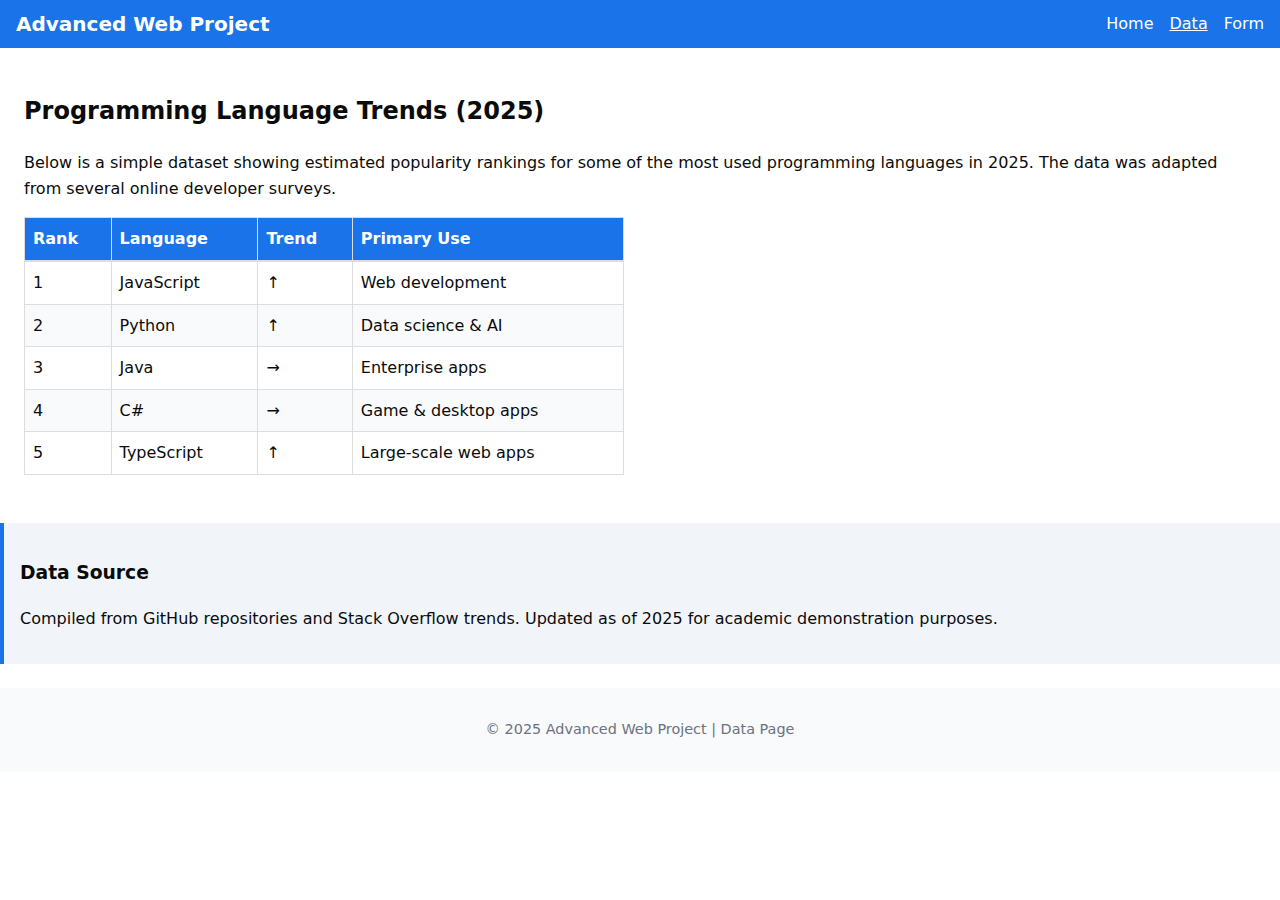
<file: docs/views/data.html>
<!doctype html>
<html lang="en">
<head>
  <meta charset="utf-8" />
  <meta name="viewport" content="width=device-width,initial-scale=1" />
  <title>Data — Advanced Web Project</title>
  <link rel="stylesheet" href="../css/tokens.css">
  <link rel="stylesheet" href="../css/base.css">
</head>
<body>
<a class="skip-link" href="#main">Skip to main content</a>

  <header role="banner">
    <div class="container header-content">
      <h1>Advanced Web Project</h1>
      <nav role="navigation" aria-label="Primary">
  <ul>
    <li><a href="../index.html">Home</a></li>
    <li><a href="data.html" aria-current="page">Data</a></li>
    <li><a href="form.html">Form</a></li>
  </ul>
</nav>

    </div>
  </header>

  <main id="main" tabindex="-1" role="main">
    <h2>Programming Language Trends (2025)</h2>
    <p>
      Below is a simple dataset showing estimated popularity rankings for some of the most used programming languages in 2025.
      The data was adapted from several online developer surveys.
    </p>

    <table>
      <caption class="hidden-visually">List of popular programming languages and their ranking</caption>
      <thead>
        <tr>
          <th scope="col">Rank</th>
          <th scope="col">Language</th>
          <th scope="col">Trend</th>
          <th scope="col">Primary Use</th>
        </tr>
      </thead>
      <tbody>
        <tr><td>1</td><td>JavaScript</td><td>↑</td><td>Web development</td></tr>
        <tr><td>2</td><td>Python</td><td>↑</td><td>Data science & AI</td></tr>
        <tr><td>3</td><td>Java</td><td>→</td><td>Enterprise apps</td></tr>
        <tr><td>4</td><td>C#</td><td>→</td><td>Game & desktop apps</td></tr>
        <tr><td>5</td><td>TypeScript</td><td>↑</td><td>Large-scale web apps</td></tr>
      </tbody>
    </table>
  </main>

  <aside role="complementary">
    <h3>Data Source</h3>
    <p>
      Compiled from GitHub repositories and Stack Overflow trends.
      Updated as of 2025 for academic demonstration purposes.
    </p>
  </aside>

  <footer role="contentinfo">
    <p>&copy; 2025 Advanced Web Project | Data Page</p>
  </footer>

  <script src="../js/a11y.js" defer></script>
</body>
</html>
</file>
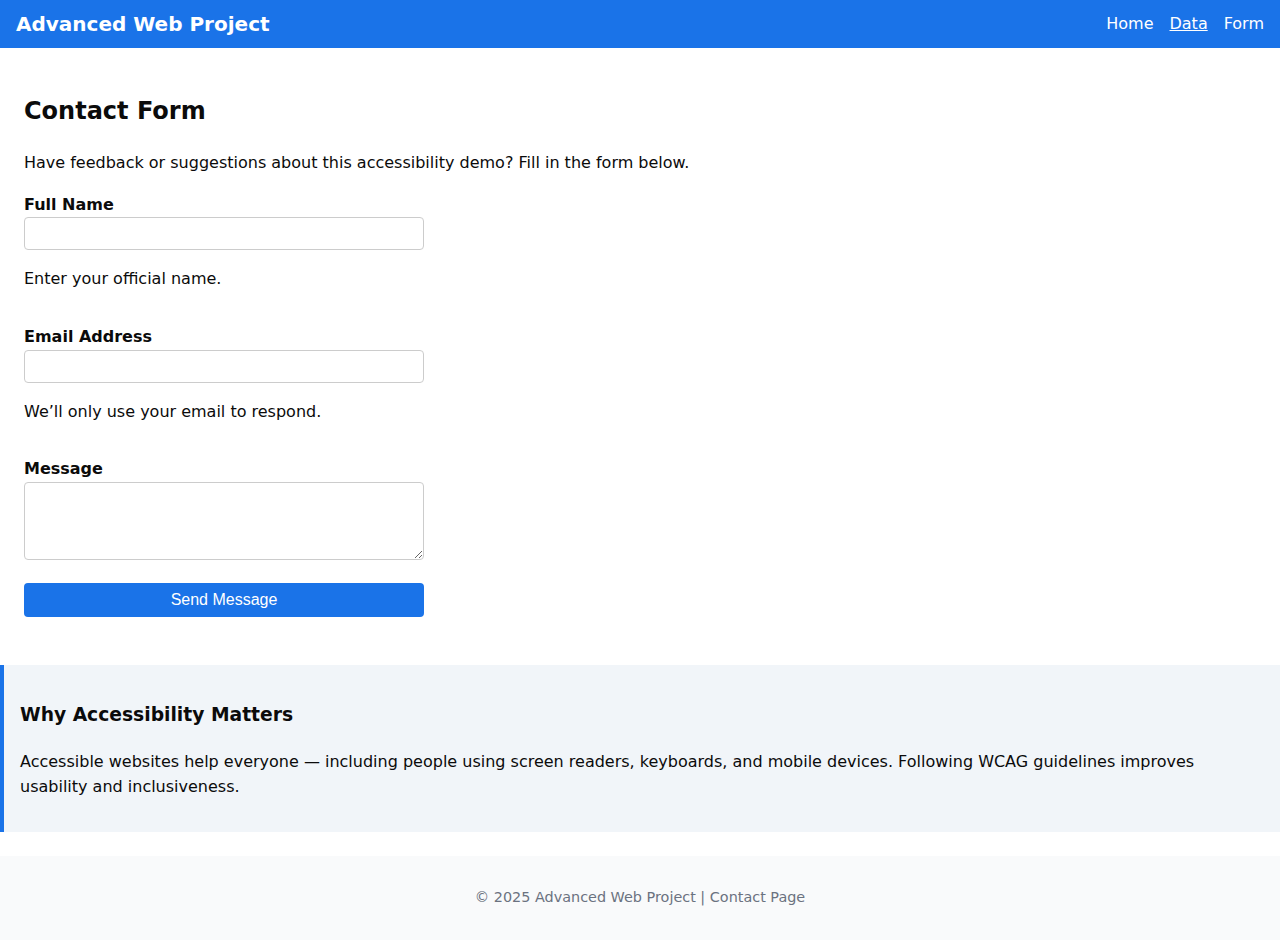
<file: docs/views/form.html>
<!doctype html>
<html lang="en">
<head>
  <meta charset="utf-8" />
  <meta name="viewport" content="width=device-width,initial-scale=1" />
  <title>Form — Advanced Web Project</title>
  <link rel="stylesheet" href="../css/tokens.css">
  <link rel="stylesheet" href="../css/base.css">
</head>
<body>
  <a class="skip-link" href="#main">Skip to main content</a>
  
  <header role="banner">
    <div class="container header-content">
      <h1>Advanced Web Project</h1>
      <nav role="navigation" aria-label="Primary">
  <ul>
    <li><a href="../index.html">Home</a></li>
    <li><a href="data.html" aria-current="page">Data</a></li>
    <li><a href="form.html">Form</a></li>
  </ul>
</nav>

    </div>
  </header>

  <main id="main" tabindex="-1" role="main">
    <h2>Contact Form</h2>
    <p>Have feedback or suggestions about this accessibility demo? Fill in the form below.</p>

    <form action="#" method="post" novalidate>
      <div class="form-group">
        <label for="name">Full Name</label>
        <input id="name" name="name" type="text" required aria-describedby="name-help">
        <p id="name-help" class="helper-text">Enter your official name.</p>
      </div>

      <div class="form-group">
        <label for="email">Email Address</label>
        <input id="email" name="email" type="email" required aria-describedby="email-help">
        <p id="email-help" class="helper-text">We’ll only use your email to respond.</p>
      </div>

      <div class="form-group">
        <label for="message">Message</label>
        <textarea id="message" name="message" rows="4"></textarea>
      </div>

      <button type="submit">Send Message</button>
      <p id="status" role="status" aria-live="polite" class="hidden-visually">Form submitted successfully!</p>
    </form>
  </main>

  <aside role="complementary">
    <h3>Why Accessibility Matters</h3>
    <p>
      Accessible websites help everyone — including people using screen readers, keyboards, and mobile devices.
      Following WCAG guidelines improves usability and inclusiveness.
    </p>
  </aside>

  <footer role="contentinfo">
    <p>&copy; 2025 Advanced Web Project | Contact Page</p>
  </footer>

  <script src="../js/a11y.js" defer></script>
</body>
</html>
</file>
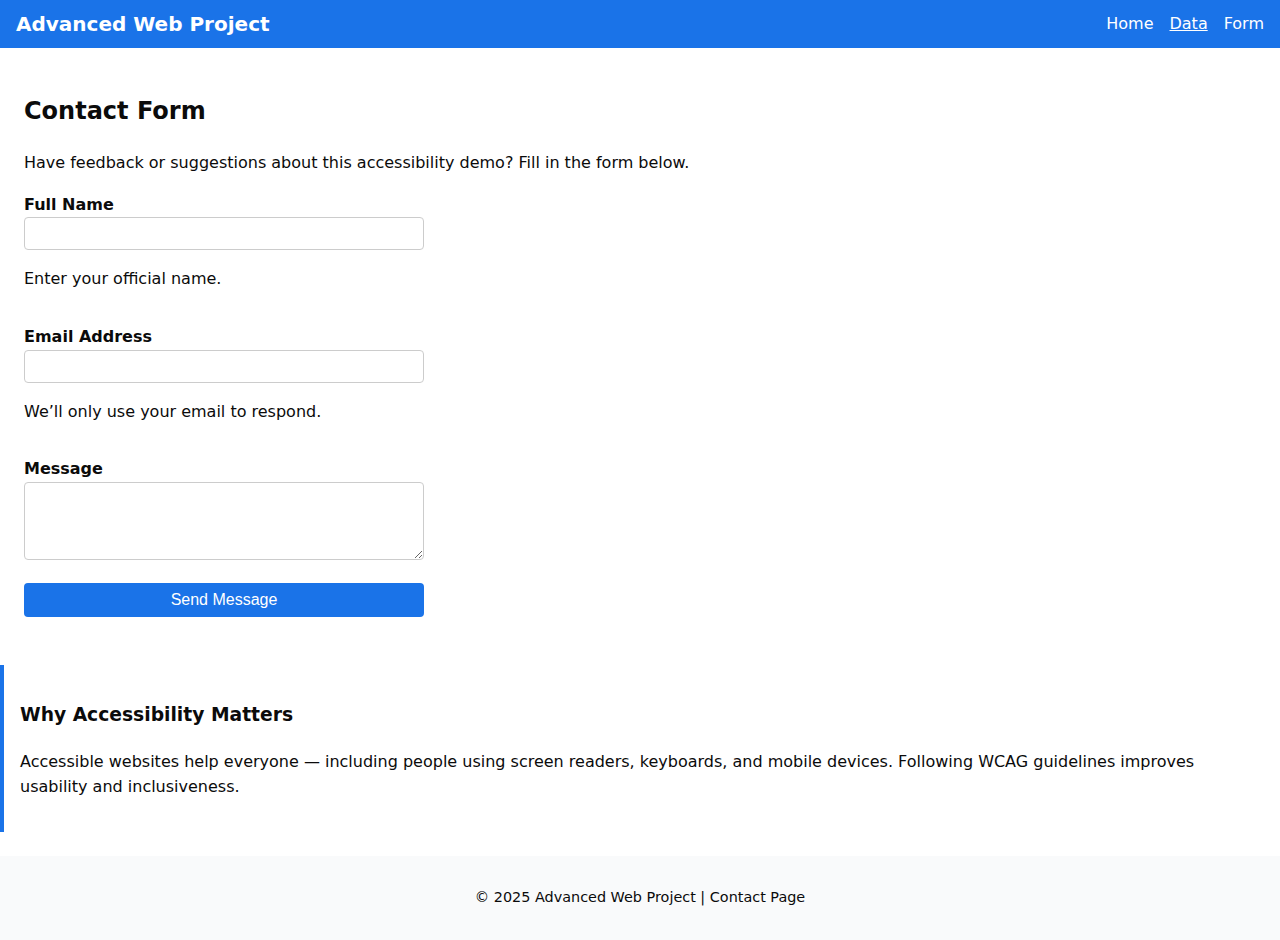
<file: Public/views/form.html>
<!doctype html>
<html lang="en">
<head>
  <meta charset="utf-8" />
  <meta name="viewport" content="width=device-width,initial-scale=1" />
  <title>Form — Advanced Web Project</title>
  <link rel="stylesheet" href="../css/tokens.css">
  <link rel="stylesheet" href="../css/base.css">
</head>
<body>
  <a class="skip-link" href="#main">Skip to main content</a>

  <header role="banner">
    <div class="container header-content">
      <h1>Advanced Web Project</h1>
      <nav role="navigation" aria-label="Primary">
  <ul>
    <li><a href="../index.html">Home</a></li>
    <li><a href="data.html" aria-current="page">Data</a></li>
    <li><a href="form.html">Form</a></li>
  </ul>
</nav>

    </div>
  </header>

  <main id="main" tabindex="-1" role="main">
    <h2>Contact Form</h2>
    <p>Have feedback or suggestions about this accessibility demo? Fill in the form below.</p>

    <form action="#" method="post" novalidate>
      <div class="form-group">
        <label for="name">Full Name</label>
        <input id="name" name="name" type="text" required aria-describedby="name-help">
        <p id="name-help" class="helper-text">Enter your official name.</p>
      </div>

      <div class="form-group">
        <label for="email">Email Address</label>
        <input id="email" name="email" type="email" required aria-describedby="email-help">
        <p id="email-help" class="helper-text">We’ll only use your email to respond.</p>
      </div>

      <div class="form-group">
        <label for="message">Message</label>
        <textarea id="message" name="message" rows="4"></textarea>
      </div>

      <button type="submit">Send Message</button>
      <p id="status" role="status" aria-live="polite" class="hidden-visually">Form submitted successfully!</p>
    </form>
  </main>

  <aside role="complementary">
    <h3>Why Accessibility Matters</h3>
    <p>
      Accessible websites help everyone — including people using screen readers, keyboards, and mobile devices.
      Following WCAG guidelines improves usability and inclusiveness.
    </p>
  </aside>

  <footer role="contentinfo">
    <p>&copy; 2025 Advanced Web Project | Contact Page</p>
  </footer>

  <script src="../js/a11y.js" defer></script>
</body>
</html>
</file>
<file: docs/css/tokens.css>
:root {
  --color-bg: #ffffff;
  --color-text: #0b0b0b;
  --color-primary: #1a73e8;

  --space-xs: 4px;
  --space-sm: 8px;
  --space-md: 16px;
  --space-lg: 24px;

  --font-sans: system-ui, -apple-system, "Segoe UI", Roboto, "Helvetica Neue", Arial;
  --base-font-size: 16px;
}
:root {
  --color-bg: #ffffff;
  --color-text: #0b0b0b;
  --color-primary: #1a73e8;
  --color-accent: #f1f5f9;
  --color-muted: #6b7280;

  --space-xs: 4px;
  --space-sm: 8px;
  --space-md: 16px;
  --space-lg: 24px;
  --space-xl: 48px;

  --font-sans: system-ui, -apple-system, "Segoe UI", Roboto, "Helvetica Neue", Arial;
  --base-font-size: 16px;
}
</file>
<file: docs/css/base.css>
* { box-sizing: border-box; }
body {
  margin: 0;
  font-family: var(--font-sans);
  font-size: var(--base-font-size);
  color: var(--color-text);
  background-color: var(--color-bg);
  line-height: 1.6;
}

/* Header & Nav */
header {
  background: var(--color-primary);
  color: white;
  padding: var(--space-sm) 0;
   
}


.header-content {
  display: flex;
  justify-content: space-between;
  align-items: center;
  padding: 0 var(--space-md);
}
header h1 { font-size: 1.25rem; margin: 0; }
nav ul {
  list-style: none;
  padding: 0;
  margin: 0;
  display: flex;
  gap: var(--space-md);
}
nav a {
  color: white;
  text-decoration: none;
  font-weight: 500;
}
nav a[aria-current="page"] {
  text-decoration: underline;
}

/* Hero section */
.hero {
  background: var(--color-accent);
  padding: var(--space-xl) var(--space-md);
  border-radius: 8px;
  margin: var(--space-lg) auto;
  max-width: 800px;
  text-align: center;
}
.hero h2 { margin-top: 0; }
.btn-primary {
  display: inline-block;
  background: var(--color-primary);
  color: white;
  padding: var(--space-sm) var(--space-md);
  border-radius: 4px;
  text-decoration: none;
  margin-top: var(--space-md);
}

/* Form */
form {
  display: flex;
  flex-direction: column;
  gap: var(--space-md);
  max-width: 400px;
}
label {
  display: block;
  font-weight: 600;
}
input, textarea {
  width: 100%;
  padding: var(--space-sm);
  border: 1px solid #ccc;
  border-radius: 4px;
}
input:focus, textarea:focus {
  border-color: var(--color-primary);
  outline: 3px solid var(--color-primary);
  outline-offset: 2px;
}
button {
  background: var(--color-primary);
  color: white;
  padding: var(--space-sm) var(--space-md);
  border: none;
  border-radius: 4px;
  font-size: 1rem;
  cursor: pointer;
}
button:hover {
  opacity: 0.9;
}

/* Table */
table {
  border-collapse: collapse;
  width: 100%;
  max-width: 600px;
  margin-top: var(--space-md);
}
th, td {
  border: 1px solid #ddd;
  padding: var(--space-sm);
  text-align: left;
}
thead {
  background-color: var(--color-primary);
  color: white;
}
tbody tr:nth-child(even) {
  background-color: #f9fafb;
}

/* Aside */
aside {
  background: var(--color-accent);
  padding: var(--space-md);
  margin: var(--space-lg) 0;
  border-left: 4px solid var(--color-primary);
}

/* Footer */
footer {
  text-align: center;
  background: #f9fafb;
  padding: var(--space-md);
  font-size: 0.9rem;
  color: var(--color-muted);
}

/* Skip link */
.skip-link {
  position: fixed;
  top: 10px;
  left: 10px;
  background: var(--color-primary);
  color: #fff;
  padding: 10px 14px;
  border-radius: 6px;
  font-weight: 600;
  text-decoration: none;
  box-shadow: 0 2px 6px rgba(0,0,0,0.3);
  z-index: 999999;
  opacity: 0;
  pointer-events: none;
  transition: opacity 0.15s ease-in-out;
}
.skip-link:focus, 
.skip-link:active {
  opacity: 1;
  pointer-events: auto;
}

.hidden-visually {
  position: absolute !important;
  height: 1px;
  width: 1px;
  overflow: hidden;
  clip: rect(1px,1px,1px,1px);
}

/* Responsive */
@media (min-width:768px) {
  main {
    padding: var(--space-lg);
  }
}
</file>
<file: Public/css/tokens.css>
:root {
  --color-bg: #ffffff;
  --color-text: #0b0b0b;
  --color-primary: #1a73e8;

  --space-xs: 4px;
  --space-sm: 8px;
  --space-md: 16px;
  --space-lg: 24px;

  --font-sans: system-ui, -apple-system, "Segoe UI", Roboto, "Helvetica Neue", Arial;
  --base-font-size: 16px;
}
</file>
<file: Public/css/base.css>
* { box-sizing: border-box; }
body {
  margin: 0;
  font-family: var(--font-sans);
  font-size: var(--base-font-size);
  color: var(--color-text);
  background-color: var(--color-bg);
  line-height: 1.6;
}

/* Header & Nav */
header {
  background: var(--color-primary);
  color: white;
  padding: var(--space-sm) 0;
}
.header-content {
  display: flex;
  justify-content: space-between;
  align-items: center;
  padding: 0 var(--space-md);
}
header h1 { font-size: 1.25rem; margin: 0; }
nav ul {
  list-style: none;
  padding: 0;
  margin: 0;
  display: flex;
  gap: var(--space-md);
}
nav a {
  color: white;
  text-decoration: none;
  font-weight: 500;
}
nav a[aria-current="page"] {
  text-decoration: underline;
}

/* Hero section */
.hero {
  background: var(--color-accent);
  padding: var(--space-xl) var(--space-md);
  border-radius: 8px;
  margin: var(--space-lg) auto;
  max-width: 800px;
  text-align: center;
}
.hero h2 { margin-top: 0; }
.btn-primary {
  display: inline-block;
  background: var(--color-primary);
  color: white;
  padding: var(--space-sm) var(--space-md);
  border-radius: 4px;
  text-decoration: none;
  margin-top: var(--space-md);
}

/* Form */
form {
  display: flex;
  flex-direction: column;
  gap: var(--space-md);
  max-width: 400px;
}
label {
  display: block;
  font-weight: 600;
}
input, textarea {
  width: 100%;
  padding: var(--space-sm);
  border: 1px solid #ccc;
  border-radius: 4px;
}
input:focus, textarea:focus {
  border-color: var(--color-primary);
  outline: 3px solid var(--color-primary);
  outline-offset: 2px;
}
button {
  background: var(--color-primary);
  color: white;
  padding: var(--space-sm) var(--space-md);
  border: none;
  border-radius: 4px;
  font-size: 1rem;
  cursor: pointer;
}
button:hover {
  opacity: 0.9;
}

/* Table */
table {
  border-collapse: collapse;
  width: 100%;
  max-width: 600px;
  margin-top: var(--space-md);
}
th, td {
  border: 1px solid #ddd;
  padding: var(--space-sm);
  text-align: left;
}
thead {
  background-color: var(--color-primary);
  color: white;
}
tbody tr:nth-child(even) {
  background-color: #f9fafb;
}

/* Aside */
aside {
  background: var(--color-accent);
  padding: var(--space-md);
  margin: var(--space-lg) 0;
  border-left: 4px solid var(--color-primary);
}

/* Footer */
footer {
  text-align: center;
  background: #f9fafb;
  padding: var(--space-md);
  font-size: 0.9rem;
  color: var(--color-muted);
}

/* Skip link */
.skip-link {
  position: absolute;
  top: -40px;
  left: 0;
  background: var(--color-primary);
  color: white;
  padding: 8px;
  z-index: 100;
}
.skip-link:focus { top: 8px; }

.hidden-visually {
  position: absolute !important;
  height: 1px;
  width: 1px;
  overflow: hidden;
  clip: rect(1px,1px,1px,1px);
}

/* Responsive */
@media (min-width:768px) {
  main {
    padding: var(--space-lg);
  }
}
</file>
